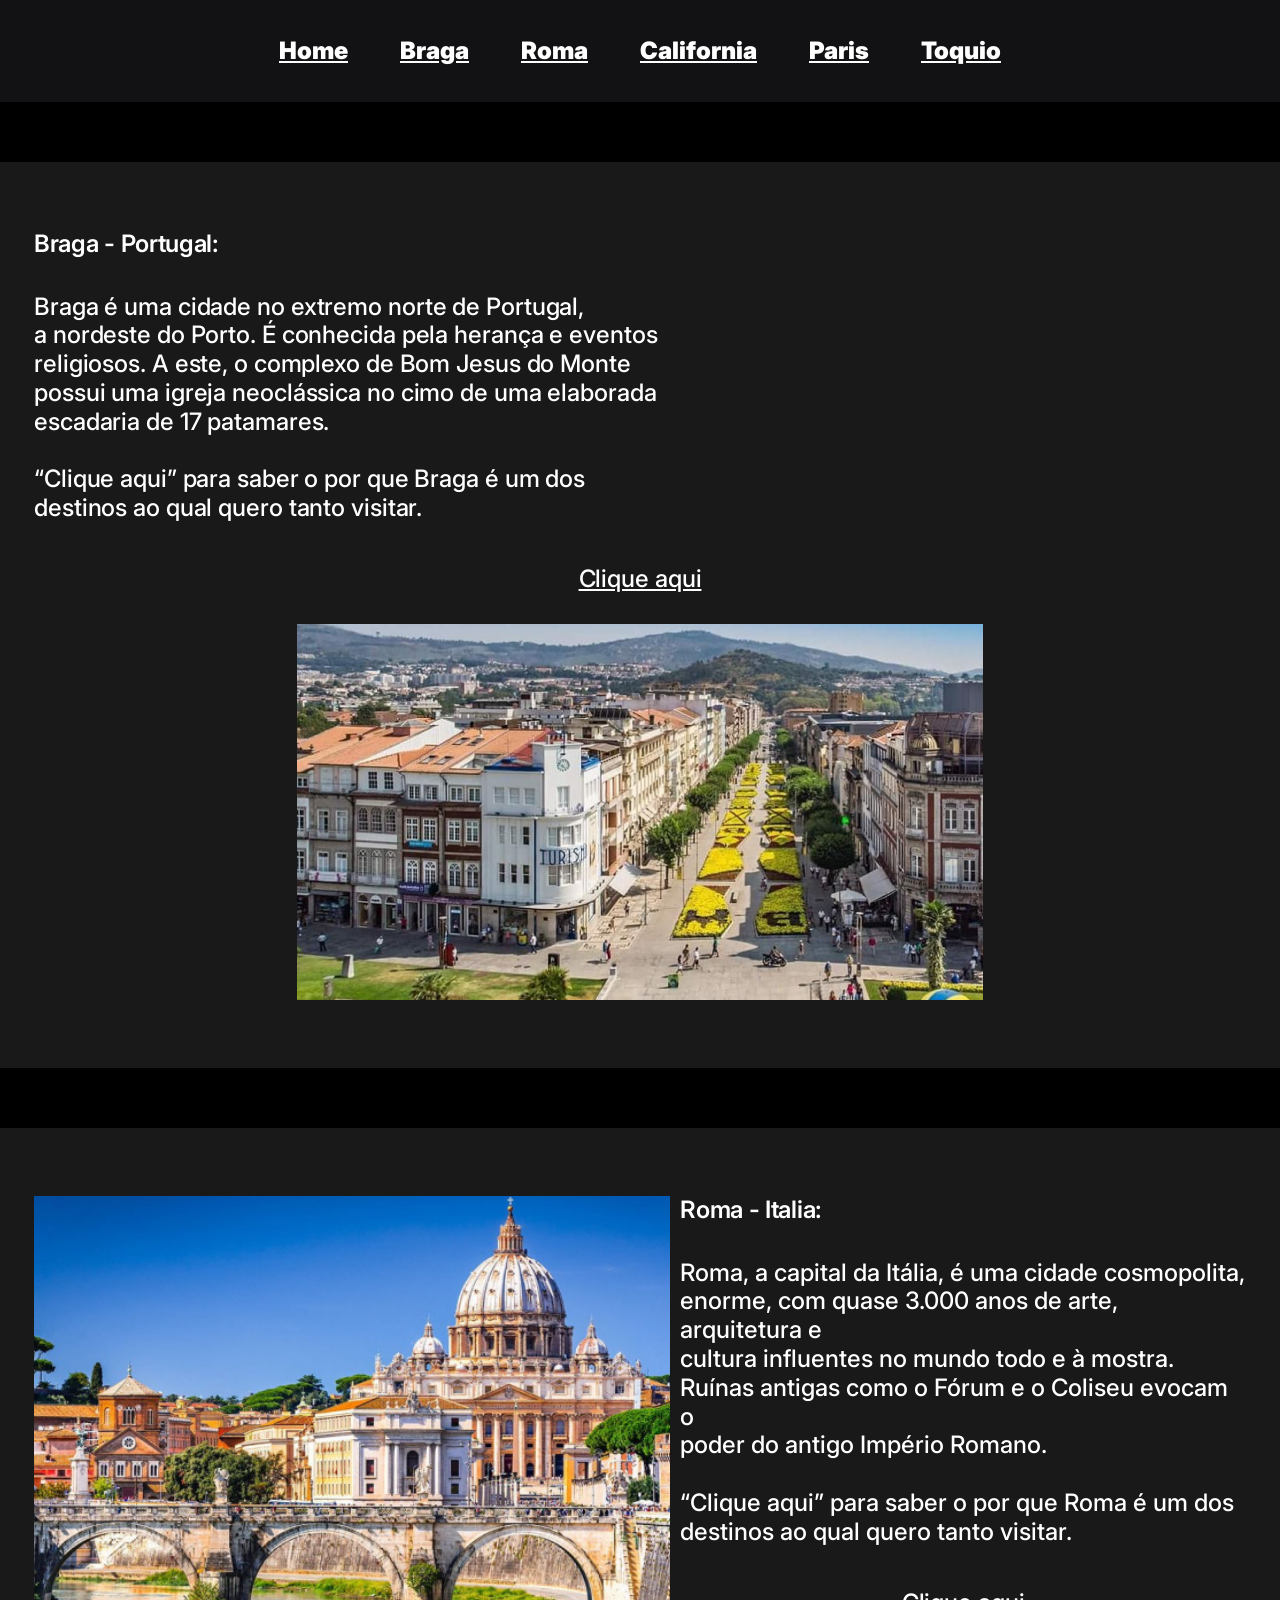
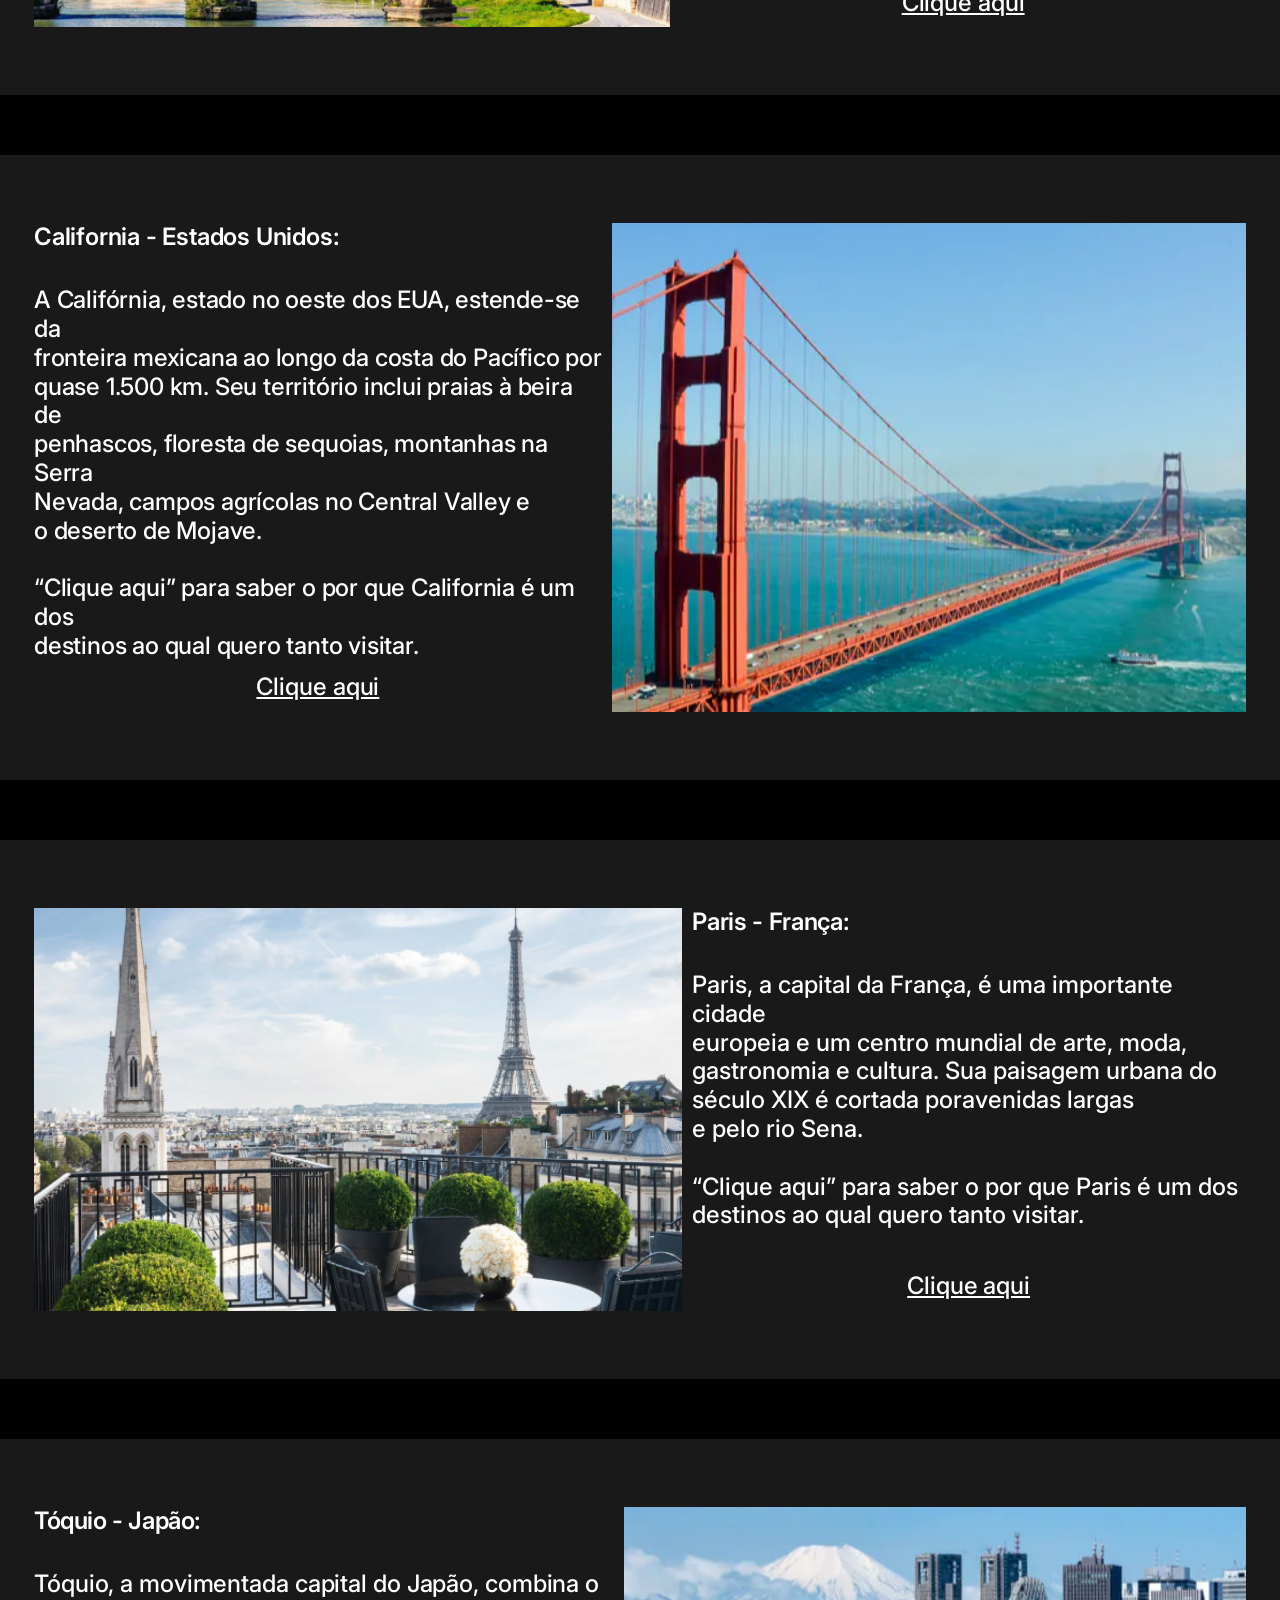
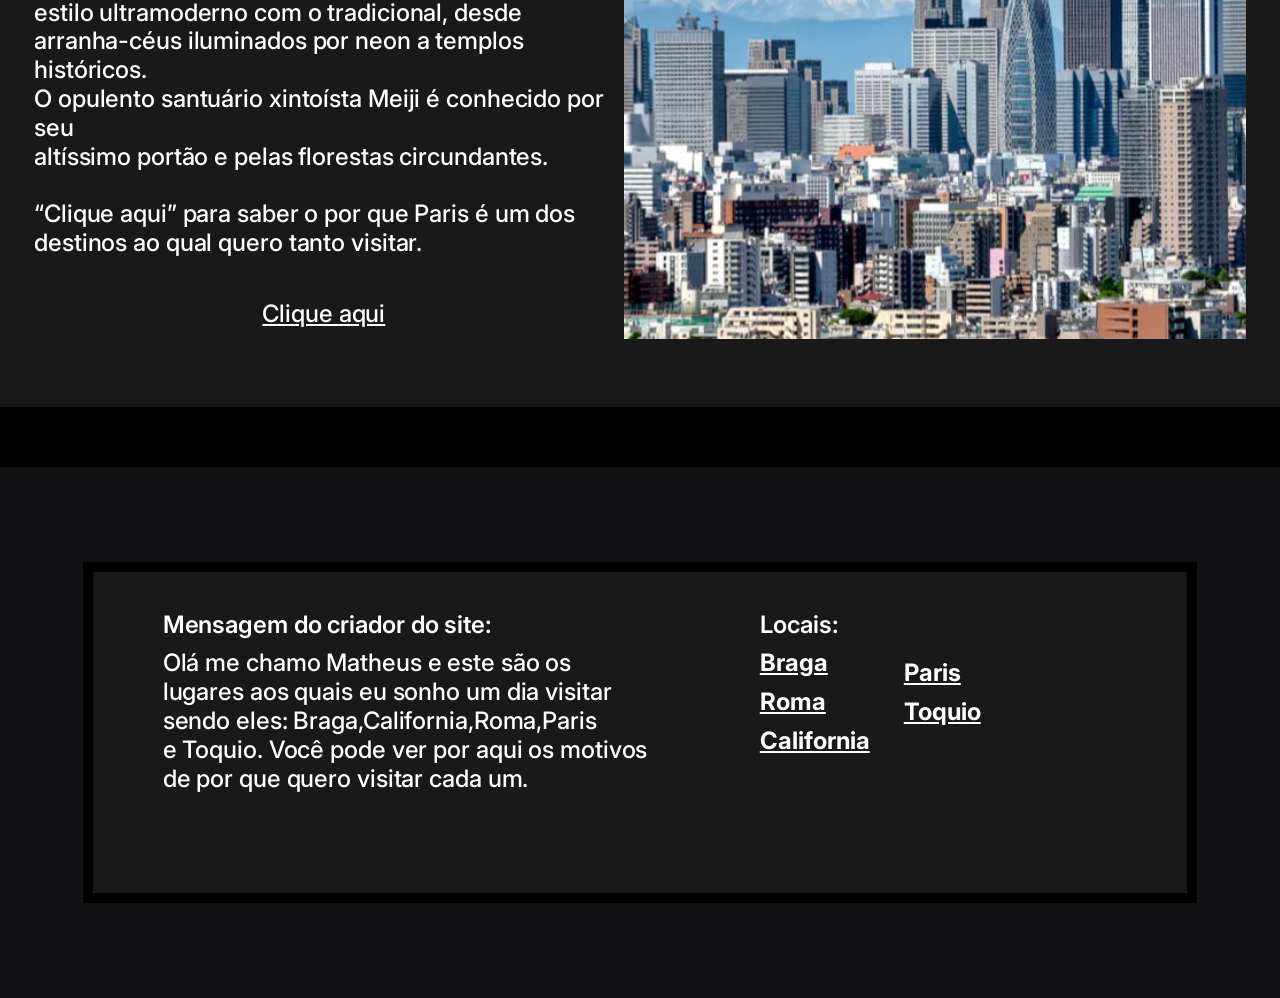
<file: index.html>
<!DOCTYPE html>
<html>
<head>
    <meta charset="utf-8" />
    <meta name="viewport" content="width=device-width, initial-scale=1, shrink-to-fit=no" />

    <link rel="stylesheet" type="text/css" href="https://stackpath.bootstrapcdn.com/font-awesome/4.7.0/css/font-awesome.min.css" integrity="sha384-wvfXpqpZZVQGK6TAh5PVlGOfQNHSoD2xbE+QkPxCAFlNEevoEH3Sl0sibVcOQVnN" crossorigin="anonymous" />
    <link rel="stylesheet" type="text/css" href="./css/common.css" />
    <link rel="stylesheet" type="text/css" href="./css/fonts.css" />
    <link rel="stylesheet" type="text/css" href="./css/pagina_inicial.css" />

</head>

<body class="flex-column">

    <main class="untitled-page main">
        <section class="navigationSection">
            <div class="menuContainer">
                <a class="menuLink" href="pagina_inicial.html">Home</a>
                <a class="menuLink1" href="pagina1.html">Braga</a>
                <a class="menuLink2" href="pagina2.html">Roma</a>
                <a class="menuLink3" href="pagina3.html">California</a>
                <a class="menuLink" href="pagina4.html">Paris</a>
                <a class="menuLink" href="pagina5.html">Toquio</a>
            </div>
        </section>

        <section class="portugalHighlightSection">
            <article class="destinationContent">
                <div class="contentWrapper">
                    <div class="textContainer">
                        <p class="cityTitle">Braga - Portugal:</p>
                        <p class="cityDescription">
                            Braga é uma cidade no extremo norte de Portugal,
                            <br>
                            a nordeste do Porto. É conhecida pela herança e eventos
                            <br>
                            religiosos. A este, o complexo de Bom Jesus do Monte
                            <br>
                            possui uma igreja neoclássica no cimo de uma elaborada
                            <br>
                            escadaria de 17 patamares.
                            <br>
                            <br>
                            “Clique aqui” para saber o por que Braga é um dos
                            <br>
                            destinos ao qual quero tanto visitar.
                        </p>
                        <a class="readMoreLink" href="pagina1.html">Clique aqui</a>
                    </div>
                    <img class="cityImage" src="./assets/65f47cc6d1901d119136a9738113aaa4.png" alt="alt text" />
                </div>
            </article>
        </section>

        <section class="italianCitySection">
            <article class="cityDescriptionContainer">
                <div class="contentWrapper1">
                    <img class="cityLandmark" src="./assets/f9bf80d9a12474d215f0a0264b9c0b15.png" alt="alt text" />
                    <div class="textContent">
                        <p class="cityTitle">Roma - Italia:</p>
                        <p class="cityDescription1">
                            Roma, a capital da Itália, é uma cidade cosmopolita,
                            <br>
                            enorme, com quase 3.000 anos de arte, arquitetura e
                            <br>
                            cultura influentes no mundo todo e à mostra.
                            <br>
                            Ruínas antigas como o Fórum e o Coliseu evocam o
                            <br>
                            poder do antigo Império Romano.
                            <br>
                            <br>
                            “Clique aqui” para saber o por que Roma é um dos
                            <br>
                            destinos ao qual quero tanto visitar.
                        </p>
                        <a class="readMoreBtn" href="pagina2.html">Clique aqui</a>
                    </div>
                </div>
            </article>
        </section>

        <section class="westCoastSection">
            <article class="destinationWrapper">
                <div class="contentContainer">
                    <div class="textContent1">
                        <p class="locationTitle">California - Estados Unidos:</p>
                        <p class="locationDesc">
                            A Califórnia, estado no oeste dos EUA, estende-se da
                            <br>
                            fronteira mexicana ao longo da costa do Pacífico por
                            <br>
                            quase 1.500 km. Seu território inclui praias à beira de
                            <br>
                            penhascos, floresta de sequoias, montanhas na Serra
                            <br>
                            Nevada, campos agrícolas no Central Valley e
                            <br>
                            o deserto de Mojave.
                            <br>
                            <br>
                            “Clique aqui” para saber o por que California é um dos
                            <br>
                            destinos ao qual quero tanto visitar.
                        </p>
                        <a class="readMoreBtn1" href="pagina3.html">Clique aqui</a>
                    </div>
                    <img class="sceneryImg" src="./assets/81ddaf9c69ce32871c92378f43ebc91d.png" alt="alt text" />
                </div>
            </article>
        </section>

        <section class="parisSection">
            <article class="cityContent">
                <div class="contentWrapper2">
                    <img class="cityImg" src="./assets/b16260ece0aca4cd7c82a00744c50d01.png" alt="alt text" />
                    <div class="descriptionContainer">
                        <p class="cityTitle">Paris - França:</p>
                        <p class="cityDescription1">
                            Paris, a capital da França, é uma importante cidade
                            <br>
                            europeia e um centro mundial de arte, moda,
                            <br>
                            gastronomia e cultura. Sua paisagem urbana do
                            <br>
                            século XIX é cortada poravenidas largas
                            <br>
                            e pelo rio Sena.
                            <br>
                            <br>
                            “Clique aqui” para saber o por que Paris é um dos
                            <br>
                            destinos ao qual quero tanto visitar.
                        </p>
                        <a class="readMoreBtn" href="pagina4.html">Clique aqui</a>
                    </div>
                </div>
            </article>
        </section>

        <section class="asianHighlightSection">
            <article class="cityInfoContainer">
                <div class="contentWrapper1">
                    <div class="textContent2">
                        <p class="cityTitle1">Tóquio - Japão:</p>
                        <p class="cityDescription">
                            Tóquio, a movimentada capital do Japão, combina o
                            <br>
                            estilo ultramoderno com o tradicional, desde
                            <br>
                            arranha-céus iluminados por neon a templos históricos.
                            <br>
                            O opulento santuário xintoísta Meiji é conhecido por seu
                            <br>
                            altíssimo portão e pelas florestas circundantes.
                            <br>
                            <br>
                            “Clique aqui” para saber o por que Paris é um dos
                            <br>
                            destinos ao qual quero tanto visitar.
                        </p>
                        <a class="readMoreBtn" href="pagina5.html">Clique aqui</a>
                    </div>
                    <img class="cityImage1" src="./assets/ac21d89bd42e263d0805e064310827be.png" alt="alt text" />
                </div>
            </article>
        </section>

        <section class="dreamDestinationSection">
            <article class="introContainer">
                <div class="contentWrapper3">
                    <div class="mainRow">
                        <div class="authorCol">
                            <p class="authorHeading">Mensagem do criador do site:</p>
                            <p class="authorMsg">
                                Olá me chamo Matheus e este são os
                                <br>
                                lugares aos quais eu sonho um dia visitar
                                <br>
                                sendo eles: Braga,California,Roma,Paris
                                <br>
                                e Toquio. Você pode ver por aqui os motivos
                                <br>
                                de  por que quero visitar cada um.
                            </p>
                        </div>
                        <div class="destinationCol">
                            <p class="destinationHeading">Locais:</p>
                            <div class="destinationGrid">
                                <div class="leftCityCol">
                                    <a class="cityName" href="pagina1.html">Braga</p>
                                    <a class="cityName1" href="pagina2.html">Roma</p>
                                    <a class="cityName" href="pagina3.html">California</p>
                                </div>
                                <div class="rightCityCol">
                                    <a class="cityName2" href="pagina4.html">Paris</p>
                                    <a class="cityName" href="pagina5.html">Toquio</p>
                                </div>
                            </div>
                        </div>
                    </div>
                </div>
            </article>
        </section>

    </main>

</body>

</html>
</file>
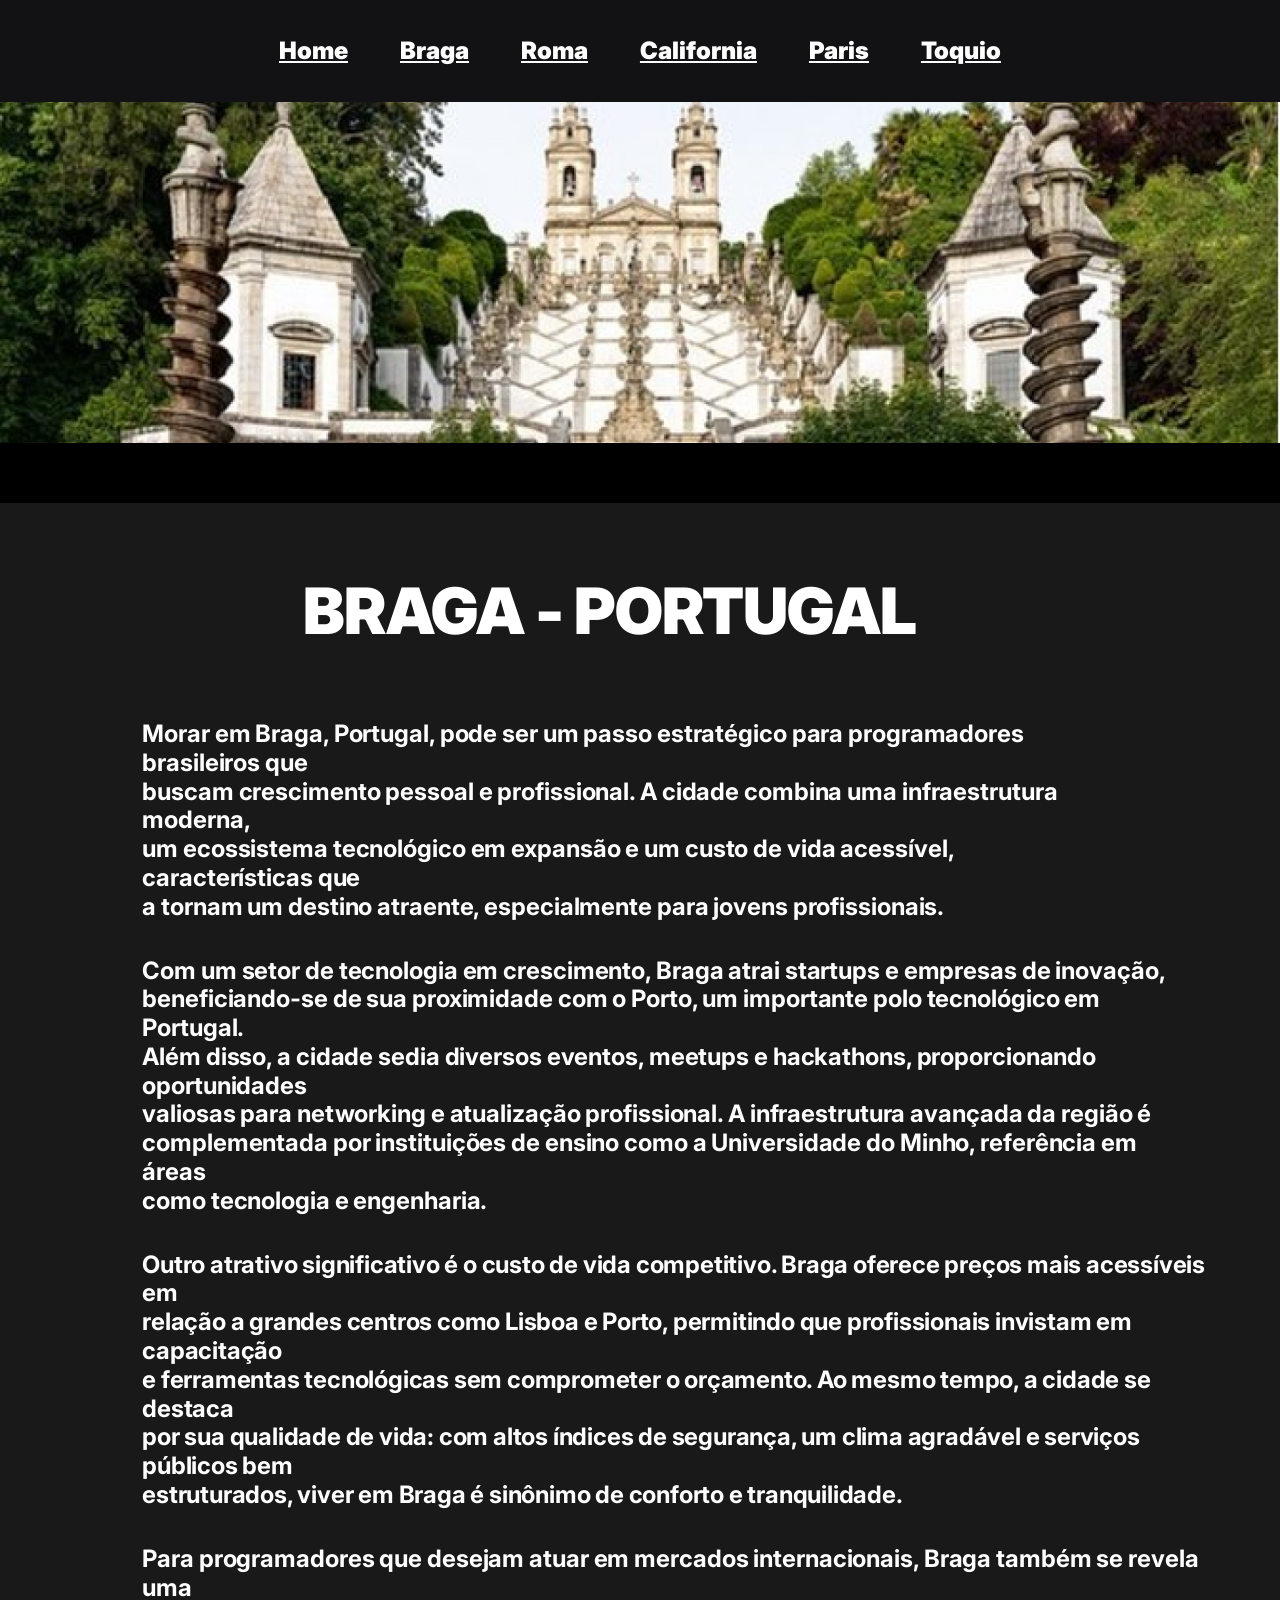
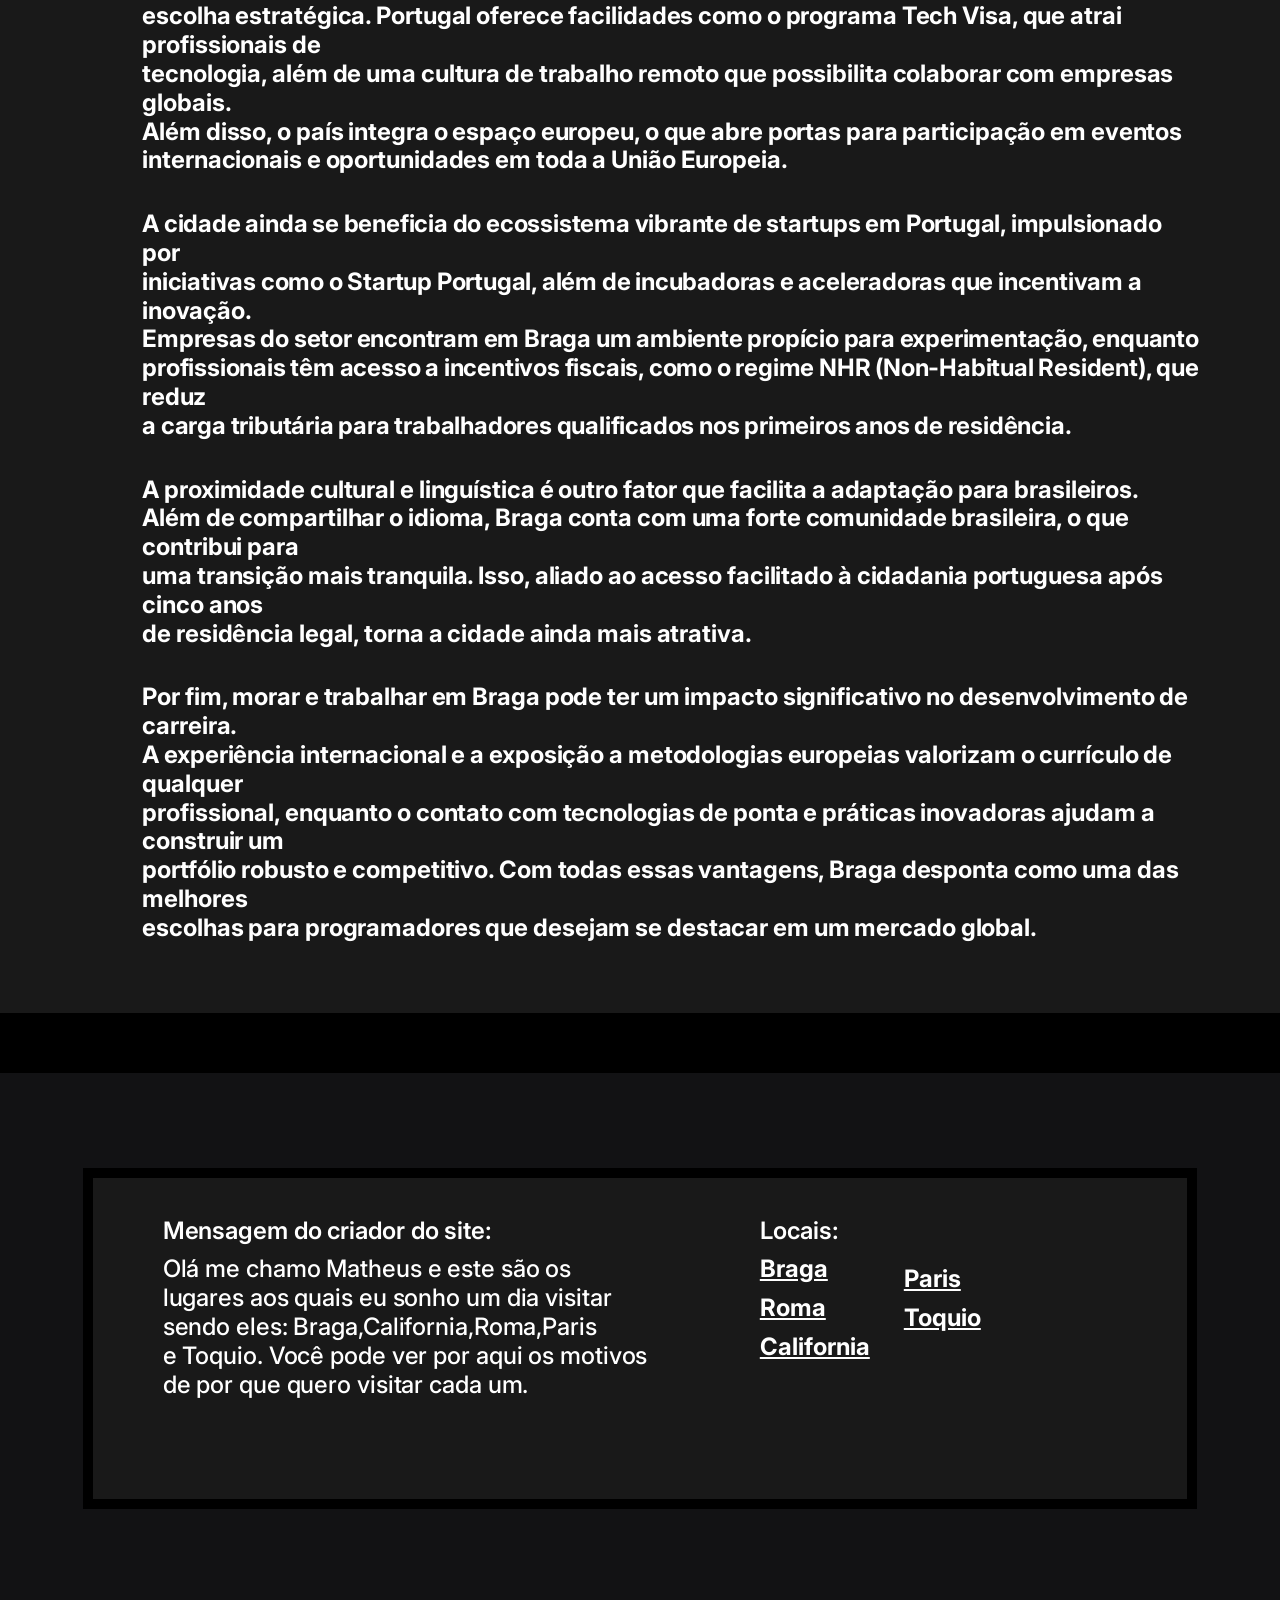
<file: pagina1.html>
<!DOCTYPE html>
<html>
<head>
    <meta charset="utf-8" />
    <meta name="viewport" content="width=device-width, initial-scale=1, shrink-to-fit=no" />

    <link rel="stylesheet" type="text/css" href="https://stackpath.bootstrapcdn.com/font-awesome/4.7.0/css/font-awesome.min.css" integrity="sha384-wvfXpqpZZVQGK6TAh5PVlGOfQNHSoD2xbE+QkPxCAFlNEevoEH3Sl0sibVcOQVnN" crossorigin="anonymous" />
    <link rel="stylesheet" type="text/css" href="./css/common.css" />
    <link rel="stylesheet" type="text/css" href="./css/fonts.css" />
    <link rel="stylesheet" type="text/css" href="./css/pagina1.css" />

</head>

<body class="flex-column">

    <main class="untitled-page1 main">
        <section class="navigationSection">
            <div class="menuContainer">
                <a class="menuItem" href="pagina_inicial.html">Home</a>
                <a class="menuItem1" href="pagina1.html">Braga</a>
                <a class="menuItem2" href="pagina2.html">Roma</a>
                <a class="menuItem3" href="pagina3.html">California</a>
                <a class="menuItem" href="pagina4.html">Paris</a>
                <a class="menuItem" href="pagina5.html">Toquio</a>
            </div>
        </section>

        <section class="destinationSection">
            <img class="cityBanner" src="./assets/0c5bd68cb79eefc1e62d4734b5a789d0.png" alt="alt text" />
            <article class="contentWrapper" style="--src:url(../assets/54c60c833b50fbaba93795fc547d99d2.png)">
                <div class="textContainer">
                    <p class="locationTitle">BRAGA - PORTUGAL</p>
                    <p class="introText">
                        Morar em Braga, Portugal, pode ser um passo estratégico para programadores brasileiros que
                        <br>
                        buscam crescimento pessoal e profissional. A cidade combina uma infraestrutura moderna,
                        <br>
                        um ecossistema tecnológico em expansão e um custo de vida acessível, características que
                        <br>
                        a tornam um destino atraente, especialmente para jovens profissionais.
                    </p>
                    <p class="techEcosystemText">
                        Com um setor de tecnologia em crescimento, Braga atrai startups e empresas de inovação,
                        <br>
                        beneficiando-se de sua proximidade com o Porto, um importante polo tecnológico em Portugal.
                        <br>
                        Além disso, a cidade sedia diversos eventos, meetups e hackathons, proporcionando oportunidades
                        <br>
                        valiosas para networking e atualização profissional. A infraestrutura avançada da região é
                        <br>
                        complementada por instituições de ensino como a Universidade do Minho, referência em áreas
                        <br>
                        como tecnologia e engenharia.
                    </p>
                    <p class="livingCostText">
                        Outro atrativo significativo é o custo de vida competitivo. Braga oferece preços mais acessíveis em
                        <br>
                        relação a grandes centros como Lisboa e Porto, permitindo que profissionais invistam em capacitação
                        <br>
                        e ferramentas tecnológicas sem comprometer o orçamento. Ao mesmo tempo, a cidade se destaca
                        <br>
                        por sua qualidade de vida: com altos índices de segurança, um clima agradável e serviços públicos bem
                        <br>
                        estruturados, viver em Braga é sinônimo de conforto e tranquilidade.
                    </p>
                    <p class="careerOpportunityText">
                        Para programadores que desejam atuar em mercados internacionais, Braga também se revela uma
                        <br>
                        escolha estratégica. Portugal oferece facilidades como o programa Tech Visa, que atrai profissionais de
                        <br>
                        tecnologia, além de uma cultura de trabalho remoto que possibilita colaborar com empresas globais.
                        <br>
                        Além disso, o país integra o espaço europeu, o que abre portas para participação em eventos
                        <br>
                        internacionais e oportunidades em toda a União Europeia.
                    </p>
                    <p class="startupEnvironmentText">
                        A cidade ainda se beneficia do ecossistema vibrante de startups em Portugal, impulsionado por
                        <br>
                        iniciativas como o Startup Portugal, além de incubadoras e aceleradoras que incentivam a inovação.
                        <br>
                        Empresas do setor encontram em Braga um ambiente propício para experimentação, enquanto
                        <br>
                        profissionais têm acesso a incentivos fiscais, como o regime NHR (Non-Habitual Resident), que reduz
                        <br>
                        a carga tributária para trabalhadores qualificados nos primeiros anos de residência.
                    </p>
                    <p class="culturalAdaptationText">
                        A proximidade cultural e linguística é outro fator que facilita a adaptação para brasileiros.
                        <br>
                        Além de compartilhar o idioma, Braga conta com uma forte comunidade brasileira, o que contribui para
                        <br>
                        uma transição mais tranquila. Isso, aliado ao acesso facilitado à cidadania portuguesa após cinco anos
                        <br>
                        de residência legal, torna a cidade ainda mais atrativa.
                    </p>
                    <p class="careerBenefitsText">
                        Por fim, morar e trabalhar em Braga pode ter um impacto significativo no desenvolvimento de carreira.
                        <br>
                        A experiência internacional e a exposição a metodologias europeias valorizam o currículo de qualquer
                        <br>
                        profissional, enquanto o contato com tecnologias de ponta e práticas inovadoras ajudam a construir um
                        <br>
                        portfólio robusto e competitivo. Com todas essas vantagens, Braga desponta como uma das melhores
                        <br>
                        escolhas para programadores que desejam se destacar em um mercado global.
                    </p>
                </div>
            </article>
        </section>

        <section class="dreamDestinationSection">
            <article class="introWrapper">
                <div class="contentContainer">
                    <div class="mainLayout">
                        <div class="creatorProfile">
                            <p class="creatorHeading">Mensagem do criador do site:</p>
                            <p class="creatorMsg">
                                Olá me chamo Matheus e este são os
                                <br>
                                lugares aos quais eu sonho um dia visitar
                                <br>
                                sendo eles: Braga,California,Roma,Paris
                                <br>
                                e Toquio. Você pode ver por aqui os motivos
                                <br>
                                de  por que quero visitar cada um.
                            </p>
                        </div>
                        <div class="destinationList">
                            <p class="destinationHeading">Locais:</p>
                            <div class="destinationGrid">
                                <div class="leftColumn">
                                    <a class="cityName" href="pagina1.html">Braga</p>
                                    <a class="cityName1" href="pagina2.html">Roma</p>
                                    <a class="cityName" href="pagina3.html">California</p>
                                </div>
                                <div class="rightColumn">
                                    <a class="cityName2" href="pagina4.html">Paris</p>
                                    <a class="cityName" href="pagina5.html">Toquio</p>
                                </div>
                            </div>
                        </div>
                    </div>
                </div>
            </article>
        </section>

    </main>

</body>

</html>
</file>
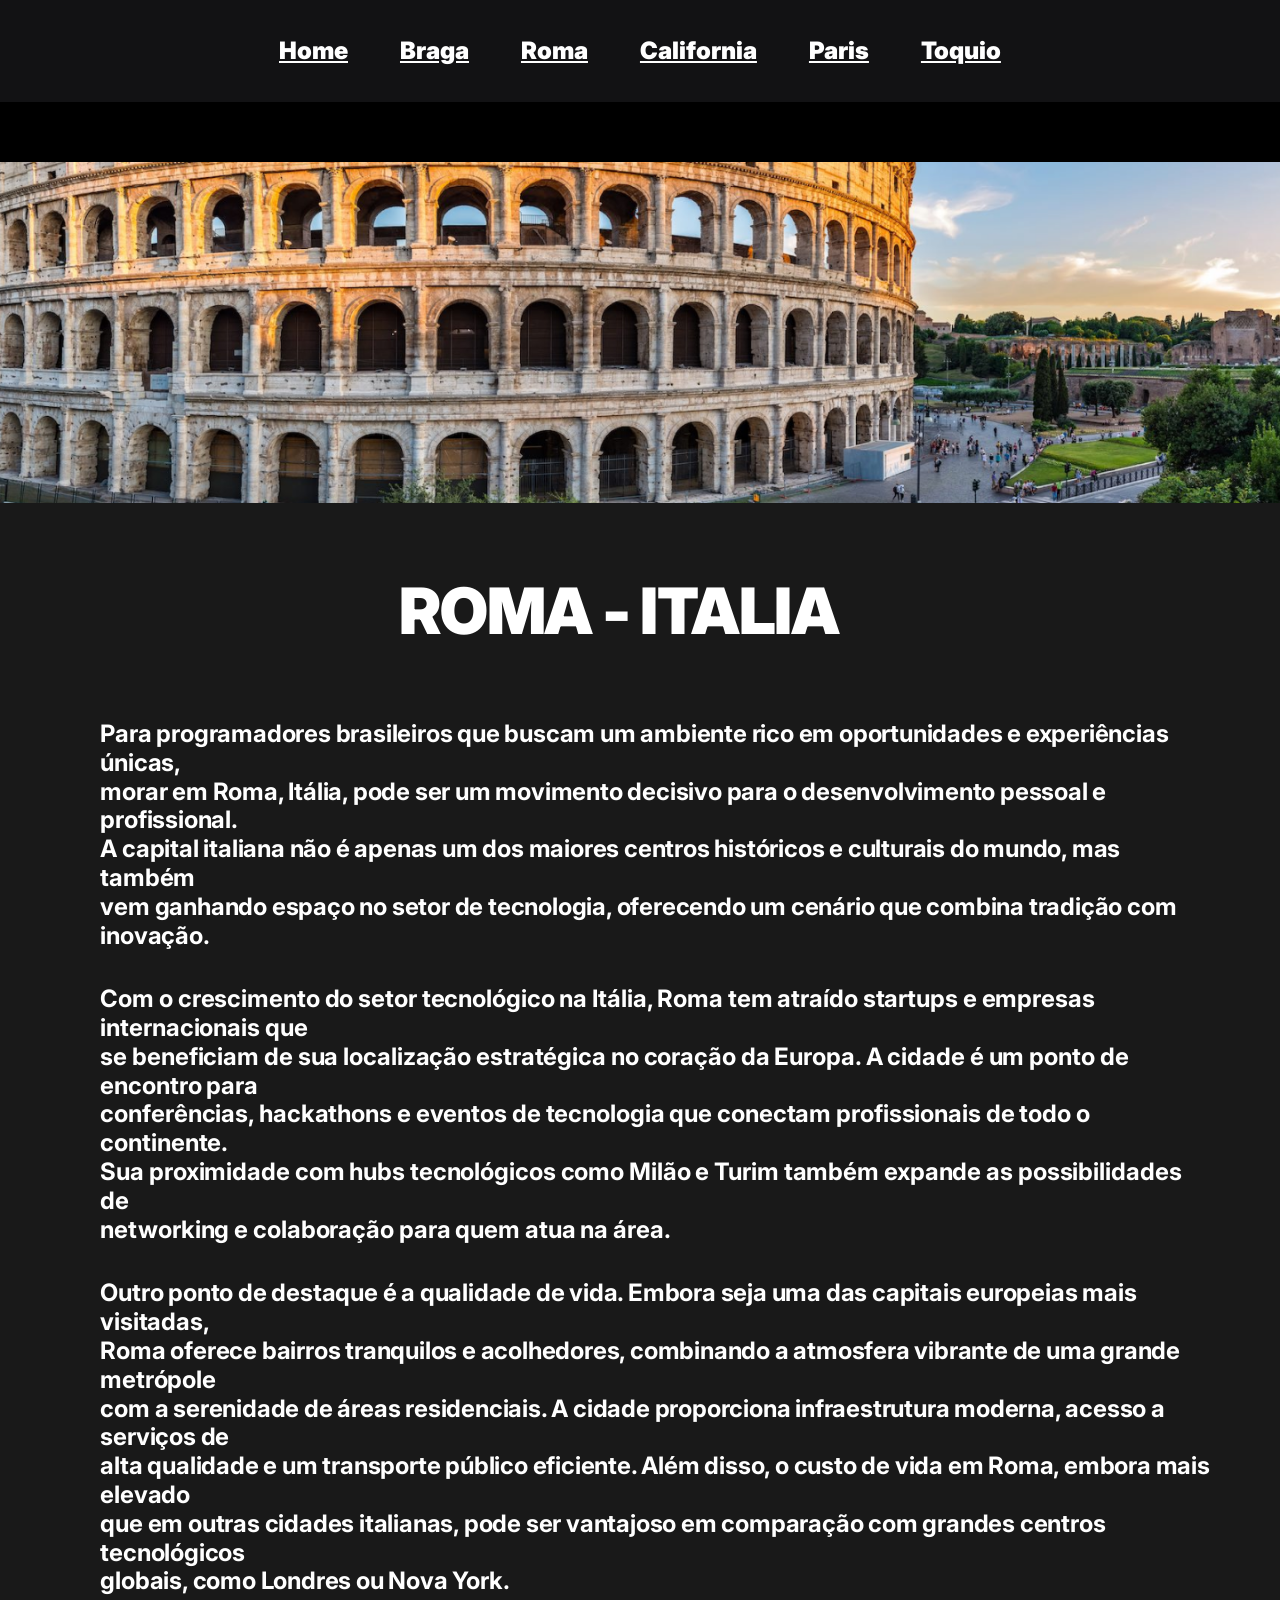
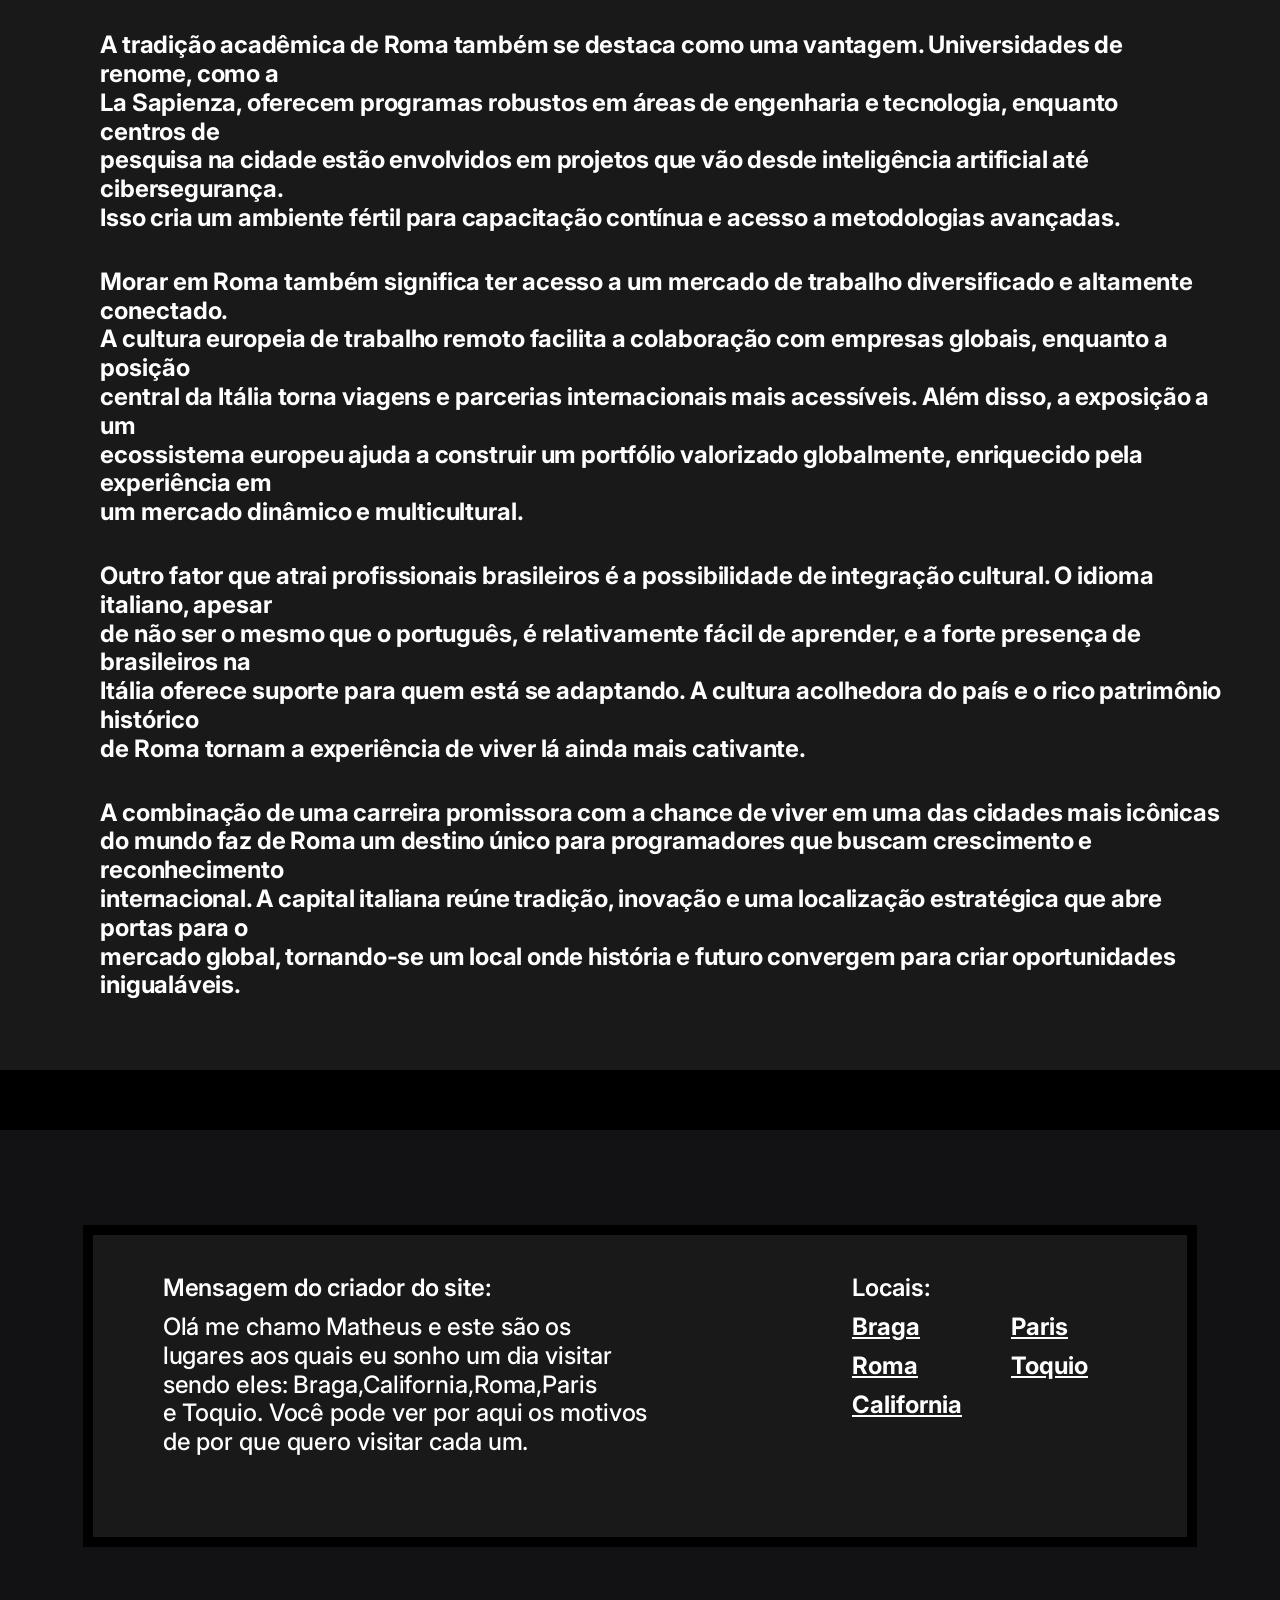
<file: pagina2.html>
<!DOCTYPE html>
<html>
<head>
    <meta charset="utf-8" />
    <meta name="viewport" content="width=device-width, initial-scale=1, shrink-to-fit=no" />

    <link rel="stylesheet" type="text/css" href="https://stackpath.bootstrapcdn.com/font-awesome/4.7.0/css/font-awesome.min.css" integrity="sha384-wvfXpqpZZVQGK6TAh5PVlGOfQNHSoD2xbE+QkPxCAFlNEevoEH3Sl0sibVcOQVnN" crossorigin="anonymous" />
    <link rel="stylesheet" type="text/css" href="./css/common.css" />
    <link rel="stylesheet" type="text/css" href="./css/fonts.css" />
    <link rel="stylesheet" type="text/css" href="./css/pagina2.css" />

</head>

<body class="flex-column">

    <main class="untitled-page3 main">
        <section class="destinationSection">
            <div class="menuContainer">
                <a class="menuItem" href="pagina_inicial.html">Home</a>
                <a class="menuItem1" href="pagina1.html">Braga</a>
                <a class="menuItem2" href="pagina2.html">Roma</a>
                <a class="menuItem3" href="pagina3.html">California</a>
                <a class="menuItem" href="pagina4.html">Paris</a>
                <a class="menuItem" href="pagina5.html">Toquio</a>
            </div>
        </section>

        <section class="romaItaliaInformationSection">
            <div class="romaItaliaInformationSection1">
                <div class="flex_col">
                    <img class="image" src="./assets/99aa5e7ea77cfc1c894f38579c8aa96e.png" alt="alt text" />
                    <div class="flex_col1">
                        <div class="info3">ROMA - ITALIA</div>
                        <p class="info2">
                            Para programadores brasileiros que buscam um ambiente rico em oportunidades e experiências únicas,
                            <br>
                            morar em Roma, Itália, pode ser um movimento decisivo para o desenvolvimento pessoal e profissional.
                            <br>
                            A capital italiana não é apenas um dos maiores centros históricos e culturais do mundo, mas também
                            <br>
                            vem ganhando espaço no setor de tecnologia, oferecendo um cenário que combina tradição com inovação.
                        </p>
                        <p class="info21">
                            Com o crescimento do setor tecnológico na Itália, Roma tem atraído startups e empresas internacionais que
                            <br>
                            se beneficiam de sua localização estratégica no coração da Europa. A cidade é um ponto de encontro para
                            <br>
                            conferências, hackathons e eventos de tecnologia que conectam profissionais de todo o continente.
                            <br>
                            Sua proximidade com hubs tecnológicos como Milão e Turim também expande as possibilidades de
                            <br>
                            networking e colaboração para quem atua na área.
                        </p>
                        <p class="info22">
                            Outro ponto de destaque é a qualidade de vida. Embora seja uma das capitais europeias mais visitadas,
                            <br>
                            Roma oferece bairros tranquilos e acolhedores, combinando a atmosfera vibrante de uma grande metrópole
                            <br>
                            com a serenidade de áreas residenciais. A cidade proporciona infraestrutura moderna, acesso a serviços de
                            <br>
                            alta qualidade e um transporte público eficiente. Além disso, o custo de vida em Roma, embora mais elevado
                            <br>
                            que em outras cidades italianas, pode ser vantajoso em comparação com grandes centros tecnológicos
                            <br>
                            globais, como Londres ou Nova York.
                        </p>
                        <p class="info23">
                            A tradição acadêmica de Roma também se destaca como uma vantagem. Universidades de renome, como a
                            <br>
                            La Sapienza, oferecem programas robustos em áreas de engenharia e tecnologia, enquanto centros de
                            <br>
                            pesquisa na cidade estão envolvidos em projetos que vão desde inteligência artificial até cibersegurança.
                            <br>
                            Isso cria um ambiente fértil para capacitação contínua e acesso a metodologias avançadas.
                        </p>
                        <p class="info24">
                            Morar em Roma também significa ter acesso a um mercado de trabalho diversificado e altamente conectado.
                            <br>
                            A cultura europeia de trabalho remoto facilita a colaboração com empresas globais, enquanto a posição
                            <br>
                            central da Itália torna viagens e parcerias internacionais mais acessíveis. Além disso, a exposição a um
                            <br>
                            ecossistema europeu ajuda a construir um portfólio valorizado globalmente, enriquecido pela experiência em
                            <br>
                            um mercado dinâmico e multicultural.
                        </p>
                        <p class="info25">
                            Outro fator que atrai profissionais brasileiros é a possibilidade de integração cultural. O idioma italiano, apesar
                            <br>
                            de não ser o mesmo que o português, é relativamente fácil de aprender, e a forte presença de brasileiros na
                            <br>
                            Itália oferece suporte para quem está se adaptando. A cultura acolhedora do país e o rico patrimônio histórico
                            <br>
                            de Roma tornam a experiência de viver lá ainda mais cativante.
                        </p>
                        <p class="info26">
                            A combinação de uma carreira promissora com a chance de viver em uma das cidades mais icônicas
                            <br>
                            do mundo faz de Roma um destino único para programadores que buscam crescimento e reconhecimento
                            <br>
                            internacional. A capital italiana reúne tradição, inovação e uma localização estratégica que abre portas para o
                            <br>
                            mercado global, tornando-se um local onde história e futuro convergem para criar oportunidades inigualáveis.
                        </p>
                    </div>
                </div>
            </div>
        </section>

        <section class="travelWishlistSection">

            <article class="destinationOverview">
                <div class="contentWrapper">
                    <div class="mainContainer">
                        <div class="creatorProfile">
                            <p class="profileTitle">Mensagem do criador do site:</p>
                            <p class="profileDesc">
                                Olá me chamo Matheus e este são os
                                <br>
                                lugares aos quais eu sonho um dia visitar
                                <br>
                                sendo eles: Braga,California,Roma,Paris
                                <br>
                                e Toquio. Você pode ver por aqui os motivos
                                <br>
                                de  por que quero visitar cada um.
                            </p>
                        </div>
                        <div class="destinationList">
                            <p class="listTitle">Locais:</p>
                            <div class="destinationGrid">
                                <div class="leftColumn">
                                    <a class="cityBraga" href="pagina1.html">Braga</a>
                                    <a class="cityRoma" href="pagina2.html">Roma</a>
                                    <a class="cityCalifornia" href="pagina3.html">California</a>
                                </div>
                                <div class="rightColumn">
                                    <a class="cityParis" href="pagina4.html">Paris</a>
                                    <a class="cityTokyo" href="pagina5.html">Toquio</a>
                                </div>
                            </div>
                        </div>
                    </div>
                </div>
            </article>
        </section>

    </main>

</body>

</html>
</file>
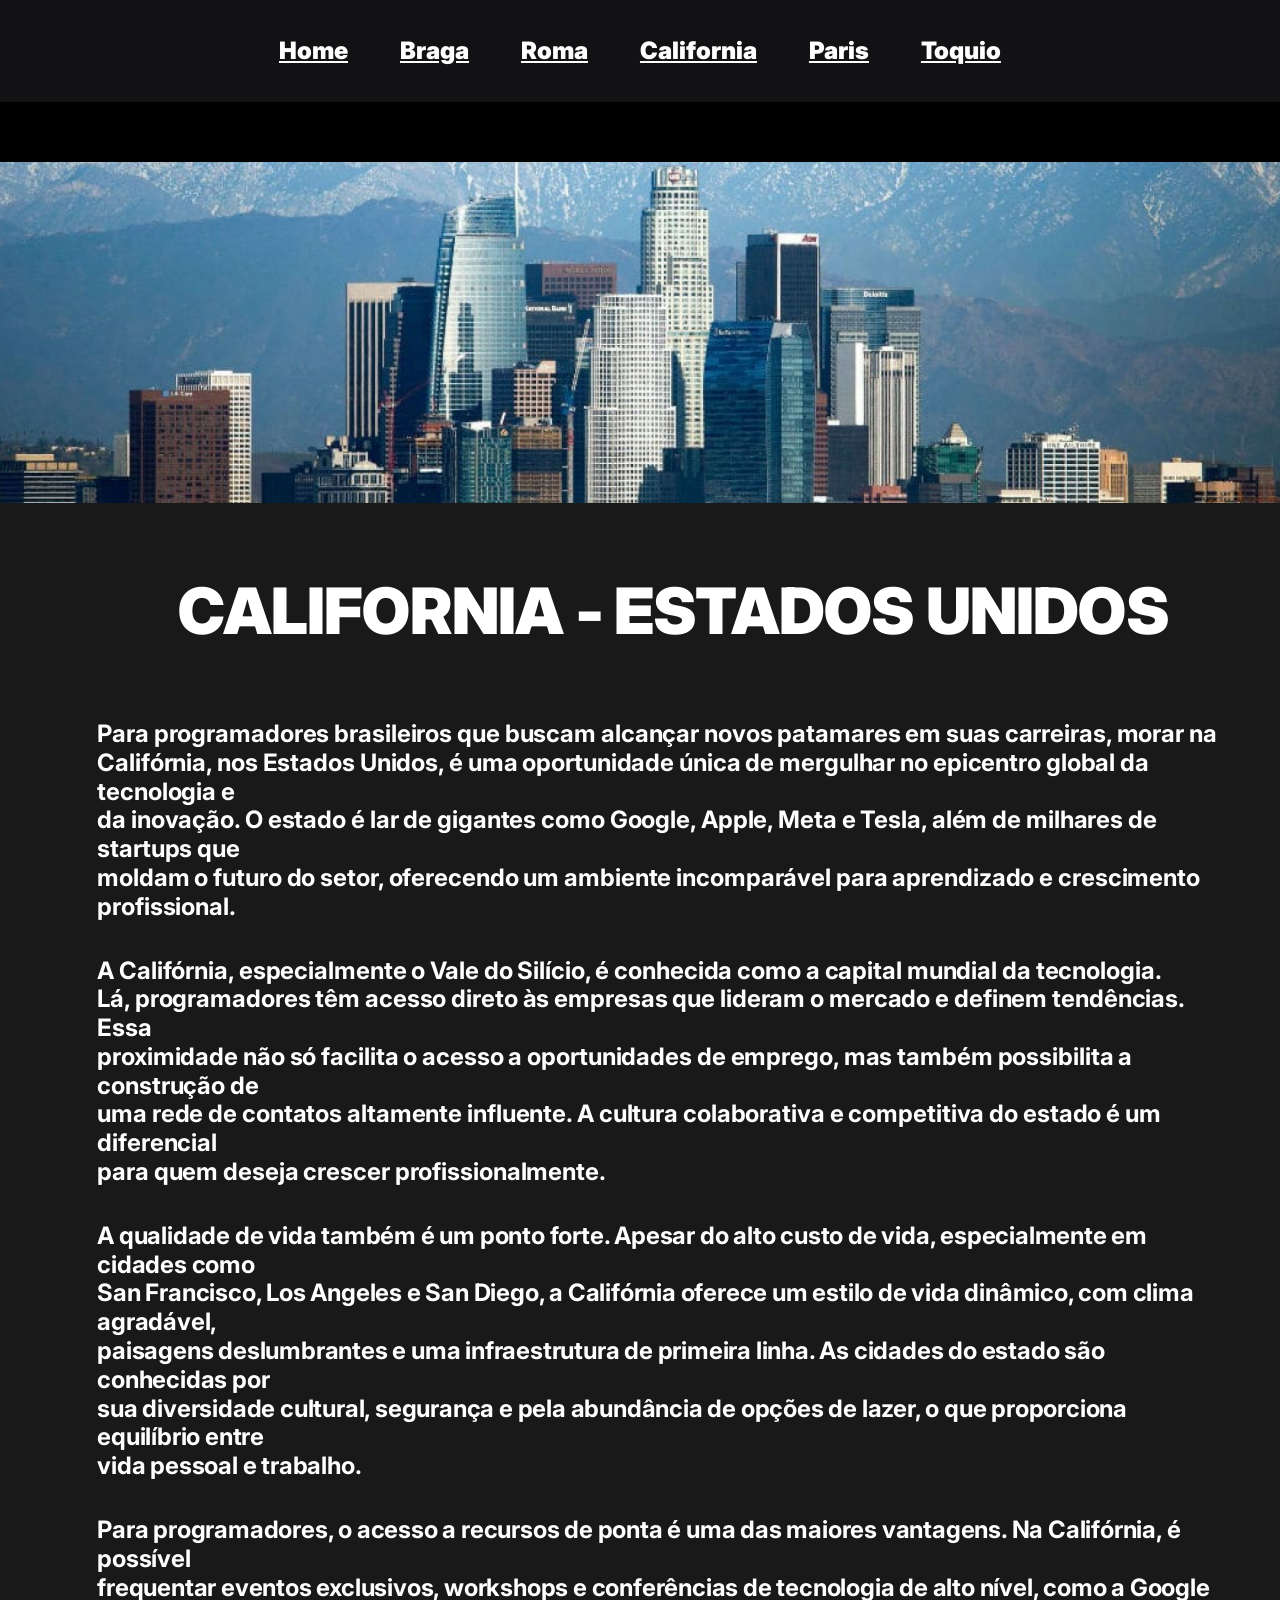
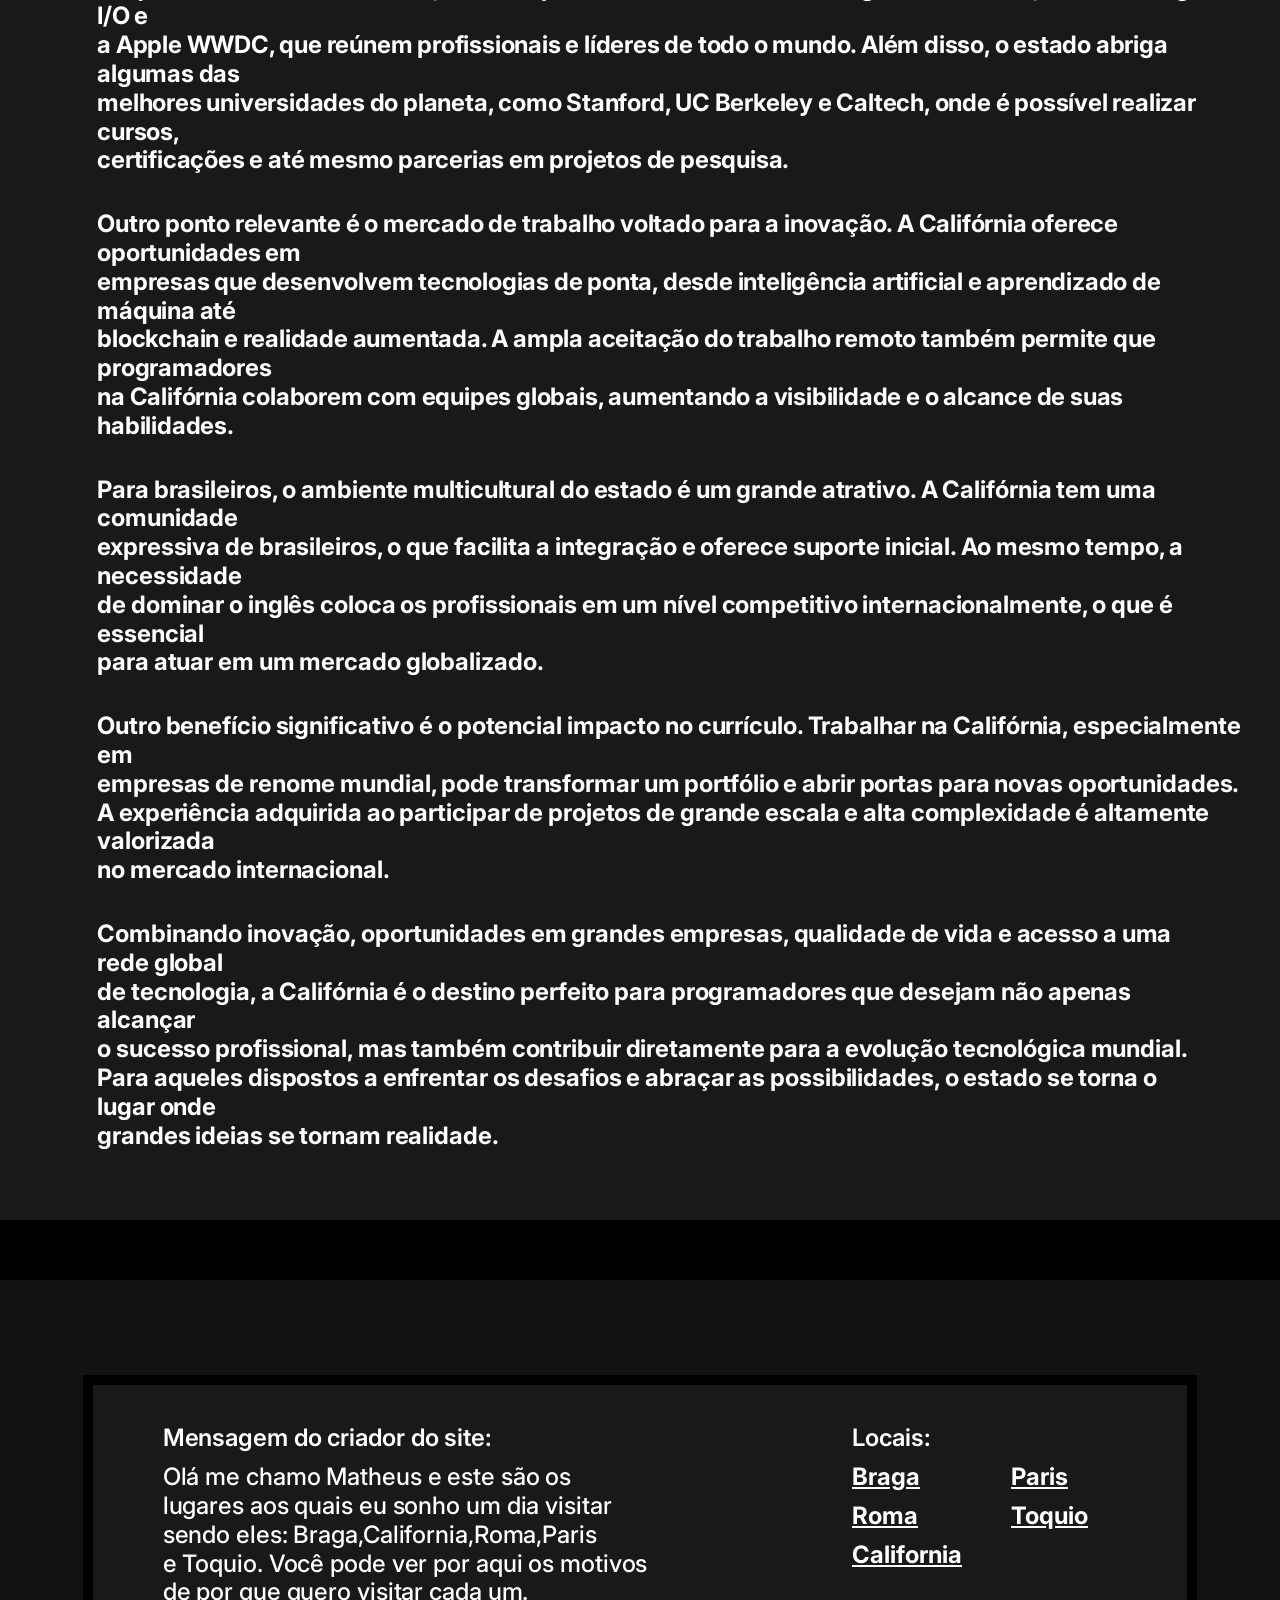
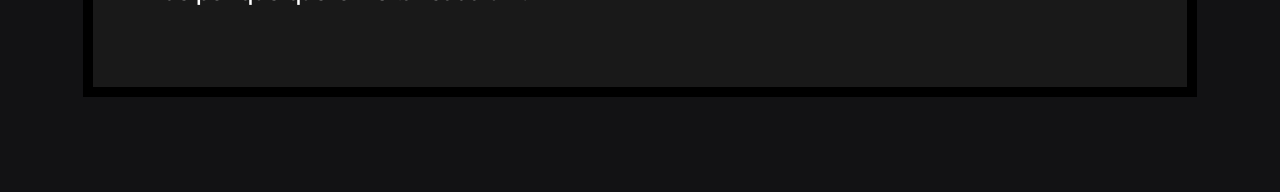
<file: pagina3.html>
<!DOCTYPE html>
<html>
<head>
    <meta charset="utf-8" />
    <meta name="viewport" content="width=device-width, initial-scale=1, shrink-to-fit=no" />

    <link rel="stylesheet" type="text/css" href="https://stackpath.bootstrapcdn.com/font-awesome/4.7.0/css/font-awesome.min.css" integrity="sha384-wvfXpqpZZVQGK6TAh5PVlGOfQNHSoD2xbE+QkPxCAFlNEevoEH3Sl0sibVcOQVnN" crossorigin="anonymous" />
    <link rel="stylesheet" type="text/css" href="./css/common.css" />
    <link rel="stylesheet" type="text/css" href="./css/fonts.css" />
    <link rel="stylesheet" type="text/css" href="./css/pagina3.css" />

</head>

<body class="flex-column">

    <main class="untitled-page4 main">
        <section class="cityListSection">
            <div class="flex_row">
                <a class="info" href="pagina_inicial.html">Home</a>
                <a class="info1" href="pagina1.html">Braga</a>
                <a class="info2" href="pagina2.html">Roma</a>
                <a class="info3" href="pagina3.html">California</a>
                <a class="info" href="pagina4.html">Paris</a>
                <a class="info" href="pagina5.html">Toquio</a>
            </div>
        </section>

        <section class="californiaOpportunitiesSection">
            <div class="californiaOpportunitiesSection1">
                <div class="flex_col">
                    <img class="image" src="./assets/4604059b0cc9c89d622916270b05312a.png" alt="alt text" />
                    <div class="flex_col1">
                        <div class="info31">CALIFORNIA - ESTADOS UNIDOS</div>
                        <p class="info21">
                            Para programadores brasileiros que buscam alcançar novos patamares em suas carreiras, morar na
                            <br>
                            Califórnia, nos Estados Unidos, é uma oportunidade única de mergulhar no epicentro global da tecnologia e
                            <br>
                            da inovação. O estado é lar de gigantes como Google, Apple, Meta e Tesla, além de milhares de startups que
                            <br>
                            moldam o futuro do setor, oferecendo um ambiente incomparável para aprendizado e crescimento profissional.
                        </p>
                        <p class="info22">
                            A Califórnia, especialmente o Vale do Silício, é conhecida como a capital mundial da tecnologia.
                            <br>
                            Lá, programadores têm acesso direto às empresas que lideram o mercado e definem tendências. Essa
                            <br>
                            proximidade não só facilita o acesso a oportunidades de emprego, mas também possibilita a construção de
                            <br>
                            uma rede de contatos altamente influente. A cultura colaborativa e competitiva do estado é um diferencial
                            <br>
                            para quem deseja crescer profissionalmente.
                        </p>
                        <p class="info23">
                            A qualidade de vida também é um ponto forte. Apesar do alto custo de vida, especialmente em cidades como
                            <br>
                            San Francisco, Los Angeles e San Diego, a Califórnia oferece um estilo de vida dinâmico, com clima agradável,
                            <br>
                            paisagens deslumbrantes e uma infraestrutura de primeira linha. As cidades do estado são conhecidas por
                            <br>
                            sua diversidade cultural, segurança e pela abundância de opções de lazer, o que proporciona equilíbrio entre
                            <br>
                            vida pessoal e trabalho.
                        </p>
                        <p class="info24">
                            Para programadores, o acesso a recursos de ponta é uma das maiores vantagens. Na Califórnia, é possível
                            <br>
                            frequentar eventos exclusivos, workshops e conferências de tecnologia de alto nível, como a Google I/O e
                            <br>
                            a Apple WWDC, que reúnem profissionais e líderes de todo o mundo. Além disso, o estado abriga algumas das
                            <br>
                            melhores universidades do planeta, como Stanford, UC Berkeley e Caltech, onde é possível realizar cursos,
                            <br>
                            certificações e até mesmo parcerias em projetos de pesquisa.
                        </p>
                        <p class="info25">
                            Outro ponto relevante é o mercado de trabalho voltado para a inovação. A Califórnia oferece oportunidades em
                            <br>
                            empresas que desenvolvem tecnologias de ponta, desde inteligência artificial e aprendizado de máquina até
                            <br>
                            blockchain e realidade aumentada. A ampla aceitação do trabalho remoto também permite que programadores
                            <br>
                            na Califórnia colaborem com equipes globais, aumentando a visibilidade e o alcance de suas habilidades.
                        </p>
                        <p class="info26">
                            Para brasileiros, o ambiente multicultural do estado é um grande atrativo. A Califórnia tem uma comunidade
                            <br>
                            expressiva de brasileiros, o que facilita a integração e oferece suporte inicial. Ao mesmo tempo, a necessidade
                            <br>
                            de dominar o inglês coloca os profissionais em um nível competitivo internacionalmente, o que é essencial
                            <br>
                            para atuar em um mercado globalizado.
                        </p>
                        <p class="info27">
                            Outro benefício significativo é o potencial impacto no currículo. Trabalhar na Califórnia, especialmente em
                            <br>
                            empresas de renome mundial, pode transformar um portfólio e abrir portas para novas oportunidades.
                            <br>
                            A experiência adquirida ao participar de projetos de grande escala e alta complexidade é altamente valorizada
                            <br>
                            no mercado internacional.
                        </p>
                        <p class="info28">
                            Combinando inovação, oportunidades em grandes empresas, qualidade de vida e acesso a uma rede global
                            <br>
                            de tecnologia, a Califórnia é o destino perfeito para programadores que desejam não apenas alcançar
                            <br>
                            o sucesso profissional, mas também contribuir diretamente para a evolução tecnológica mundial.
                            <br>
                            Para aqueles dispostos a enfrentar os desafios e abraçar as possibilidades, o estado se torna o lugar onde
                            <br>
                            grandes ideias se tornam realidade.
                        </p>
                    </div>
                </div>
            </div>
        </section>

        <section class="destinationSection">
            <div class="travelContainer">
                <div class="contentWrapper">
                    <div class="mainRow">
                        <div class="introColumn">
                            <p class="welcomeTitle">Mensagem do criador do site:</p>
                            <article class="introText">
                                Olá me chamo Matheus e este são os
                                <br>
                                lugares aos quais eu sonho um dia visitar
                                <br>
                                sendo eles: Braga,California,Roma,Paris
                                <br>
                                e Toquio. Você pode ver por aqui os motivos
                                <br>
                                de  por que quero visitar cada um.
                            </article>
                        </div>
                        <div class="locationColumn">
                            <p class="locationTitle">Locais:</p>
                            <div class="locationGrid">
                                <div class="leftColumn">
                                    <a class="cityLink" href="pagina1.html">Braga</a>
                                    <a class="cityLink1" href="pagina2.html">Roma</a>
                                    <a class="cityLink" href="pagina3.html">California</a>
                                </div>
                                <div class="rightColumn">
                                    <a class="cityLink2" href="pagina4.html">Paris</a>
                                    <a class="cityLink" href="pagina5.html">Toquio</a>
                                </div>
                            </div>
                        </div>
                    </div>
                </div>
            </div>
        </section>

    </main>

</body>

</html>
</file>
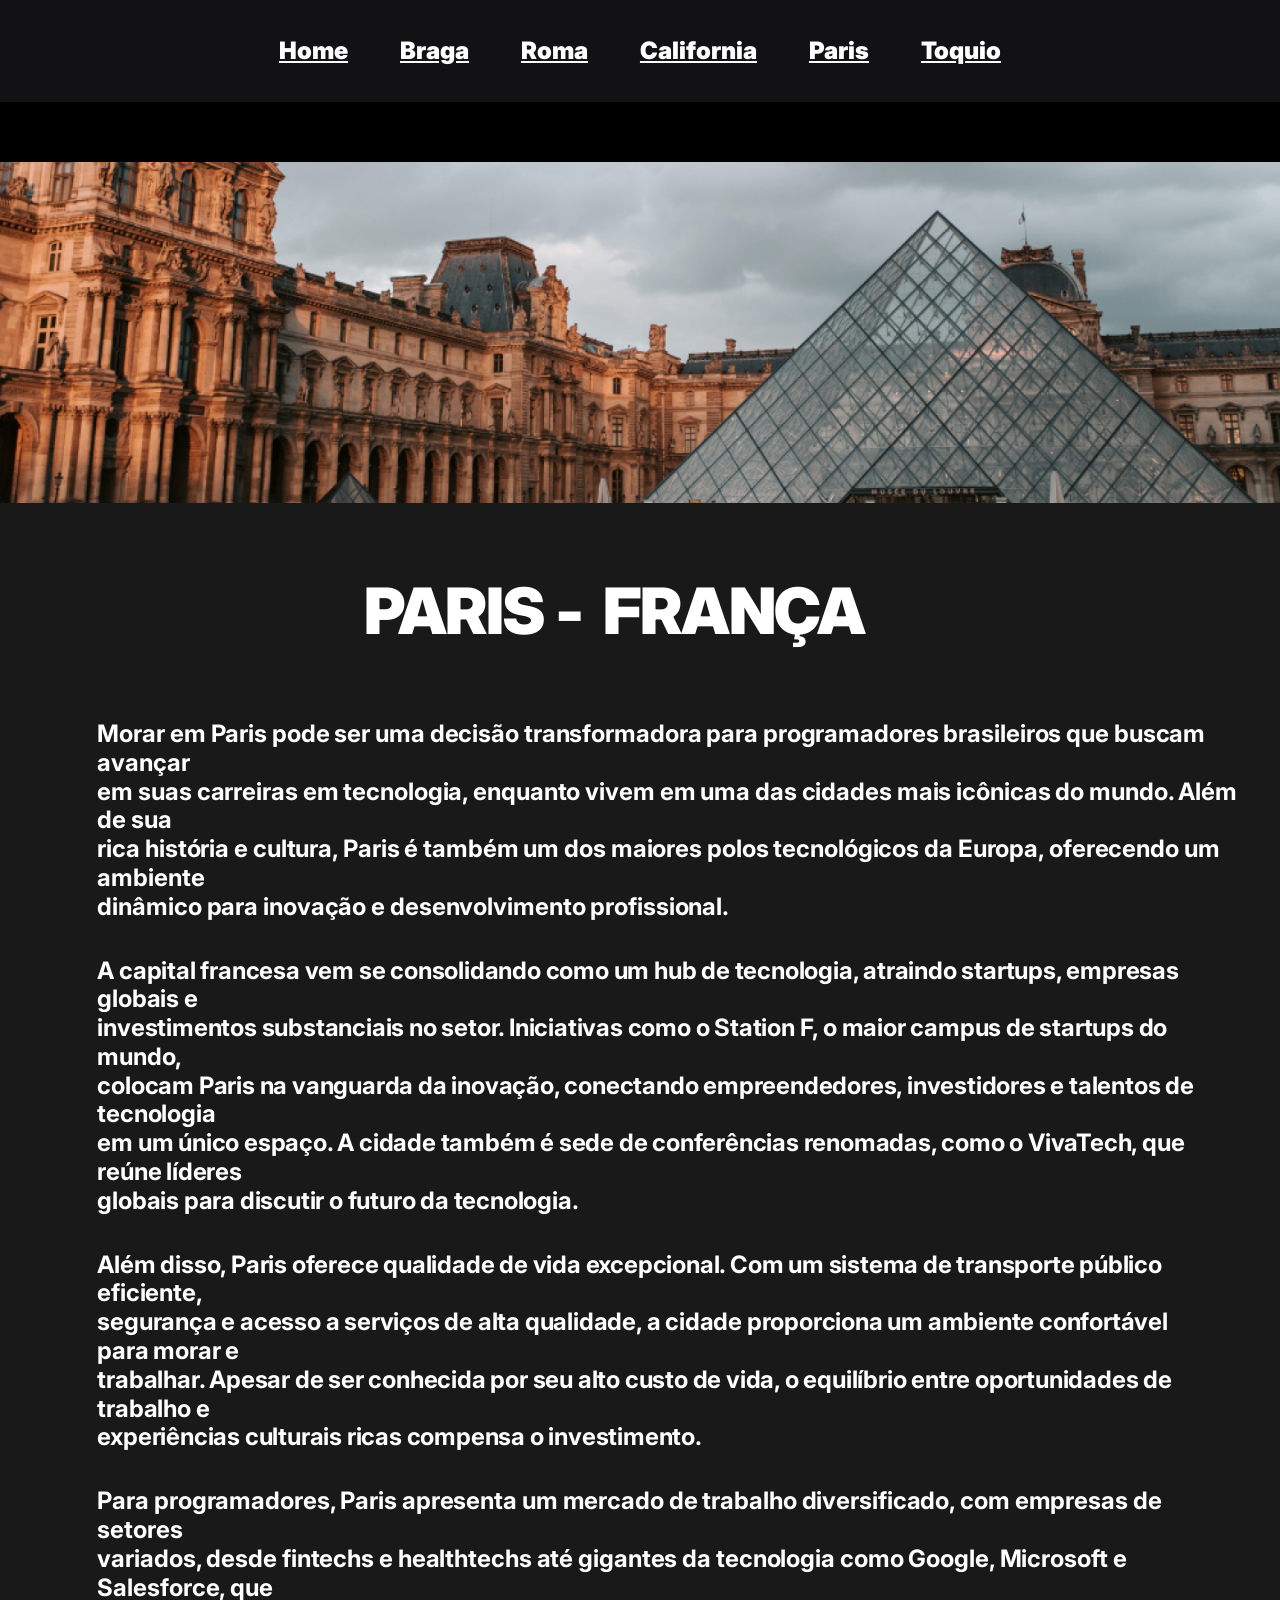
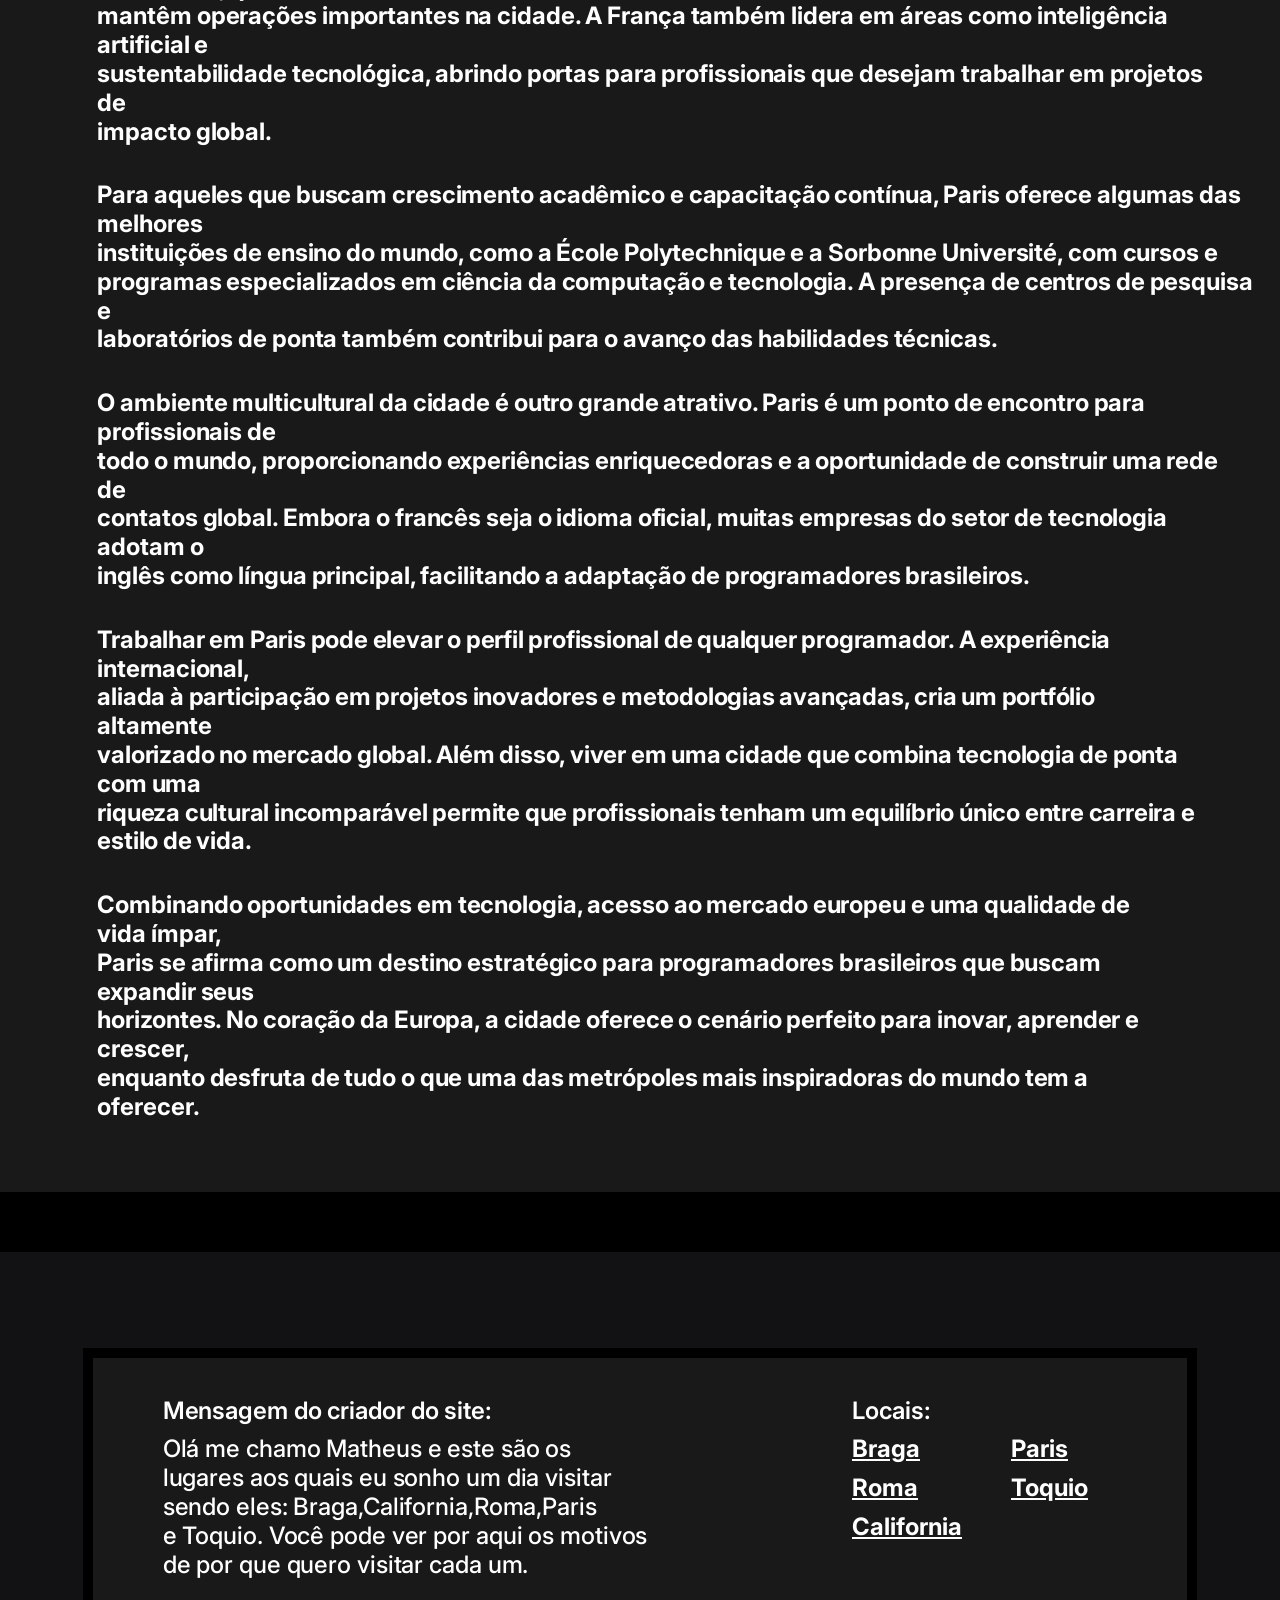
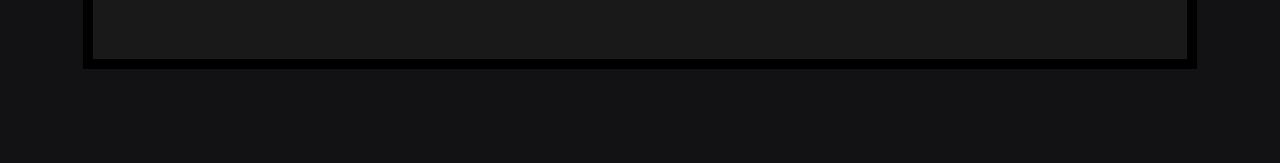
<file: pagina4.html>
<!DOCTYPE html>
<html>
<head>
    <meta charset="utf-8" />
    <meta name="viewport" content="width=device-width, initial-scale=1, shrink-to-fit=no" />

    <link rel="stylesheet" type="text/css" href="https://stackpath.bootstrapcdn.com/font-awesome/4.7.0/css/font-awesome.min.css" integrity="sha384-wvfXpqpZZVQGK6TAh5PVlGOfQNHSoD2xbE+QkPxCAFlNEevoEH3Sl0sibVcOQVnN" crossorigin="anonymous" />
    <link rel="stylesheet" type="text/css" href="./css/common.css" />
    <link rel="stylesheet" type="text/css" href="./css/fonts.css" />
    <link rel="stylesheet" type="text/css" href="./css/pagina4.css" />

</head>

<body class="flex-column">

    <main class="untitled-page5 main">
        <section class="navigationSection">
            <div class="destinationLinks">
                <a class="homeLink" href="pagina_inicial.html">Home</a>
                <a class="bragaLink" href="pagina1.html">Braga</a>
                <a class="romaLink" href="pagina2.html">Roma</a>
                <a class="californiaLink" href="pagina3.html">California</a>
                <a class="parisLink" href="pagina4.html">Paris</a>
                <a class="tokyoLink" href="pagina5.html">Toquio</a>
            </div>
        </section>

        <section class="parisHubSection">
            <div class="contentWrapper">
                <div class="mainContainer">
                    <img class="cityscape" src="./assets/c0d224bd36319da2f87ec3854e9d5b9a.png" alt="alt text" />
                    <article class="textContainer">
                        <p class="locationTitle">PARIS -  FRANÇA</p>
                        <p class="introText">
                            Morar em Paris pode ser uma decisão transformadora para programadores brasileiros que buscam avançar
                            <br>
                            em suas carreiras em tecnologia, enquanto vivem em uma das cidades mais icônicas do mundo. Além de sua
                            <br>
                            rica história e cultura, Paris é também um dos maiores polos tecnológicos da Europa, oferecendo um ambiente
                            <br>
                            dinâmico para inovação e desenvolvimento profissional.
                        </p>
                        <p class="techHubDesc">
                            A capital francesa vem se consolidando como um hub de tecnologia, atraindo startups, empresas globais e
                            <br>
                            investimentos substanciais no setor. Iniciativas como o Station F, o maior campus de startups do mundo,
                            <br>
                            colocam Paris na vanguarda da inovação, conectando empreendedores, investidores e talentos de tecnologia
                            <br>
                            em um único espaço. A cidade também é sede de conferências renomadas, como o VivaTech, que reúne líderes
                            <br>
                            globais para discutir o futuro da tecnologia.
                        </p>
                        <p class="lifestyleDesc">
                            Além disso, Paris oferece qualidade de vida excepcional. Com um sistema de transporte público eficiente,
                            <br>
                            segurança e acesso a serviços de alta qualidade, a cidade proporciona um ambiente confortável para morar e
                            <br>
                            trabalhar. Apesar de ser conhecida por seu alto custo de vida, o equilíbrio entre oportunidades de trabalho e
                            <br>
                            experiências culturais ricas compensa o investimento.
                        </p>
                        <p class="jobMarketDesc">
                            Para programadores, Paris apresenta um mercado de trabalho diversificado, com empresas de setores
                            <br>
                            variados, desde fintechs e healthtechs até gigantes da tecnologia como Google, Microsoft e Salesforce, que
                            <br>
                            mantêm operações importantes na cidade. A França também lidera em áreas como inteligência artificial e
                            <br>
                            sustentabilidade tecnológica, abrindo portas para profissionais que desejam trabalhar em projetos de
                            <br>
                 impacto global.
                        </p>
                        <p class="educationDesc">
                            Para aqueles que buscam crescimento acadêmico e capacitação contínua, Paris oferece algumas das melhores
                            <br>
                            instituições de ensino do mundo, como a École Polytechnique e a Sorbonne Université, com cursos e
                            <br>
                            programas especializados em ciência da computação e tecnologia. A presença de centros de pesquisa e
                            <br>
                            laboratórios de ponta também contribui para o avanço das habilidades técnicas.
                        </p>
                        <p class="culturalEnvDesc">
                            O ambiente multicultural da cidade é outro grande atrativo. Paris é um ponto de encontro para profissionais de
                            <br>
                            todo o mundo, proporcionando experiências enriquecedoras e a oportunidade de construir uma rede de
                            <br>
                            contatos global. Embora o francês seja o idioma oficial, muitas empresas do setor de tecnologia adotam o
                            <br>
                            inglês como língua principal, facilitando a adaptação de programadores brasileiros.
                        </p>
                        <p class="careerBenefitsDesc">
                            Trabalhar em Paris pode elevar o perfil profissional de qualquer programador. A experiência internacional,
                            <br>
                            aliada à participação em projetos inovadores e metodologias avançadas, cria um portfólio altamente
                            <br>
                            valorizado no mercado global. Além disso, viver em uma cidade que combina tecnologia de ponta com uma
                            <br>
                            riqueza cultural incomparável permite que profissionais tenham um equilíbrio único entre carreira e
                            <br>
                            estilo de vida.
                        </p>
                        <p class="conclusionDesc">
                            Combinando oportunidades em tecnologia, acesso ao mercado europeu e uma qualidade de vida ímpar,
                            <br>
                            Paris se afirma como um destino estratégico para programadores brasileiros que buscam expandir seus
                            <br>
                            horizontes. No coração da Europa, a cidade oferece o cenário perfeito para inovar, aprender e crescer,
                            <br>
                            enquanto desfruta de tudo o que uma das metrópoles mais inspiradoras do mundo tem a oferecer.
                        </p>
                    </article>
                </div>
            </div>
        </section>

        <section class="destinationSection">
            <div class="destinationContainer">
                <div class="contentWrapper1">
                    <div class="mainRow">
                        <article class="introColumn">
                            <p class="creatorTitle">Mensagem do criador do site:</p>
                            <p class="creatorMsg">
                                Olá me chamo Matheus e este são os
                                <br>
                                lugares aos quais eu sonho um dia visitar
                                <br>
                                sendo eles: Braga,California,Roma,Paris
                                <br>
                                e Toquio. Você pode ver por aqui os motivos
                                <br>
                                de  por que quero visitar cada um.
                            </p>
                        </article>
                        <article class="locationColumn">
                            <p class="locationTitle1">Locais:</p>
                            <div class="locationGrid">
                                <div class="leftColumn">
                                    <a class="cityName" href="pagina1.html">Braga</a>
                                    <a class="cityName1" href="pagina2.html">Roma</a>
                                    <a   class="cityName" href="pagina3.html">California</a>
                                </div>
                                <div class="rightColumn">
                                    <a class="cityName2" href="pagina4.html">Paris</a>
                                    <a class="cityName" href="pagina5.html">Toquio</a>
                                </div>
                            </div>
                        </article>
                    </div>
                </div>
            </div>
        </section>

    </main>

</body>

</html>
</file>
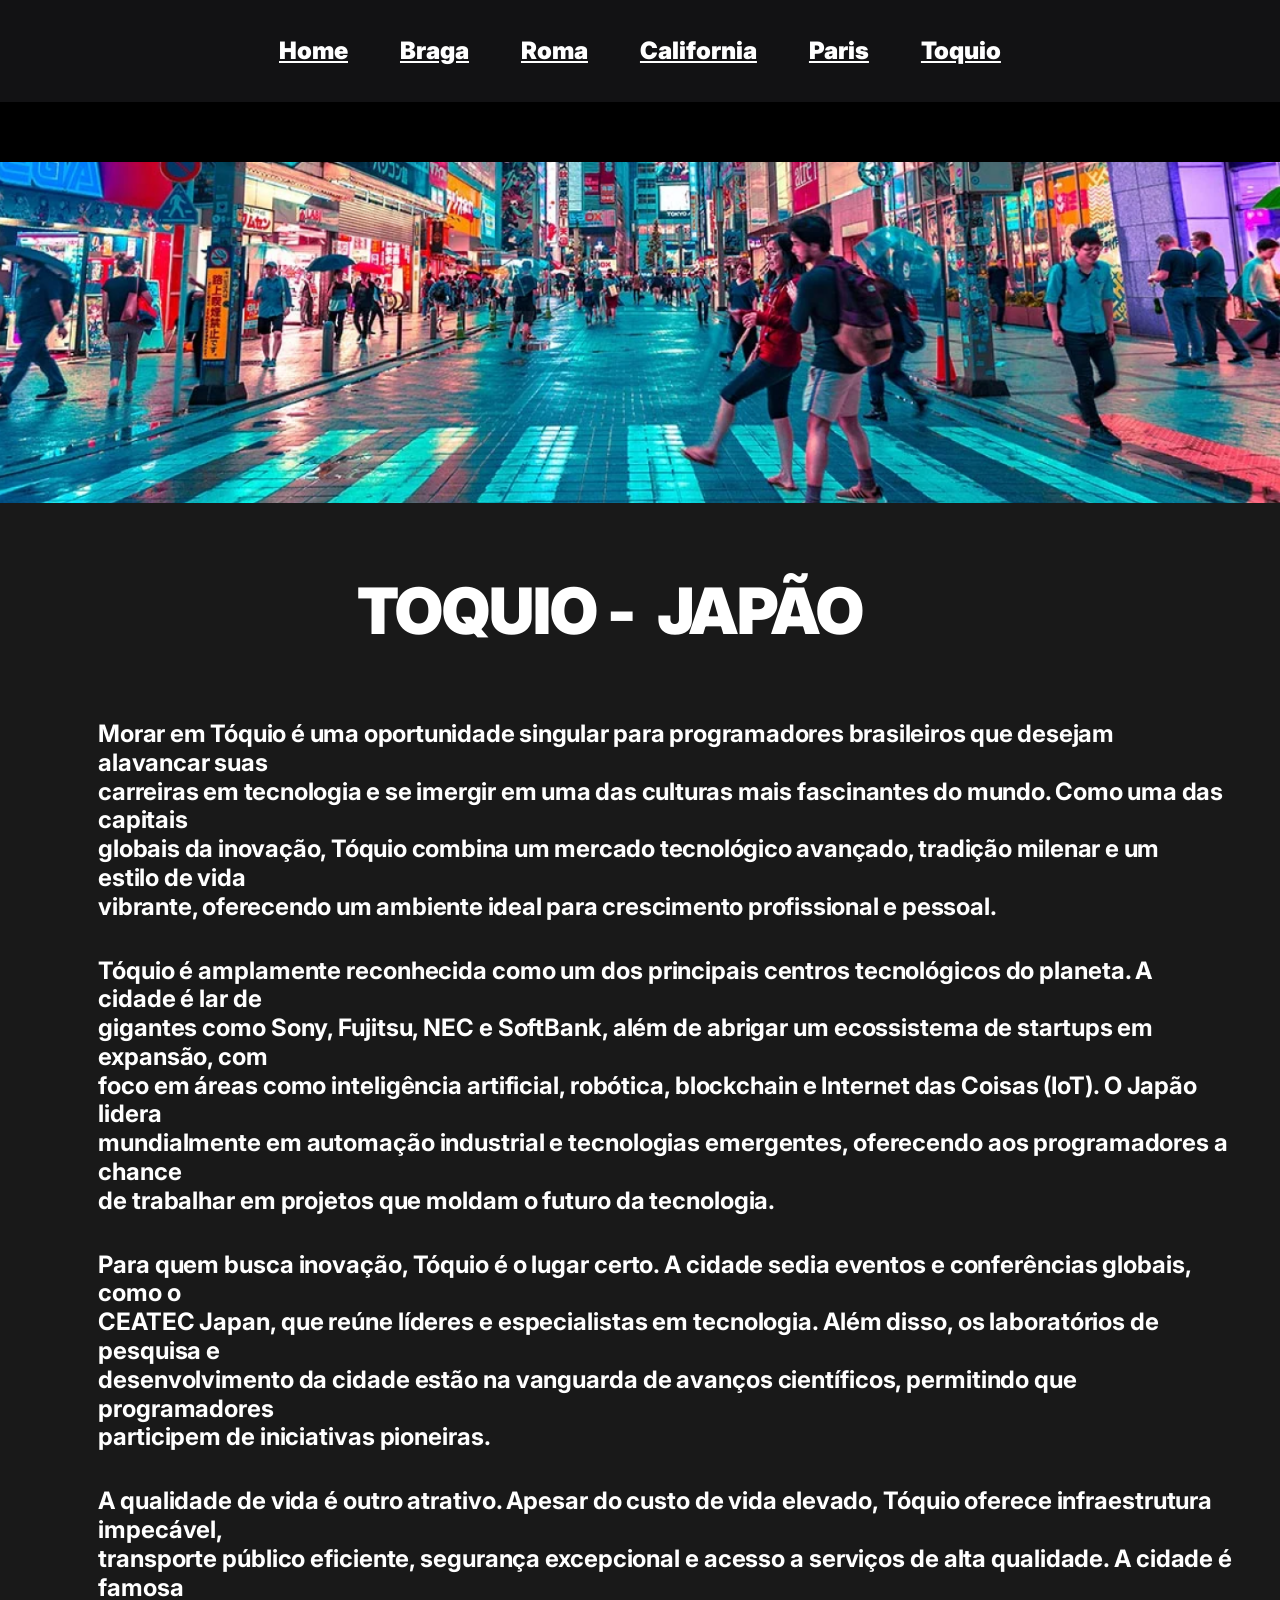
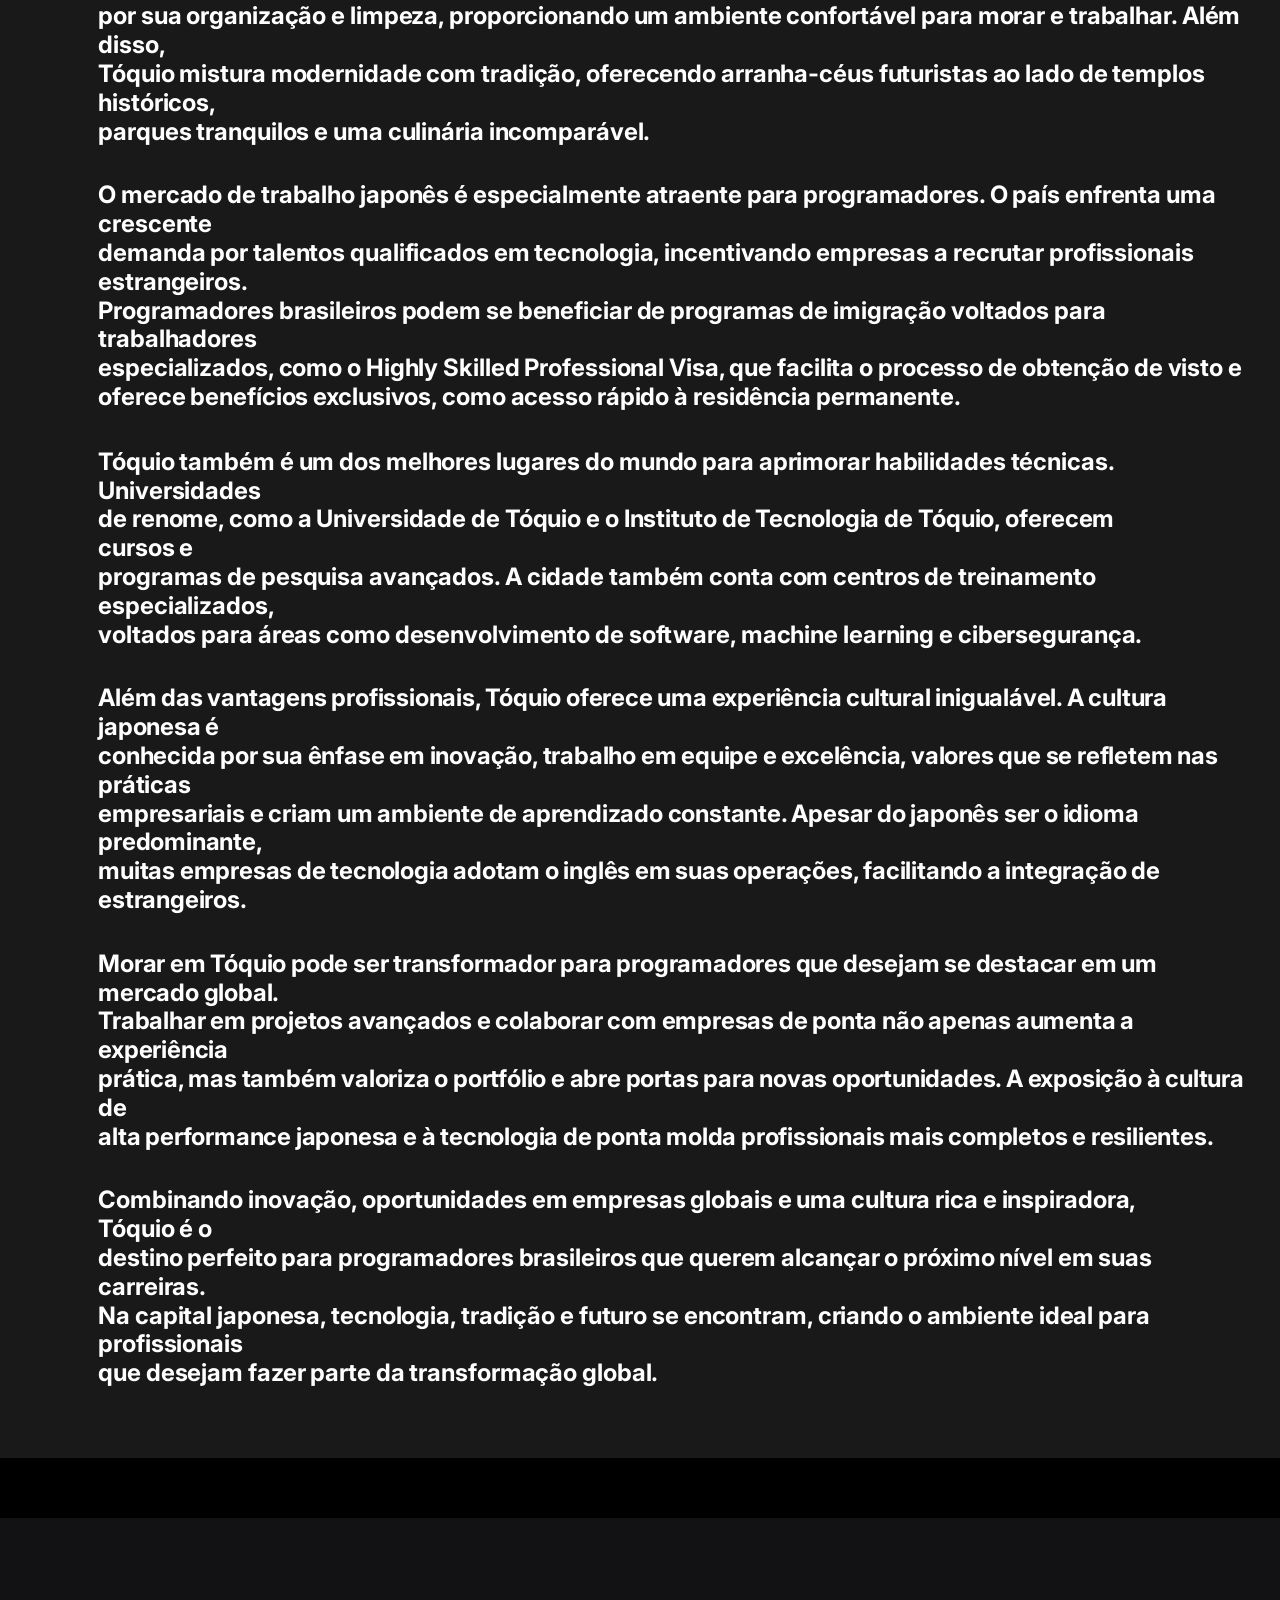
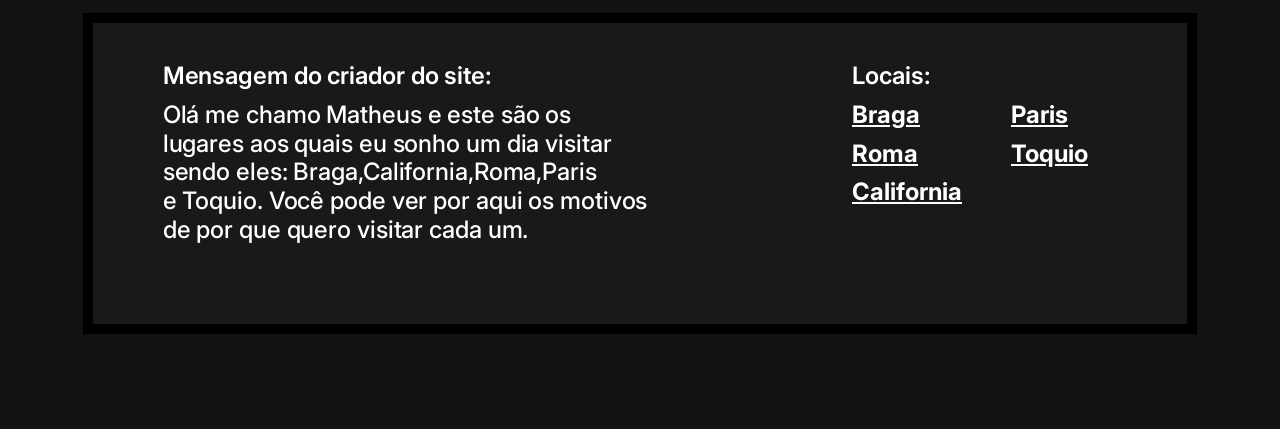
<file: pagina5.html>
<!DOCTYPE html>
<html>
<head>
    <meta charset="utf-8" />
    <meta name="viewport" content="width=device-width, initial-scale=1, shrink-to-fit=no" />

    <link rel="stylesheet" type="text/css" href="https://stackpath.bootstrapcdn.com/font-awesome/4.7.0/css/font-awesome.min.css" integrity="sha384-wvfXpqpZZVQGK6TAh5PVlGOfQNHSoD2xbE+QkPxCAFlNEevoEH3Sl0sibVcOQVnN" crossorigin="anonymous" />
    <link rel="stylesheet" type="text/css" href="./css/common.css" />
    <link rel="stylesheet" type="text/css" href="./css/fonts.css" />
    <link rel="stylesheet" type="text/css" href="./css/pagina5.css" />

</head>

<body class="flex-column">

    <main class="untitled-page main">
        <section class="destinationSection">
            <div class="menuContainer">
                <a class="menuItem" href="pagina_inicial">Home</a>
                <a class="menuItem1" href="pagina1.html">Braga</a>
                <a class="menuItem2" href="pagina2.html">Roma</a>
                <a class="menuItem3" href="pagina3.html">California</a>
                <a class="menuItem" href="pagina4.html">Paris</a>
                <a class="menuItem" href="pagina5.html">Toquio</a>
            </div>
        </section>

        <section class="careerOpportunitySection">
            <div class="contentWrapper">
                <div class="mainContainer">
                    <img class="cityBanner" src="./assets/f0f6e03dc0153204d77d26746580dac9.png" alt="alt text" />
                    <article class="contentBody">
                        <p class="locationTitle">TOQUIO -  JAPÃO</p>
                        <p class="introText">
                            Morar em Tóquio é uma oportunidade singular para programadores brasileiros que desejam alavancar suas
                            <br>
                            carreiras em tecnologia e se imergir em uma das culturas mais fascinantes do mundo. Como uma das capitais
                            <br>
                            globais da inovação, Tóquio combina um mercado tecnológico avançado, tradição milenar e um estilo de vida
                            <br>
                            vibrante, oferecendo um ambiente ideal para crescimento profissional e pessoal.
                        </p>
                        <p class="techHubDesc">
                            Tóquio é amplamente reconhecida como um dos principais centros tecnológicos do planeta. A cidade é lar de
                            <br>
                            gigantes como Sony, Fujitsu, NEC e SoftBank, além de abrigar um ecossistema de startups em expansão, com
                            <br>
                            foco em áreas como inteligência artificial, robótica, blockchain e Internet das Coisas (IoT). O Japão lidera
                            <br>
                            mundialmente em automação industrial e tecnologias emergentes, oferecendo aos programadores a chance
                            <br>
                            de trabalhar em projetos que moldam o futuro da tecnologia.
                        </p>
                        <p class="innovationDesc">
                            Para quem busca inovação, Tóquio é o lugar certo. A cidade sedia eventos e conferências globais, como o
                            <br>
                            CEATEC Japan, que reúne líderes e especialistas em tecnologia. Além disso, os laboratórios de pesquisa e
                            <br>
                            desenvolvimento da cidade estão na vanguarda de avanços científicos, permitindo que programadores
                            <br>
                            participem de iniciativas pioneiras.
                        </p>
                        <p class="lifestyleDesc">
                            A qualidade de vida é outro atrativo. Apesar do custo de vida elevado, Tóquio oferece infraestrutura impecável,
                            <br>
                            transporte público eficiente, segurança excepcional e acesso a serviços de alta qualidade. A cidade é famosa
                            <br>
                            por sua organização e limpeza, proporcionando um ambiente confortável para morar e trabalhar. Além disso,
                            <br>
                            Tóquio mistura modernidade com tradição, oferecendo arranha-céus futuristas ao lado de templos históricos,
                            <br>
                            parques tranquilos e uma culinária incomparável.
                        </p>
                        <p class="jobMarketDesc">
                            O mercado de trabalho japonês é especialmente atraente para programadores. O país enfrenta uma crescente
                            <br>
                            demanda por talentos qualificados em tecnologia, incentivando empresas a recrutar profissionais estrangeiros.
                            <br>
                            Programadores brasileiros podem se beneficiar de programas de imigração voltados para trabalhadores
                            <br>
                            especializados, como o Highly Skilled Professional Visa, que facilita o processo de obtenção de visto e
                            <br>
                            oferece benefícios exclusivos, como acesso rápido à residência permanente.
                        </p>
                        <p class="educationDesc">
                            Tóquio também é um dos melhores lugares do mundo para aprimorar habilidades técnicas. Universidades
                            <br>
                            de renome, como a Universidade de Tóquio e o Instituto de Tecnologia de Tóquio, oferecem cursos e
                            <br>
                            programas de pesquisa avançados. A cidade também conta com centros de treinamento especializados,
                            <br>
                            voltados para áreas como desenvolvimento de software, machine learning e cibersegurança.
                        </p>
                        <p class="culturalExpDesc">
                            Além das vantagens profissionais, Tóquio oferece uma experiência cultural inigualável. A cultura japonesa é
                            <br>
                            conhecida por sua ênfase em inovação, trabalho em equipe e excelência, valores que se refletem nas práticas
                            <br>
                            empresariais e criam um ambiente de aprendizado constante. Apesar do japonês ser o idioma predominante,
                            <br>
                            muitas empresas de tecnologia adotam o inglês em suas operações, facilitando a integração de estrangeiros.
                        </p>
                        <p class="careerGrowthDesc">
                            Morar em Tóquio pode ser transformador para programadores que desejam se destacar em um mercado global.
                            <br>
                            Trabalhar em projetos avançados e colaborar com empresas de ponta não apenas aumenta a experiência
                            <br>
                            prática, mas também valoriza o portfólio e abre portas para novas oportunidades. A exposição à cultura de
                            <br>
                            alta performance japonesa e à tecnologia de ponta molda profissionais mais completos e resilientes.
                        </p>
                        <p class="conclusionText">
                            Combinando inovação, oportunidades em empresas globais e uma cultura rica e inspiradora, Tóquio é o
                            <br>
                            destino perfeito para programadores brasileiros que querem alcançar o próximo nível em suas carreiras.
                            <br>
                            Na capital japonesa, tecnologia, tradição e futuro se encontram, criando o ambiente ideal para profissionais
                            <br>
                            que desejam fazer parte da transformação global.
                        </p>
                    </article>
                </div>
            </div>
        </section>

        <section class="travelWishlistSection">
            <article class="introContainer">
                <div class="contentWrapper1">
                    <div class="mainLayout">
                        <div class="creatorMsg">
                            <p class="creatorTitle">Mensagem do criador do site:</p>
                            <p class="creatorIntro">
                                Olá me chamo Matheus e este são os
                                <br>
                                lugares aos quais eu sonho um dia visitar
                                <br>
                                sendo eles: Braga,California,Roma,Paris
                                <br>
                                e Toquio. Você pode ver por aqui os motivos
                                <br>
                                de  por que quero visitar cada um.
                            </p>
                        </div>
                        <div class="locationList">
                            <p class="locationTitle1">Locais:</p>
                            <div class="cityGrid">
                                <div class="cityColumn">
                                    <a class="cityName" href="pagina1.html">Braga</a>
                                    <a class="cityName1" href="pagina2.html">Roma</a>
                                    <a class="cityName" href="pagina3.html">California</a>
                                </div>
                                <div class="cityColumn1">
                                    <a class="cityName2" href="pagina4.html">Paris</a>
                                    <a class="cityName" href="pagina5.html">Toquio</a>
                                </div>
                            </div>
                        </div>
                    </div>
                </div>
            </article>
        </section>

    </main>

</body>

</html>
</file>
<file: css/common.css>
@import url('https://fonts.googleapis.com/css2?family=Roboto:ital,wght@0,100;0,300;0,400;0,500;0,700;0,900;1,100;1,300;1,400;1,500;1,700;1,900&display=swap');
@import url('https://fonts.googleapis.com/css2?family=Material+Symbols+Outlined:opsz,wght,FILL,GRAD@20..48,100..700,0..1,-50..200');

*,
*::before,
*::after {
    box-sizing: border-box;
}

h1, h2, h3, h4, h5, h6, hr, p, figure {
    display: block;
    font-size: 1em;
    font-weight: normal;
    margin: 0;
    border-width: 0;
    opacity: 1;
}

ul {
    display: block;
    margin: 0;
    padding: 0;
}

li {
    display: block;
}

button {
    background-color: transparent;
    border: none;
    display: block;
    padding: 0;
    margin: 0;
    align-items: normal;
}

body {
    margin: 0;
    font-family: -apple-system, BlinkMacSystemFont, "Segoe UI", "Roboto", "Oxygen",
    "Ubuntu", "Cantarell", "Fira Sans", "Droid Sans", "Helvetica Neue",
    sans-serif;
    -webkit-font-smoothing: antialiased;
    -moz-osx-font-smoothing: grayscale;
}

code {
    font-family: source-code-pro, Menlo, Monaco, Consolas, "Courier New",
    monospace;
}

.flex-column {
    display: flex;
    flex-direction: column;
}

.page-header {
    z-index: 10000;
    position: fixed;
    top: 0;
    left: 0;
    right: 0;
}

.sticking {
    margin: 0 !important;
    z-index: 10000 !important;
}

@media (max-width: 99999px) {
    .max\:show {
        display: flex;
        flex-direction: column;
    }

    .xxxl\:show {
        display: none;
    }

    .xxl\:show {
        display: none;
    }

    .xl\:show {
        display: none;
    }

    .lg\:show {
        display: none;
    }

    .md\:show {
        display: none;
    }

    .sm\:show {
        display: none;
    }

    .xs\:show {
        display: none;
    }

    .xxs\:show {
        display: none;
    }

    .tn\:show {
        display: none;
    }

    .max\:hide {
        display: none;
    }
}

@media (max-width: 2999px) {
    .xxxl\:show {
        display: flex;
        flex-direction: column;
    }

    .xxxl\:hide {
        display: none;
    }
}

@media (max-width: 1919px) {
    .xxl\:show {
        display: flex;
        flex-direction: column;
    }

    .xxl\:hide {
        display: none;
    }
}

@media (max-width: 1399px) {
    .xl\:show {
        display: flex;
        flex-direction: column;
    }

    .xl\:hide {
        display: none;
    }
}

@media (max-width: 1199px) {
    .lg\:show {
        display: flex;
        flex-direction: column;
    }

    .lg\:hide {
        display: none;
    }
}

@media (max-width: 991px) {
    .md\:show {
        display: flex;
        flex-direction: column;
    }

    .md\:hide {
        display: none;
    }
}

@media (max-width: 767px) {
    .sm\:show {
        display: flex;
        flex-direction: column;
    }

    .sm\:hide {
        display: none;
    }
}

@media (max-width: 575px) {
    .xs\:show {
        display: flex;
        flex-direction: column;

    }

    .xs\:hide {
        display: none;
    }
}

@media (max-width: 480px) {
    .xxs\:show {
        display: flex;
        flex-direction: column;
    }

    .xxs\:hide {
        display: none;
    }
}

@media (max-width: 384px) {
    .tn\:show {
        display: flex;
        flex-direction: column;
    }

    .tn\:hide {
        display: none;
    }
}

.material-symbols-outlined {
    font-family: 'Material Symbols Outlined';
    font-weight: normal;
    font-style: normal;
    font-size: 24px;
    line-height: 1;
    letter-spacing: normal;
    text-transform: none;
    display: inline-block;
    white-space: nowrap;
    word-wrap: normal;
    direction: ltr;
    -webkit-font-feature-settings: 'liga';
    -webkit-font-smoothing: antialiased;
}

.grid {
    display: grid;
}

.vertical-center {
    display: flex;
    justify-content: center;
}

.fit-container {
    min-width: 0px;
    width: 100%;
    height: 100%;
}
</file>
<file: css/fonts.css>
@import url("https://fonts.googleapis.com/css2?family=Inter:ital,wght@0,100;0,200;0,300;0,400;0,500;0,600;0,700;0,800;0,900;1,100;1,200;1,300;1,400;1,500;1,600;1,700;1,800;1,900&display=swap");

@font-face {
  font-family: "FontAwesome";
  font-weight: normal;
  font-style: normal;
  src: url("https://maxcdn.bootstrapcdn.com/font-awesome/4.3.0/fonts/fontawesome-webfont.eot?v=4.3.0");
  src: url("https://maxcdn.bootstrapcdn.com/font-awesome/4.3.0/fonts/fontawesome-webfont.eot?#iefix&v=4.3.0")
      format("embedded-opentype"),
    url("https://maxcdn.bootstrapcdn.com/font-awesome/4.3.0/fonts/fontawesome-webfont.woff2?v=4.3.0")
      format("woff2"),
    url("https://maxcdn.bootstrapcdn.com/font-awesome/4.3.0/fonts/fontawesome-webfont.woff?v=4.3.0")
      format("woff"),
    url("https://maxcdn.bootstrapcdn.com/font-awesome/4.3.0/fonts/fontawesome-webfont.ttf?v=4.3.0")
      format("truetype"),
    url("https://maxcdn.bootstrapcdn.com/font-awesome/4.3.0/fonts/fontawesome-webfont.svg?v=4.3.0#fontawesomeregular")
      format("svg");
}
</file>
<file: css/pagina_inicial.css>
:root {
  --fallback-font-stack: Helvetica, Arial, serif;
}

.untitled-page.main {
  display: flex;
  flex-direction: column;
  row-gap: 0;
  background-color: black;
  overflow: hidden;
}
.untitled-page .navigationSection {
  display: flex;
  flex-direction: column;
  background-color: #121214;
}
.untitled-page .menuContainer {
  display: flex;
  justify-content: space-between;
  -moz-column-gap: 10px;
  column-gap: 10px;
  margin: 37px auto 36px;
  width: 722px;
  max-width: 85%;
}
@media (max-width: 575px) {
  .untitled-page .menuContainer {
    flex-direction: column;
    align-items: center;
    gap: 30px 10px;
  }
}
.untitled-page .menuLink {
  font: 900 24px/1.2 Inter, Helvetica, Arial, serif;
  color: white;
}
@media (max-width: 991px) {
  .untitled-page .menuLink {
    align-items: flex-start;
    font-size: 22px;
  }
}
@media (max-width: 575px) {
  .untitled-page .menuLink {
    width: 100%;
  }
}
@media (max-width: 479px) {
  .untitled-page .menuLink {
    font-size: 20px;
  }
}
.untitled-page .menuLink1 {
  z-index: 4;
  font: 900 24px/1.2 Inter, Helvetica, Arial, serif;
  color: white;
}
@media (max-width: 991px) {
  .untitled-page .menuLink1 {
    align-items: flex-start;
    font-size: 22px;
  }
}
@media (max-width: 575px) {
  .untitled-page .menuLink1 {
    width: 100%;
  }
}
@media (max-width: 479px) {
  .untitled-page .menuLink1 {
    font-size: 20px;
  }
}
.untitled-page .menuLink2 {
  z-index: 3;
  font: 900 24px/1.2 Inter, Helvetica, Arial, serif;
  color: white;
}
@media (max-width: 991px) {
  .untitled-page .menuLink2 {
    align-items: flex-start;
    font-size: 22px;
  }
}
@media (max-width: 575px) {
  .untitled-page .menuLink2 {
    width: 100%;
  }
}
@media (max-width: 479px) {
  .untitled-page .menuLink2 {
    font-size: 20px;
  }
}
.untitled-page .menuLink3 {
  z-index: 2;
  font: 900 24px/1.2 Inter, Helvetica, Arial, serif;
  color: white;
}
@media (max-width: 991px) {
  .untitled-page .menuLink3 {
    align-items: flex-start;
    font-size: 22px;
  }
}
@media (max-width: 575px) {
  .untitled-page .menuLink3 {
    width: 100%;
  }
}
@media (max-width: 479px) {
  .untitled-page .menuLink3 {
    font-size: 20px;
  }
}
.untitled-page .portugalHighlightSection {
  display: flex;
  flex-direction: column;
}
.untitled-page .destinationContent {
  display: flex;
  flex-direction: column;
  margin: 60px auto 0;
  width: 100%;
  max-width: 1440px;
  background-color: rgba(255, 255, 255, 0.098);
}
@media (max-width: 383px) {
  .untitled-page .destinationContent {
    margin: 50px auto 0;
  }
}
.untitled-page .contentWrapper {
  display: flex;
  justify-content: space-between;
  -moz-column-gap: 10px;
  column-gap: 10px;
  margin: 68px 34px;
}
@media (max-width: 1399px) {
  .untitled-page .contentWrapper {
    flex-direction: column;
    align-items: center;
    gap: 30px 10px;
  }
}
@media (max-width: 991px) {
  .untitled-page .contentWrapper {
    margin: 68px 32px;
  }
}
@media (max-width: 575px) {
  .untitled-page .contentWrapper {
    margin: 68px 16px;
  }
}
@media (max-width: 383px) {
  .untitled-page .contentWrapper {
    margin: 50px 8px;
  }
}
.untitled-page .textContainer {
  z-index: 1;
  display: flex;
  flex-direction: column;
  align-items: center;
  row-gap: 0;
  margin: 0 0 10px;
  width: 655px;
  min-width: 0;
}
@media (max-width: 1399px) {
  .untitled-page .textContainer {
    margin: 0;
    width: 100%;
    min-width: unset;
  }
}
.untitled-page .cityTitle {
  width: 100%;
  font: 600 24px/1.2 Inter, Helvetica, Arial, serif;
  color: white;
  letter-spacing: -0.31px;
}
@media (max-width: 991px) {
  .untitled-page .cityTitle {
    align-items: flex-start;
    font-size: 22px;
  }
}
@media (max-width: 479px) {
  .untitled-page .cityTitle {
    font-size: 20px;
  }
}
.untitled-page .cityDescription {
  margin: 34px 0 0;
  width: 100%;
  font: 500 24px/1.2 Inter, Helvetica, Arial, serif;
  color: white;
  letter-spacing: -0.1px;
}
@media (max-width: 991px) {
  .untitled-page .cityDescription {
    align-items: flex-start;
    font-size: 22px;
  }
}
@media (max-width: 479px) {
  .untitled-page .cityDescription {
    font-size: 20px;
  }
}
.untitled-page .readMoreLink {
  margin: 42px 0 0;
  font: 500 24px/1.2 Inter, Helvetica, Arial, serif;
  color: white;
  letter-spacing: -0.1px;
}
@media (max-width: 991px) {
  .untitled-page .readMoreLink {
    align-items: flex-start;
    font-size: 22px;
  }
}
@media (max-width: 479px) {
  .untitled-page .readMoreLink {
    font-size: 20px;
  }
}
.untitled-page .cityImage {
  width: 686px;
  min-width: 0;
  -o-object-fit: cover;
  object-fit: cover;
}
@media (max-width: 1399px) {
  .untitled-page .cityImage {
    width: 100%;
    min-width: unset;
    max-width: 686px;
  }
}
.untitled-page .italianCitySection {
  display: flex;
  flex-direction: column;
}
.untitled-page .cityDescriptionContainer {
  display: flex;
  flex-direction: column;
  margin: 60px auto 0;
  width: 100%;
  max-width: 1440px;
  background-color: rgba(255, 255, 255, 0.098);
}
@media (max-width: 383px) {
  .untitled-page .cityDescriptionContainer {
    margin: 50px auto 0;
  }
}
.untitled-page .contentWrapper1 {
  display: flex;
  justify-content: space-between;
  -moz-column-gap: 10px;
  column-gap: 10px;
  margin: 68px 34px;
}
@media (max-width: 1199px) {
  .untitled-page .contentWrapper1 {
    flex-direction: column;
    align-items: center;
    gap: 30px 10px;
  }
}
@media (max-width: 991px) {
  .untitled-page .contentWrapper1 {
    margin: 68px 32px;
  }
}
@media (max-width: 575px) {
  .untitled-page .contentWrapper1 {
    margin: 68px 16px;
  }
}
@media (max-width: 383px) {
  .untitled-page .contentWrapper1 {
    margin: 50px 8px;
  }
}
.untitled-page .cityLandmark {
  width: 686px;
  min-width: 0;
  -o-object-fit: cover;
  object-fit: cover;
}
@media (max-width: 1199px) {
  .untitled-page .cityLandmark {
    width: 100%;
    min-width: unset;
    max-width: 686px;
  }
}
.untitled-page .textContent {
  display: flex;
  flex-direction: column;
  align-items: center;
  row-gap: 0;
  margin: 0 0 10px;
  width: 610px;
  min-width: 0;
}
@media (max-width: 1199px) {
  .untitled-page .textContent {
    margin: 0;
    width: 100%;
    min-width: unset;
  }
}
.untitled-page .cityDescription1 {
  margin: 34px 0 0;
  width: 100%;
  font: 500 24px/1.2 Inter, Helvetica, Arial, serif;
  color: white;
}
@media (max-width: 991px) {
  .untitled-page .cityDescription1 {
    align-items: flex-start;
    font-size: 22px;
  }
}
@media (max-width: 479px) {
  .untitled-page .cityDescription1 {
    font-size: 20px;
  }
}
.untitled-page .readMoreBtn {
  margin: 42px 0 0;
  font: 500 24px/1.2 Inter, Helvetica, Arial, serif;
  color: white;
  letter-spacing: -0.1px;
}
@media (max-width: 991px) {
  .untitled-page .readMoreBtn {
    align-items: flex-start;
    font-size: 22px;
  }
}
@media (max-width: 479px) {
  .untitled-page .readMoreBtn {
    font-size: 20px;
  }
}
.untitled-page .westCoastSection {
  display: flex;
  flex-direction: column;
}
.untitled-page .destinationWrapper {
  display: flex;
  flex-direction: column;
  margin: 60px auto 0;
  width: 100%;
  max-width: 1440px;
  background-color: rgba(255, 255, 255, 0.098);
}
@media (max-width: 383px) {
  .untitled-page .destinationWrapper {
    margin: 50px auto 0;
  }
}
.untitled-page .contentContainer {
  display: flex;
  justify-content: space-between;
  -moz-column-gap: 10px;
  column-gap: 10px;
  margin: 68px 34px;
}
@media (max-width: 1199px) {
  .untitled-page .contentContainer {
    flex-direction: column;
    align-items: center;
    gap: 30px 10px;
  }
}
@media (max-width: 991px) {
  .untitled-page .contentContainer {
    margin: 68px 32px;
  }
}
@media (max-width: 575px) {
  .untitled-page .contentContainer {
    margin: 68px 16px;
  }
}
@media (max-width: 383px) {
  .untitled-page .contentContainer {
    margin: 50px 8px;
  }
}
.untitled-page .textContent1 {
  z-index: 1;
  display: flex;
  flex-direction: column;
  align-items: center;
  row-gap: 0;
  margin: 0 0 10px;
  width: 614px;
  min-width: 0;
}
@media (max-width: 1199px) {
  .untitled-page .textContent1 {
    margin: 0;
    width: 100%;
    min-width: unset;
  }
}
.untitled-page .locationTitle {
  width: 100%;
  font: 600 24px/1.2 Inter, Helvetica, Arial, serif;
  color: white;
  letter-spacing: -0.2px;
}
@media (max-width: 991px) {
  .untitled-page .locationTitle {
    align-items: flex-start;
    font-size: 22px;
  }
}
@media (max-width: 479px) {
  .untitled-page .locationTitle {
    font-size: 20px;
  }
}
.untitled-page .locationDesc {
  margin: 34px 0 0;
  width: 100%;
  font: 500 24px/1.2 Inter, Helvetica, Arial, serif;
  color: white;
  letter-spacing: -0.2px;
}
@media (max-width: 991px) {
  .untitled-page .locationDesc {
    align-items: flex-start;
    font-size: 22px;
  }
}
@media (max-width: 479px) {
  .untitled-page .locationDesc {
    font-size: 20px;
  }
}
.untitled-page .readMoreBtn1 {
  margin: 13px 0 0;
  font: 500 24px/1.2 Inter, Helvetica, Arial, serif;
  color: white;
  letter-spacing: -0.1px;
}
@media (max-width: 991px) {
  .untitled-page .readMoreBtn1 {
    align-items: flex-start;
    font-size: 22px;
  }
}
@media (max-width: 479px) {
  .untitled-page .readMoreBtn1 {
    font-size: 20px;
  }
}
.untitled-page .sceneryImg {
  width: 686px;
  min-width: 0;
  -o-object-fit: cover;
  object-fit: cover;
}
@media (max-width: 1199px) {
  .untitled-page .sceneryImg {
    width: 100%;
    min-width: unset;
    max-width: 686px;
  }
}
.untitled-page .parisSection {
  display: flex;
  flex-direction: column;
}
.untitled-page .cityContent {
  display: flex;
  flex-direction: column;
  margin: 60px auto 0;
  width: 100%;
  max-width: 1440px;
  background-color: rgba(255, 255, 255, 0.098);
}
@media (max-width: 383px) {
  .untitled-page .cityContent {
    margin: 50px auto 0;
  }
}
.untitled-page .contentWrapper2 {
  display: flex;
  justify-content: space-between;
  -moz-column-gap: 10px;
  column-gap: 10px;
  margin: 68px 35px 68px 34px;
}
@media (max-width: 1199px) {
  .untitled-page .contentWrapper2 {
    flex-direction: column;
    align-items: center;
    gap: 30px 10px;
  }
}
@media (max-width: 991px) {
  .untitled-page .contentWrapper2 {
    margin: 68px 32px;
  }
}
@media (max-width: 575px) {
  .untitled-page .contentWrapper2 {
    margin: 68px 16px;
  }
}
@media (max-width: 383px) {
  .untitled-page .contentWrapper2 {
    margin: 50px 8px;
  }
}
.untitled-page .cityImg {
  width: 686px;
  min-width: 0;
  -o-object-fit: cover;
  object-fit: cover;
}
@media (max-width: 1199px) {
  .untitled-page .cityImg {
    width: 100%;
    min-width: unset;
    max-width: 686px;
  }
}
.untitled-page .descriptionContainer {
  display: flex;
  flex-direction: column;
  align-items: center;
  row-gap: 0;
  margin: 0 0 10px;
  width: 585px;
  min-width: 0;
}
@media (max-width: 1199px) {
  .untitled-page .descriptionContainer {
    margin: 0;
    width: 100%;
    min-width: unset;
  }
}
.untitled-page .asianHighlightSection {
  display: flex;
  flex-direction: column;
}
.untitled-page .cityInfoContainer {
  display: flex;
  flex-direction: column;
  margin: 60px auto 25px;
  width: 100%;
  max-width: 1440px;
  background-color: rgba(255, 255, 255, 0.098);
}
@media (max-width: 383px) {
  .untitled-page .cityInfoContainer {
    margin: 50px auto 25px;
  }
}
.untitled-page .textContent2 {
  z-index: 1;
  display: flex;
  flex-direction: column;
  align-items: center;
  row-gap: 0;
  margin: 0 0 10px;
  width: 639px;
  min-width: 0;
}
@media (max-width: 1199px) {
  .untitled-page .textContent2 {
    margin: 0;
    width: 100%;
    min-width: unset;
  }
}
.untitled-page .cityTitle1 {
  width: 100%;
  font: 600 24px/1.2 Inter, Helvetica, Arial, serif;
  color: white;
  letter-spacing: -0.4px;
}
@media (max-width: 991px) {
  .untitled-page .cityTitle1 {
    align-items: flex-start;
    font-size: 22px;
  }
}
@media (max-width: 479px) {
  .untitled-page .cityTitle1 {
    font-size: 20px;
  }
}
.untitled-page .cityImage1 {
  width: 686px;
  min-width: 0;
  -o-object-fit: cover;
  object-fit: cover;
}
@media (max-width: 1199px) {
  .untitled-page .cityImage1 {
    width: 100%;
    min-width: unset;
    max-width: 686px;
  }
}
.untitled-page .dreamDestinationSection {
  display: flex;
  flex-direction: column;
}
.untitled-page .introContainer {
  display: flex;
  flex-direction: column;
  margin: 35px auto 0;
  width: 100%;
  max-width: 1440px;
  background-color: #121214;
}
.untitled-page .contentWrapper3 {
  display: flex;
  flex-direction: column;
  margin: 105px auto;
  width: 85.42%;
  background-color: #191919;
  outline: 10px solid black;
  outline-offset: 0;
}
@media (max-width: 575px) {
  .untitled-page .contentWrapper3 {
    margin: 80px auto;
  }
}
@media (max-width: 383px) {
  .untitled-page .contentWrapper3 {
    margin: 50px auto;
  }
}
.untitled-page .mainRow {
  display: flex;
  justify-content: space-between;
  -moz-column-gap: 10px;
  column-gap: 10px;
  margin: 39px 0 79px 6.34%;
  width: 942.078125px;
  max-width: 85%;
}
@media (max-width: 991px) {
  .untitled-page .mainRow {
    flex-direction: column;
    align-items: center;
    gap: 30px 10px;
  }
}
@media (max-width: 383px) {
  .untitled-page .mainRow {
    margin: 39px 0 50px 6.34%;
  }
}
.untitled-page .authorCol {
  display: flex;
  flex-direction: column;
  row-gap: 10px;
  width: 505px;
  min-width: 0;
}
@media (max-width: 991px) {
  .untitled-page .authorCol {
    width: 100%;
    min-width: unset;
  }
}
.untitled-page .authorHeading {
  z-index: 1;
  font: 600 24px/1.2 Inter, Helvetica, Arial, serif;
  color: white;
  letter-spacing: -0.1px;
}
@media (max-width: 991px) {
  .untitled-page .authorHeading {
    align-items: flex-start;
    font-size: 22px;
  }
}
@media (max-width: 479px) {
  .untitled-page .authorHeading {
    font-size: 20px;
  }
}
.untitled-page .authorMsg {
  font: 500 24px/1.2 Inter, Helvetica, Arial, serif;
  color: white;
  letter-spacing: -0.1px;
}
@media (max-width: 991px) {
  .untitled-page .authorMsg {
    align-items: flex-start;
    font-size: 22px;
  }
}
@media (max-width: 479px) {
  .untitled-page .authorMsg {
    font-size: 20px;
  }
}
.untitled-page .destinationCol {
  display: flex;
  flex-direction: column;
  row-gap: 10px;
  margin: 0 0 38px;
  width: 240px;
  min-width: 0;
}
@media (max-width: 991px) {
  .untitled-page .destinationCol {
    margin: 0;
    width: 100%;
    min-width: unset;
  }
}
.untitled-page .destinationHeading {
  font: 600 24px/1.2 Inter, Helvetica, Arial, serif;
  color: white;
}
@media (max-width: 991px) {
  .untitled-page .destinationHeading {
    align-items: flex-start;
    font-size: 22px;
  }
}
@media (max-width: 479px) {
  .untitled-page .destinationHeading {
    font-size: 20px;
  }
}
.untitled-page .destinationGrid {
  display: flex;
  justify-content: space-between;
  -moz-column-gap: 10px;
  column-gap: 10px;
}
@media (max-width: 383px) {
  .untitled-page .destinationGrid {
    -moz-column-gap: 8px;
    column-gap: 8px;
  }
}
.untitled-page .leftCityCol {
  display: flex;
  flex-direction: column;
  row-gap: 10px;
  width: 114px;
  min-width: 0;
}
.untitled-page .cityName {
  font: 700 24px/1.2 Inter, Helvetica, Arial, serif;
  color: white;
}
@media (max-width: 991px) {
  .untitled-page .cityName {
    align-items: flex-start;
    font-size: 22px;
  }
}
@media (max-width: 479px) {
  .untitled-page .cityName {
    font-size: 20px;
  }
}
.untitled-page .cityName1 {
  z-index: 1;
  font: 700 24px/1.2 Inter, Helvetica, Arial, serif;
  color: white;
}
@media (max-width: 991px) {
  .untitled-page .cityName1 {
    align-items: flex-start;
    font-size: 22px;
  }
}
@media (max-width: 479px) {
  .untitled-page .cityName1 {
    font-size: 20px;
  }
}
.untitled-page .rightCityCol {
  display: flex;
  flex-direction: column;
  row-gap: 10px;
  margin: 0 0 39px;
  width: 81px;
  min-width: 0;
}
.untitled-page .cityName2 {
  margin: 0 21px 0 0;
  font: 700 24px/1.2 Inter, Helvetica, Arial, serif;
  color: white;
}
@media (max-width: 991px) {
  .untitled-page .cityName2 {
    align-items: flex-start;
    font-size: 22px;
  }
}
@media (max-width: 575px) {
  .untitled-page .cityName2 {
    margin: 0 16px 0 0;
  }
}
@media (max-width: 479px) {
  .untitled-page .cityName2 {
    font-size: 20px;
  }
}
@media (max-width: 383px) {
  .untitled-page .cityName2 {
    margin: 0 8px 0 0;
  }
}
</file>
<file: css/pagina1.css>
:root {
  --fallback-font-stack: Helvetica, Arial, serif;
}

.untitled-page1.main {
  display: flex;
  flex-direction: column;
  row-gap: 0;
  background-color: black;
  overflow: hidden;
}
.untitled-page1 .navigationSection {
  display: flex;
  flex-direction: column;
  background-color: #121214;
}
.untitled-page1 .menuContainer {
  display: flex;
  justify-content: space-between;
  -moz-column-gap: 10px;
  column-gap: 10px;
  margin: 37px auto 36px;
  width: 721.9965820313px;
  max-width: 85%;
}
@media (max-width: 575px) {
  .untitled-page1 .menuContainer {
    flex-direction: column;
    align-items: center;
    gap: 30px 10px;
  }
}
.untitled-page1 .menuItem {
  font: 900 24px/1.2 Inter, Helvetica, Arial, serif;
  color: white;
}
@media (max-width: 991px) {
  .untitled-page1 .menuItem {
    align-items: flex-start;
    font-size: 22px;
  }
}
@media (max-width: 575px) {
  .untitled-page1 .menuItem {
    position: relative;
    width: 100%;
  }
}
@media (max-width: 479px) {
  .untitled-page1 .menuItem {
    font-size: 20px;
  }
}
.untitled-page1 .menuItem1 {
  z-index: 4;
  font: 900 24px/1.2 Inter, Helvetica, Arial, serif;
  color: white;
}
@media (max-width: 991px) {
  .untitled-page1 .menuItem1 {
    align-items: flex-start;
    font-size: 22px;
  }
}
@media (max-width: 575px) {
  .untitled-page1 .menuItem1 {
    position: relative;
    width: 100%;
  }
}
@media (max-width: 479px) {
  .untitled-page1 .menuItem1 {
    font-size: 20px;
  }
}
.untitled-page1 .menuItem2 {
  z-index: 3;
  font: 900 24px/1.2 Inter, Helvetica, Arial, serif;
  color: white;
}
@media (max-width: 991px) {
  .untitled-page1 .menuItem2 {
    align-items: flex-start;
    font-size: 22px;
  }
}
@media (max-width: 575px) {
  .untitled-page1 .menuItem2 {
    position: relative;
    width: 100%;
  }
}
@media (max-width: 479px) {
  .untitled-page1 .menuItem2 {
    font-size: 20px;
  }
}
.untitled-page1 .menuItem3 {
  z-index: 2;
  font: 900 24px/1.2 Inter, Helvetica, Arial, serif;
  color: white;
}
@media (max-width: 991px) {
  .untitled-page1 .menuItem3 {
    align-items: flex-start;
    font-size: 22px;
  }
}
@media (max-width: 575px) {
  .untitled-page1 .menuItem3 {
    position: relative;
    width: 100%;
  }
}
@media (max-width: 479px) {
  .untitled-page1 .menuItem3 {
    font-size: 20px;
  }
}
.untitled-page1 .destinationSection {
  z-index: 1;
  display: flex;
  flex-direction: column;
  row-gap: 60px;
}
@media (max-width: 383px) {
  .untitled-page1 .destinationSection {
    row-gap: 50px;
  }
}
.untitled-page1 .cityBanner {
  margin: 0 auto;
  width: 100%;
  max-width: 1440.0001220703px;
  -o-object-fit: cover;
  object-fit: cover;
}
.untitled-page1 .contentWrapper {
  display: flex;
  flex-direction: column;
  margin: 0 auto 30px;
  width: 100%;
  max-width: 1440.0001220703px;
  background: var(--src) center center/cover no-repeat;
}
.untitled-page1 .textContainer {
  display: flex;
  flex-direction: column;
  row-gap: 0;
  margin: 70px 3.89% 70px auto;
  width: 1211.0244140625px;
  max-width: 85%;
}
@media (max-width: 383px) {
  .untitled-page1 .textContainer {
    position: relative;
    margin: 50px 3.89% 50px auto;
  }
}
.untitled-page1 .locationTitle {
  margin: 0 auto;
  width: 766.9965820313px;
  max-width: 85%;
  font: 900 64px/1.2 Inter, Helvetica, Arial, serif;
  color: white;
  letter-spacing: -0.8px;
}
@media (max-width: 991px) {
  .untitled-page1 .locationTitle {
    align-items: flex-start;
    font-size: 52px;
  }
}
@media (max-width: 479px) {
  .untitled-page1 .locationTitle {
    font-size: 36px;
  }
}
.untitled-page1 .introText {
  margin: 70px 0 0;
  width: 90.34%;
  font: 700 24px/1.2 Inter, Helvetica, Arial, serif;
  color: white;
  letter-spacing: -0.1px;
}
@media (max-width: 991px) {
  .untitled-page1 .introText {
    align-items: flex-start;
    font-size: 22px;
  }
}
@media (max-width: 479px) {
  .untitled-page1 .introText {
    font-size: 20px;
  }
}
@media (max-width: 383px) {
  .untitled-page1 .introText {
    position: relative;
    margin: 50px 0 0;
  }
}
.untitled-page1 .techEcosystemText {
  margin: 35px 0 0;
  width: 96.61%;
  font: 700 24px/1.2 Inter, Helvetica, Arial, serif;
  color: white;
  letter-spacing: -0.1px;
}
@media (max-width: 991px) {
  .untitled-page1 .techEcosystemText {
    align-items: flex-start;
    font-size: 22px;
  }
}
@media (max-width: 479px) {
  .untitled-page1 .techEcosystemText {
    font-size: 20px;
  }
}
.untitled-page1 .livingCostText {
  margin: 35px 9px 0 0;
  font: 700 24px/1.2 Inter, Helvetica, Arial, serif;
  color: white;
  letter-spacing: -0.2px;
}
@media (max-width: 991px) {
  .untitled-page1 .livingCostText {
    align-items: flex-start;
    font-size: 22px;
  }
}
@media (max-width: 479px) {
  .untitled-page1 .livingCostText {
    font-size: 20px;
  }
}
@media (max-width: 383px) {
  .untitled-page1 .livingCostText {
    position: relative;
    margin: 35px 8px 0 0;
  }
}
.untitled-page1 .careerOpportunityText {
  margin: 35px 0 0;
  font: 700 24px/1.2 Inter, Helvetica, Arial, serif;
  color: white;
  letter-spacing: -0.1px;
}
@media (max-width: 991px) {
  .untitled-page1 .careerOpportunityText {
    align-items: flex-start;
    font-size: 22px;
  }
}
@media (max-width: 479px) {
  .untitled-page1 .careerOpportunityText {
    font-size: 20px;
  }
}
.untitled-page1 .startupEnvironmentText {
  margin: 35px 31px 0 0;
  font: 700 24px/1.2 Inter, Helvetica, Arial, serif;
  color: white;
  letter-spacing: -0.2px;
}
@media (max-width: 991px) {
  .untitled-page1 .startupEnvironmentText {
    align-items: flex-start;
    font-size: 22px;
  }
}
@media (max-width: 575px) {
  .untitled-page1 .startupEnvironmentText {
    position: relative;
    margin: 35px 16px 0 0;
  }
}
@media (max-width: 479px) {
  .untitled-page1 .startupEnvironmentText {
    font-size: 20px;
  }
}
@media (max-width: 383px) {
  .untitled-page1 .startupEnvironmentText {
    margin: 35px 8px 0 0;
  }
}
.untitled-page1 .culturalAdaptationText {
  margin: 35px 12px 0 0;
  font: 700 24px/1.2 Inter, Helvetica, Arial, serif;
  color: white;
  letter-spacing: -0.1px;
}
@media (max-width: 991px) {
  .untitled-page1 .culturalAdaptationText {
    align-items: flex-start;
    font-size: 22px;
  }
}
@media (max-width: 479px) {
  .untitled-page1 .culturalAdaptationText {
    font-size: 20px;
  }
}
@media (max-width: 383px) {
  .untitled-page1 .culturalAdaptationText {
    position: relative;
    margin: 35px 8px 0 0;
  }
}
.untitled-page1 .careerBenefitsText {
  margin: 35px 1px 0 0;
  font: 700 24px/1.2 Inter, Helvetica, Arial, serif;
  color: white;
  letter-spacing: -0.1px;
}
@media (max-width: 991px) {
  .untitled-page1 .careerBenefitsText {
    align-items: flex-start;
    font-size: 22px;
  }
}
@media (max-width: 479px) {
  .untitled-page1 .careerBenefitsText {
    font-size: 20px;
  }
}
.untitled-page1 .dreamDestinationSection {
  display: flex;
  flex-direction: column;
}
.untitled-page1 .introWrapper {
  display: flex;
  flex-direction: column;
  margin: 30px auto 0;
  width: 100%;
  max-width: 1440.0001220703px;
  background-color: #121214;
}
.untitled-page1 .contentContainer {
  display: flex;
  flex-direction: column;
  margin: 105px auto;
  width: 85.42%;
  background-color: #191919;
  outline: 10px solid black;
  outline-offset: 0;
}
@media (max-width: 575px) {
  .untitled-page1 .contentContainer {
    position: relative;
    margin: 80px auto;
  }
}
@media (max-width: 383px) {
  .untitled-page1 .contentContainer {
    margin: 50px auto;
  }
}
.untitled-page1 .mainLayout {
  display: flex;
  justify-content: space-between;
  -moz-column-gap: 10px;
  column-gap: 10px;
  margin: 39px 0 79px 6.34%;
  width: 942.0833740234px;
  max-width: 85%;
}
@media (max-width: 991px) {
  .untitled-page1 .mainLayout {
    flex-direction: column;
    align-items: center;
    gap: 30px 10px;
  }
}
@media (max-width: 383px) {
  .untitled-page1 .mainLayout {
    position: relative;
    margin: 39px 0 50px 6.34%;
  }
}
.untitled-page1 .creatorProfile {
  display: flex;
  flex-direction: column;
  row-gap: 10px;
  width: 505px;
  min-width: 0;
}
@media (max-width: 991px) {
  .untitled-page1 .creatorProfile {
    position: relative;
    width: 100%;
    min-width: unset;
  }
}
.untitled-page1 .creatorHeading {
  z-index: 1;
  font: 600 24px/1.2 Inter, Helvetica, Arial, serif;
  color: white;
  letter-spacing: -0.1px;
}
@media (max-width: 991px) {
  .untitled-page1 .creatorHeading {
    align-items: flex-start;
    font-size: 22px;
  }
}
@media (max-width: 479px) {
  .untitled-page1 .creatorHeading {
    font-size: 20px;
  }
}
.untitled-page1 .creatorMsg {
  font: 500 24px/1.2 Inter, Helvetica, Arial, serif;
  color: white;
  letter-spacing: -0.1px;
}
@media (max-width: 991px) {
  .untitled-page1 .creatorMsg {
    align-items: flex-start;
    font-size: 22px;
  }
}
@media (max-width: 479px) {
  .untitled-page1 .creatorMsg {
    font-size: 20px;
  }
}
.untitled-page1 .destinationList {
  display: flex;
  flex-direction: column;
  row-gap: 10px;
  margin: 0 0 38px;
  width: 240px;
  min-width: 0;
}
@media (max-width: 991px) {
  .untitled-page1 .destinationList {
    position: relative;
    margin: 0;
    width: 100%;
    min-width: unset;
  }
}
.untitled-page1 .destinationHeading {
  font: 600 24px/1.2 Inter, Helvetica, Arial, serif;
  color: white;
}
@media (max-width: 991px) {
  .untitled-page1 .destinationHeading {
    align-items: flex-start;
    font-size: 22px;
  }
}
@media (max-width: 479px) {
  .untitled-page1 .destinationHeading {
    font-size: 20px;
  }
}
.untitled-page1 .destinationGrid {
  display: flex;
  justify-content: space-between;
  -moz-column-gap: 10px;
  column-gap: 10px;
}
@media (max-width: 383px) {
  .untitled-page1 .destinationGrid {
    -moz-column-gap: 8px;
    column-gap: 8px;
  }
}
.untitled-page1 .leftColumn {
  display: flex;
  flex-direction: column;
  row-gap: 10px;
  width: 114px;
  min-width: 0;
}
.untitled-page1 .cityName {
  font: 700 24px/1.2 Inter, Helvetica, Arial, serif;
  color: white;
}
@media (max-width: 991px) {
  .untitled-page1 .cityName {
    align-items: flex-start;
    font-size: 22px;
  }
}
@media (max-width: 479px) {
  .untitled-page1 .cityName {
    font-size: 20px;
  }
}
.untitled-page1 .cityName1 {
  z-index: 1;
  font: 700 24px/1.2 Inter, Helvetica, Arial, serif;
  color: white;
}
@media (max-width: 991px) {
  .untitled-page1 .cityName1 {
    align-items: flex-start;
    font-size: 22px;
  }
}
@media (max-width: 479px) {
  .untitled-page1 .cityName1 {
    font-size: 20px;
  }
}
.untitled-page1 .rightColumn {
  display: flex;
  flex-direction: column;
  row-gap: 10px;
  margin: 0 0 39px;
  width: 81px;
  min-width: 0;
}
.untitled-page1 .cityName2 {
  margin: 0 22px 0 0;
  font: 700 24px/1.2 Inter, Helvetica, Arial, serif;
  color: white;
}
@media (max-width: 991px) {
  .untitled-page1 .cityName2 {
    align-items: flex-start;
    font-size: 22px;
  }
}
@media (max-width: 575px) {
  .untitled-page1 .cityName2 {
    position: relative;
    margin: 0 16px 0 0;
  }
}
@media (max-width: 479px) {
  .untitled-page1 .cityName2 {
    font-size: 20px;
  }
}
@media (max-width: 383px) {
  .untitled-page1 .cityName2 {
    margin: 0 8px 0 0;
  }
}
</file>
<file: css/pagina2.css>
:root {
  --fallback-font-stack: Helvetica, Arial, serif;
}

.untitled-page3.main {
  display: flex;
  flex-direction: column;
  row-gap: 0;
  background-color: black;
  overflow: hidden;
}
.untitled-page3 .destinationSection {
  display: flex;
  flex-direction: column;
  background-color: #121214;
}
.untitled-page3 .menuContainer {
  display: flex;
  justify-content: space-between;
  -moz-column-gap: 10px;
  column-gap: 10px;
  margin: 37px auto 36px;
  width: 721.9921875px;
  max-width: 85%;
}
@media (max-width: 575px) {
  .untitled-page3 .menuContainer {
    flex-direction: column;
    align-items: center;
    gap: 30px 10px;
  }
}
.untitled-page3 .menuItem {
  font: 900 24px/1.2 Inter, Helvetica, Arial, serif;
  color: white;
}
@media (max-width: 991px) {
  .untitled-page3 .menuItem {
    align-items: flex-start;
    font-size: 22px;
  }
}
@media (max-width: 575px) {
  .untitled-page3 .menuItem {
    position: relative;
    width: 100%;
  }
}
@media (max-width: 479px) {
  .untitled-page3 .menuItem {
    font-size: 20px;
  }
}
.untitled-page3 .menuItem1 {
  z-index: 4;
  font: 900 24px/1.2 Inter, Helvetica, Arial, serif;
  color: white;
}
@media (max-width: 991px) {
  .untitled-page3 .menuItem1 {
    align-items: flex-start;
    font-size: 22px;
  }
}
@media (max-width: 575px) {
  .untitled-page3 .menuItem1 {
    position: relative;
    width: 100%;
  }
}
@media (max-width: 479px) {
  .untitled-page3 .menuItem1 {
    font-size: 20px;
  }
}
.untitled-page3 .menuItem2 {
  z-index: 3;
  font: 900 24px/1.2 Inter, Helvetica, Arial, serif;
  color: white;
}
@media (max-width: 991px) {
  .untitled-page3 .menuItem2 {
    align-items: flex-start;
    font-size: 22px;
  }
}
@media (max-width: 575px) {
  .untitled-page3 .menuItem2 {
    position: relative;
    width: 100%;
  }
}
@media (max-width: 479px) {
  .untitled-page3 .menuItem2 {
    font-size: 20px;
  }
}
.untitled-page3 .menuItem3 {
  z-index: 2;
  font: 900 24px/1.2 Inter, Helvetica, Arial, serif;
  color: white;
}
@media (max-width: 991px) {
  .untitled-page3 .menuItem3 {
    align-items: flex-start;
    font-size: 22px;
  }
}
@media (max-width: 575px) {
  .untitled-page3 .menuItem3 {
    position: relative;
    width: 100%;
  }
}
@media (max-width: 479px) {
  .untitled-page3 .menuItem3 {
    font-size: 20px;
  }
}
.untitled-page3 .romaItaliaInformationSection {
  z-index: 1;
  display: flex;
  flex-direction: column;
}
.untitled-page3 .romaItaliaInformationSection1 {
  display: flex;
  flex-direction: column;
  margin: 60px auto 29px;
  width: 100%;
  max-width: 1440px;
  background-color: rgba(255, 255, 255, 0.098);
}
@media (max-width: 383px) {
  .untitled-page3 .romaItaliaInformationSection1 {
    position: relative;
    margin: 50px auto 29px;
  }
}
.untitled-page3 .flex_col {
  display: flex;
  flex-direction: column;
  row-gap: 70px;
  margin: 0 0 70px;
}
@media (max-width: 383px) {
  .untitled-page3 .flex_col {
    position: relative;
    row-gap: 50px;
    margin: 0 0 50px;
  }
}
.untitled-page3 .image {
  width: 100%;
  -o-object-fit: cover;
  object-fit: cover;
}
.untitled-page3 .flex_col1 {
  display: flex;
  flex-direction: column;
  row-gap: 0;
  margin: 0 2.85% 0 auto;
  width: 89.31%;
}
.untitled-page3 .info3 {
  margin: 0 auto;
  width: 546px;
  max-width: 85%;
  font: 900 64px/1.2 Inter, Helvetica, Arial, serif;
  color: white;
  letter-spacing: -1.51px;
}
@media (max-width: 991px) {
  .untitled-page3 .info3 {
    align-items: flex-start;
    font-size: 52px;
  }
}
@media (max-width: 479px) {
  .untitled-page3 .info3 {
    font-size: 36px;
  }
}
.untitled-page3 .info2 {
  margin: 70px 0 0;
  width: 96.5%;
  font: 700 24px/1.2 Inter, Helvetica, Arial, serif;
  color: white;
  letter-spacing: -0.2px;
}
@media (max-width: 991px) {
  .untitled-page3 .info2 {
    align-items: flex-start;
    font-size: 22px;
  }
}
@media (max-width: 479px) {
  .untitled-page3 .info2 {
    font-size: 20px;
  }
}
@media (max-width: 383px) {
  .untitled-page3 .info2 {
    position: relative;
    margin: 50px 0 0;
  }
}
.untitled-page3 .info21 {
  margin: 35px 29px 0 0;
  font: 700 24px/1.2 Inter, Helvetica, Arial, serif;
  color: white;
  letter-spacing: -0.1px;
}
@media (max-width: 991px) {
  .untitled-page3 .info21 {
    align-items: flex-start;
    font-size: 22px;
  }
}
@media (max-width: 575px) {
  .untitled-page3 .info21 {
    position: relative;
    margin: 35px 16px 0 0;
  }
}
@media (max-width: 479px) {
  .untitled-page3 .info21 {
    font-size: 20px;
  }
}
@media (max-width: 383px) {
  .untitled-page3 .info21 {
    margin: 35px 8px 0 0;
  }
}
.untitled-page3 .info22 {
  margin: 35px 30px 0 0;
  font: 700 24px/1.2 Inter, Helvetica, Arial, serif;
  color: white;
  letter-spacing: -0.2px;
}
@media (max-width: 991px) {
  .untitled-page3 .info22 {
    align-items: flex-start;
    font-size: 22px;
  }
}
@media (max-width: 575px) {
  .untitled-page3 .info22 {
    position: relative;
    margin: 35px 16px 0 0;
  }
}
@media (max-width: 479px) {
  .untitled-page3 .info22 {
    font-size: 20px;
  }
}
@media (max-width: 383px) {
  .untitled-page3 .info22 {
    margin: 35px 8px 0 0;
  }
}
.untitled-page3 .info23 {
  margin: 35px 38px 0 0;
  font: 700 24px/1.2 Inter, Helvetica, Arial, serif;
  color: white;
  letter-spacing: -0.2px;
}
@media (max-width: 991px) {
  .untitled-page3 .info23 {
    position: relative;
    align-items: flex-start;
    margin: 35px 32px 0 0;
    font-size: 22px;
  }
}
@media (max-width: 575px) {
  .untitled-page3 .info23 {
    margin: 35px 16px 0 0;
  }
}
@media (max-width: 479px) {
  .untitled-page3 .info23 {
    font-size: 20px;
  }
}
@media (max-width: 383px) {
  .untitled-page3 .info23 {
    margin: 35px 8px 0 0;
  }
}
.untitled-page3 .info24 {
  margin: 35px 11px 0 0;
  font: 700 24px/1.2 Inter, Helvetica, Arial, serif;
  color: white;
  letter-spacing: -0.1px;
}
@media (max-width: 991px) {
  .untitled-page3 .info24 {
    align-items: flex-start;
    font-size: 22px;
  }
}
@media (max-width: 479px) {
  .untitled-page3 .info24 {
    font-size: 20px;
  }
}
@media (max-width: 383px) {
  .untitled-page3 .info24 {
    position: relative;
    margin: 35px 8px 0 0;
  }
}
.untitled-page3 .info25 {
  margin: 35px 0 0;
  font: 700 24px/1.2 Inter, Helvetica, Arial, serif;
  color: white;
  letter-spacing: -0.1px;
}
@media (max-width: 991px) {
  .untitled-page3 .info25 {
    align-items: flex-start;
    font-size: 22px;
  }
}
@media (max-width: 479px) {
  .untitled-page3 .info25 {
    font-size: 20px;
  }
}
.untitled-page3 .info26 {
  margin: 35px 7px 0 0;
  font: 700 24px/1.2 Inter, Helvetica, Arial, serif;
  color: white;
  letter-spacing: -0.2px;
}
@media (max-width: 991px) {
  .untitled-page3 .info26 {
    align-items: flex-start;
    font-size: 22px;
  }
}
@media (max-width: 479px) {
  .untitled-page3 .info26 {
    font-size: 20px;
  }
}
.untitled-page3 .travelWishlistSection {
  display: flex;
  flex-direction: column;
}
.untitled-page3 .destinationOverview {
  display: flex;
  flex-direction: column;
  margin: 31px auto 0;
  width: 100%;
  max-width: 1440px;
  background-color: #121214;
}
.untitled-page3 .contentWrapper {
  display: flex;
  flex-direction: column;
  margin: 105px auto;
  width: 85.42%;
  background-color: #191919;
  outline: 10px solid black;
  outline-offset: 0;
}
@media (max-width: 575px) {
  .untitled-page3 .contentWrapper {
    position: relative;
    margin: 80px auto;
  }
}
@media (max-width: 383px) {
  .untitled-page3 .contentWrapper {
    margin: 50px auto;
  }
}
.untitled-page3 .mainContainer {
  display: flex;
  justify-content: space-between;
  -moz-column-gap: 10px;
  column-gap: 10px;
  margin: 39px 0 79px 6.34%;
  width: 942.0703125px;
  max-width: 85%;
}
@media (max-width: 991px) {
  .untitled-page3 .mainContainer {
    flex-direction: column;
    align-items: center;
    gap: 30px 10px;
  }
}
@media (max-width: 383px) {
  .untitled-page3 .mainContainer {
    position: relative;
    margin: 39px 0 50px 6.34%;
  }
}
.untitled-page3 .creatorProfile {
  display: flex;
  flex-direction: column;
  row-gap: 10px;
  width: 505px;
  min-width: 0;
}
@media (max-width: 991px) {
  .untitled-page3 .creatorProfile {
    position: relative;
    width: 100%;
    min-width: unset;
  }
}
.untitled-page3 .profileTitle {
  z-index: 1;
  font: 600 24px/1.2 Inter, Helvetica, Arial, serif;
  color: white;
  letter-spacing: -0.1px;
}
@media (max-width: 991px) {
  .untitled-page3 .profileTitle {
    align-items: flex-start;
    font-size: 22px;
  }
}
@media (max-width: 479px) {
  .untitled-page3 .profileTitle {
    font-size: 20px;
  }
}
.untitled-page3 .profileDesc {
  font: 500 24px/1.2 Inter, Helvetica, Arial, serif;
  color: white;
  letter-spacing: -0.1px;
}
@media (max-width: 991px) {
  .untitled-page3 .profileDesc {
    align-items: flex-start;
    font-size: 22px;
  }
}
@media (max-width: 479px) {
  .untitled-page3 .profileDesc {
    font-size: 20px;
  }
}
.untitled-page3 .destinationList {
  display: flex;
  flex-direction: column;
  row-gap: 10px;
  margin: 0 0 38px;
  width: 240px;
  min-width: 0;
}
@media (max-width: 991px) {
  .untitled-page3 .destinationList {
    position: relative;
    margin: 0;
    width: 100%;
    min-width: unset;
  }
}
.untitled-page3 .listTitle {
  font: 600 24px/1.2 Inter, Helvetica, Arial, serif;
  color: white;
}
@media (max-width: 991px) {
  .untitled-page3 .listTitle {
    align-items: flex-start;
    font-size: 22px;
  }
}
@media (max-width: 479px) {
  .untitled-page3 .listTitle {
    font-size: 20px;
  }
}
.untitled-page3 .destinationGrid {
  display: flex;
  justify-content: space-between;
  -moz-column-gap: 10px;
  column-gap: 10px;
}
@media (max-width: 383px) {
  .untitled-page3 .destinationGrid {
    -moz-column-gap: 8px;
    column-gap: 8px;
  }
}
.untitled-page3 .leftColumn {
  display: flex;
  flex-direction: column;
  row-gap: 10px;
  width: 114px;
  min-width: 0;
}
.untitled-page3 .cityBraga {
  font: 700 24px/1.2 Inter, Helvetica, Arial, serif;
  color: white;
}
@media (max-width: 991px) {
  .untitled-page3 .cityBraga {
    align-items: flex-start;
    font-size: 22px;
  }
}
@media (max-width: 479px) {
  .untitled-page3 .cityBraga {
    font-size: 20px;
  }
}
.untitled-page3 .cityRoma {
  z-index: 1;
  font: 700 24px/1.2 Inter, Helvetica, Arial, serif;
  color: white;
}
@media (max-width: 991px) {
  .untitled-page3 .cityRoma {
    align-items: flex-start;
    font-size: 22px;
  }
}
@media (max-width: 479px) {
  .untitled-page3 .cityRoma {
    font-size: 20px;
  }
}
.untitled-page3 .cityCalifornia {
  font: 700 24px/1.2 Inter, Helvetica, Arial, serif;
  color: white;
}
@media (max-width: 991px) {
  .untitled-page3 .cityCalifornia {
    align-items: flex-start;
    font-size: 22px;
  }
}
@media (max-width: 479px) {
  .untitled-page3 .cityCalifornia {
    font-size: 20px;
  }
}
.untitled-page3 .rightColumn {
  display: flex;
  flex-direction: column;
  row-gap: 10px;
  margin: 0 0 39px;
  width: 81px;
  min-width: 0;
}
.untitled-page3 .cityParis {
  margin: 0 21px 0 0;
  font: 700 24px/1.2 Inter, Helvetica, Arial, serif;
  color: white;
}
@media (max-width: 991px) {
  .untitled-page3 .cityParis {
    align-items: flex-start;
    font-size: 22px;
  }
}
@media (max-width: 575px) {
  .untitled-page3 .cityParis {
    position: relative;
    margin: 0 16px 0 0;
  }
}
@media (max-width: 479px) {
  .untitled-page3 .cityParis {
    font-size: 20px;
  }
}
@media (max-width: 383px) {
  .untitled-page3 .cityParis {
    margin: 0 8px 0 0;
  }
}
.untitled-page3 .cityTokyo {
  font: 700 24px/1.2 Inter, Helvetica, Arial, serif;
  color: white;
}
@media (max-width: 991px) {
  .untitled-page3 .cityTokyo {
    align-items: flex-start;
    font-size: 22px;
  }
}
@media (max-width: 479px) {
  .untitled-page3 .cityTokyo {
    font-size: 20px;
  }
}
</file>
<file: css/pagina3.css>
:root {
  --fallback-font-stack: Helvetica, Arial, serif;
}

.untitled-page4.main {
  display: flex;
  flex-direction: column;
  row-gap: 0;
  background-color: black;
  overflow: hidden;
}
.untitled-page4 .cityListSection {
  display: flex;
  flex-direction: column;
  background-color: #121214;
}
.untitled-page4 .flex_row {
  display: flex;
  justify-content: space-between;
  -moz-column-gap: 10px;
  column-gap: 10px;
  margin: 37px auto 36px;
  width: 721.9921875px;
  max-width: 85%;
}
@media (max-width: 575px) {
  .untitled-page4 .flex_row {
    flex-direction: column;
    align-items: center;
    gap: 30px 10px;
  }
}
.untitled-page4 .info {
  font: 900 24px/1.2 Inter, Helvetica, Arial, serif;
  color: white;
}
@media (max-width: 991px) {
  .untitled-page4 .info {
    align-items: flex-start;
    font-size: 22px;
  }
}
@media (max-width: 575px) {
  .untitled-page4 .info {
    position: relative;
    width: 100%;
  }
}
@media (max-width: 479px) {
  .untitled-page4 .info {
    font-size: 20px;
  }
}
.untitled-page4 .info1 {
  z-index: 4;
  font: 900 24px/1.2 Inter, Helvetica, Arial, serif;
  color: white;
}
@media (max-width: 991px) {
  .untitled-page4 .info1 {
    align-items: flex-start;
    font-size: 22px;
  }
}
@media (max-width: 575px) {
  .untitled-page4 .info1 {
    position: relative;
    width: 100%;
  }
}
@media (max-width: 479px) {
  .untitled-page4 .info1 {
    font-size: 20px;
  }
}
.untitled-page4 .info2 {
  z-index: 3;
  font: 900 24px/1.2 Inter, Helvetica, Arial, serif;
  color: white;
}
@media (max-width: 991px) {
  .untitled-page4 .info2 {
    align-items: flex-start;
    font-size: 22px;
  }
}
@media (max-width: 575px) {
  .untitled-page4 .info2 {
    position: relative;
    width: 100%;
  }
}
@media (max-width: 479px) {
  .untitled-page4 .info2 {
    font-size: 20px;
  }
}
.untitled-page4 .info3 {
  z-index: 2;
  font: 900 24px/1.2 Inter, Helvetica, Arial, serif;
  color: white;
}
@media (max-width: 991px) {
  .untitled-page4 .info3 {
    align-items: flex-start;
    font-size: 22px;
  }
}
@media (max-width: 575px) {
  .untitled-page4 .info3 {
    position: relative;
    width: 100%;
  }
}
@media (max-width: 479px) {
  .untitled-page4 .info3 {
    font-size: 20px;
  }
}
.untitled-page4 .californiaOpportunitiesSection {
  z-index: 1;
  display: flex;
  flex-direction: column;
}
.untitled-page4 .californiaOpportunitiesSection1 {
  display: flex;
  flex-direction: column;
  margin: 60px auto 0;
  width: 100%;
  max-width: 1440px;
  background-color: rgba(255, 255, 255, 0.098);
}
@media (max-width: 383px) {
  .untitled-page4 .californiaOpportunitiesSection1 {
    position: relative;
    margin: 50px auto 0;
  }
}
.untitled-page4 .flex_col {
  display: flex;
  flex-direction: column;
  row-gap: 70px;
  margin: 0 0 70px;
}
@media (max-width: 383px) {
  .untitled-page4 .flex_col {
    position: relative;
    row-gap: 50px;
    margin: 0 0 50px;
  }
}
.untitled-page4 .image {
  z-index: 1;
  width: 100%;
  -o-object-fit: cover;
  object-fit: cover;
}
.untitled-page4 .flex_col1 {
  display: flex;
  flex-direction: column;
  row-gap: 0;
  margin: 0 30px 0 auto;
  width: 90.07%;
}
@media (max-width: 767px) {
  .untitled-page4 .flex_col1 {
    position: relative;
    margin: 0 auto;
  }
}
.untitled-page4 .info31 {
  margin: 0 auto;
  font: 900 64px/1.2 Inter, Helvetica, Arial, serif;
  color: white;
  letter-spacing: -0.8px;
}
@media (max-width: 991px) {
  .untitled-page4 .info31 {
    align-items: flex-start;
    font-size: 52px;
  }
}
@media (max-width: 479px) {
  .untitled-page4 .info31 {
    font-size: 36px;
  }
}
.untitled-page4 .info21 {
  margin: 70px 0 0;
  font: 700 24px/1.2 Inter, Helvetica, Arial, serif;
  color: white;
  letter-spacing: -0.1px;
}
@media (max-width: 991px) {
  .untitled-page4 .info21 {
    align-items: flex-start;
    font-size: 22px;
  }
}
@media (max-width: 479px) {
  .untitled-page4 .info21 {
    font-size: 20px;
  }
}
@media (max-width: 383px) {
  .untitled-page4 .info21 {
    position: relative;
    margin: 50px 0 0;
  }
}
.untitled-page4 .info22 {
  margin: 35px 38px 0 0;
  font: 700 24px/1.2 Inter, Helvetica, Arial, serif;
  color: white;
  letter-spacing: -0.1px;
}
@media (max-width: 991px) {
  .untitled-page4 .info22 {
    position: relative;
    align-items: flex-start;
    margin: 35px 32px 0 0;
    font-size: 22px;
  }
}
@media (max-width: 575px) {
  .untitled-page4 .info22 {
    margin: 35px 16px 0 0;
  }
}
@media (max-width: 479px) {
  .untitled-page4 .info22 {
    font-size: 20px;
  }
}
@media (max-width: 383px) {
  .untitled-page4 .info22 {
    margin: 35px 8px 0 0;
  }
}
.untitled-page4 .info23 {
  margin: 35px 23px 0 0;
  font: 700 24px/1.2 Inter, Helvetica, Arial, serif;
  color: white;
  letter-spacing: -0.2px;
}
@media (max-width: 991px) {
  .untitled-page4 .info23 {
    align-items: flex-start;
    font-size: 22px;
  }
}
@media (max-width: 575px) {
  .untitled-page4 .info23 {
    position: relative;
    margin: 35px 16px 0 0;
  }
}
@media (max-width: 479px) {
  .untitled-page4 .info23 {
    font-size: 20px;
  }
}
@media (max-width: 383px) {
  .untitled-page4 .info23 {
    margin: 35px 8px 0 0;
  }
}
.untitled-page4 .info24 {
  margin: 35px 19px 0 0;
  font: 700 24px/1.2 Inter, Helvetica, Arial, serif;
  color: white;
  letter-spacing: -0.2px;
}
@media (max-width: 991px) {
  .untitled-page4 .info24 {
    align-items: flex-start;
    font-size: 22px;
  }
}
@media (max-width: 575px) {
  .untitled-page4 .info24 {
    position: relative;
    margin: 35px 16px 0 0;
  }
}
@media (max-width: 479px) {
  .untitled-page4 .info24 {
    font-size: 20px;
  }
}
@media (max-width: 383px) {
  .untitled-page4 .info24 {
    margin: 35px 8px 0 0;
  }
}
.untitled-page4 .info25 {
  margin: 35px 14px 0 0;
  font: 700 24px/1.2 Inter, Helvetica, Arial, serif;
  color: white;
  letter-spacing: -0.2px;
}
@media (max-width: 991px) {
  .untitled-page4 .info25 {
    align-items: flex-start;
    font-size: 22px;
  }
}
@media (max-width: 479px) {
  .untitled-page4 .info25 {
    font-size: 20px;
  }
}
@media (max-width: 383px) {
  .untitled-page4 .info25 {
    position: relative;
    margin: 35px 8px 0 0;
  }
}
.untitled-page4 .info26 {
  margin: 35px 5px 0 0;
  font: 700 24px/1.2 Inter, Helvetica, Arial, serif;
  color: white;
  letter-spacing: -0.1px;
}
@media (max-width: 991px) {
  .untitled-page4 .info26 {
    align-items: flex-start;
    font-size: 22px;
  }
}
@media (max-width: 479px) {
  .untitled-page4 .info26 {
    font-size: 20px;
  }
}
.untitled-page4 .info27 {
  margin: 35px 9px 0 0;
  font: 700 24px/1.2 Inter, Helvetica, Arial, serif;
  color: white;
  letter-spacing: -0.1px;
}
@media (max-width: 991px) {
  .untitled-page4 .info27 {
    align-items: flex-start;
    font-size: 22px;
  }
}
@media (max-width: 479px) {
  .untitled-page4 .info27 {
    font-size: 20px;
  }
}
@media (max-width: 383px) {
  .untitled-page4 .info27 {
    position: relative;
    margin: 35px 8px 0 0;
  }
}
.untitled-page4 .info28 {
  margin: 35px 0 0;
  width: 96.61%;
  font: 700 24px/1.2 Inter, Helvetica, Arial, serif;
  color: white;
  letter-spacing: -0.1px;
}
@media (max-width: 991px) {
  .untitled-page4 .info28 {
    align-items: flex-start;
    font-size: 22px;
  }
}
@media (max-width: 479px) {
  .untitled-page4 .info28 {
    font-size: 20px;
  }
}
.untitled-page4 .destinationSection {
  display: flex;
  flex-direction: column;
}
.untitled-page4 .travelContainer {
  display: flex;
  flex-direction: column;
  margin: 60px auto 0;
  width: 100%;
  max-width: 1440px;
  background-color: #121214;
}
@media (max-width: 383px) {
  .untitled-page4 .travelContainer {
    position: relative;
    margin: 50px auto 0;
  }
}
.untitled-page4 .contentWrapper {
  display: flex;
  flex-direction: column;
  margin: 105px auto;
  width: 85.42%;
  background-color: #191919;
  outline: 10px solid black;
  outline-offset: 0;
}
@media (max-width: 575px) {
  .untitled-page4 .contentWrapper {
    position: relative;
    margin: 80px auto;
  }
}
@media (max-width: 383px) {
  .untitled-page4 .contentWrapper {
    margin: 50px auto;
  }
}
.untitled-page4 .mainRow {
  display: flex;
  justify-content: space-between;
  -moz-column-gap: 10px;
  column-gap: 10px;
  margin: 39px 0 79px 6.34%;
  width: 942.0703125px;
  max-width: 85%;
}
@media (max-width: 991px) {
  .untitled-page4 .mainRow {
    flex-direction: column;
    align-items: center;
    gap: 30px 10px;
  }
}
@media (max-width: 383px) {
  .untitled-page4 .mainRow {
    position: relative;
    margin: 39px 0 50px 6.34%;
  }
}
.untitled-page4 .introColumn {
  display: flex;
  flex-direction: column;
  row-gap: 10px;
  width: 505px;
  min-width: 0;
}
@media (max-width: 991px) {
  .untitled-page4 .introColumn {
    position: relative;
    width: 100%;
    min-width: unset;
  }
}
.untitled-page4 .welcomeTitle {
  z-index: 1;
  font: 600 24px/1.2 Inter, Helvetica, Arial, serif;
  color: white;
  letter-spacing: -0.1px;
}
@media (max-width: 991px) {
  .untitled-page4 .welcomeTitle {
    align-items: flex-start;
    font-size: 22px;
  }
}
@media (max-width: 479px) {
  .untitled-page4 .welcomeTitle {
    font-size: 20px;
  }
}
.untitled-page4 .introText {
  font: 500 24px/1.2 Inter, Helvetica, Arial, serif;
  color: white;
  letter-spacing: -0.1px;
}
@media (max-width: 991px) {
  .untitled-page4 .introText {
    align-items: flex-start;
    font-size: 22px;
  }
}
@media (max-width: 479px) {
  .untitled-page4 .introText {
    font-size: 20px;
  }
}
.untitled-page4 .locationColumn {
  display: flex;
  flex-direction: column;
  row-gap: 10px;
  margin: 0 0 38px;
  width: 240px;
  min-width: 0;
}
@media (max-width: 991px) {
  .untitled-page4 .locationColumn {
    position: relative;
    margin: 0;
    width: 100%;
    min-width: unset;
  }
}
.untitled-page4 .locationTitle {
  font: 600 24px/1.2 Inter, Helvetica, Arial, serif;
  color: white;
}
@media (max-width: 991px) {
  .untitled-page4 .locationTitle {
    align-items: flex-start;
    font-size: 22px;
  }
}
@media (max-width: 479px) {
  .untitled-page4 .locationTitle {
    font-size: 20px;
  }
}
.untitled-page4 .locationGrid {
  display: flex;
  justify-content: space-between;
  -moz-column-gap: 10px;
  column-gap: 10px;
}
@media (max-width: 383px) {
  .untitled-page4 .locationGrid {
    -moz-column-gap: 8px;
    column-gap: 8px;
  }
}
.untitled-page4 .leftColumn {
  display: flex;
  flex-direction: column;
  row-gap: 10px;
  width: 114px;
  min-width: 0;
}
.untitled-page4 .cityLink {
  font: 700 24px/1.2 Inter, Helvetica, Arial, serif;
  color: white;
}
@media (max-width: 991px) {
  .untitled-page4 .cityLink {
    align-items: flex-start;
    font-size: 22px;
  }
}
@media (max-width: 479px) {
  .untitled-page4 .cityLink {
    font-size: 20px;
  }
}
.untitled-page4 .cityLink1 {
  z-index: 1;
  font: 700 24px/1.2 Inter, Helvetica, Arial, serif;
  color: white;
}
@media (max-width: 991px) {
  .untitled-page4 .cityLink1 {
    align-items: flex-start;
    font-size: 22px;
  }
}
@media (max-width: 479px) {
  .untitled-page4 .cityLink1 {
    font-size: 20px;
  }
}
.untitled-page4 .rightColumn {
  display: flex;
  flex-direction: column;
  row-gap: 10px;
  margin: 0 0 39px;
  width: 81px;
  min-width: 0;
}
.untitled-page4 .cityLink2 {
  margin: 0 21px 0 0;
  font: 700 24px/1.2 Inter, Helvetica, Arial, serif;
  color: white;
}
@media (max-width: 991px) {
  .untitled-page4 .cityLink2 {
    align-items: flex-start;
    font-size: 22px;
  }
}
@media (max-width: 575px) {
  .untitled-page4 .cityLink2 {
    position: relative;
    margin: 0 16px 0 0;
  }
}
@media (max-width: 479px) {
  .untitled-page4 .cityLink2 {
    font-size: 20px;
  }
}
@media (max-width: 383px) {
  .untitled-page4 .cityLink2 {
    margin: 0 8px 0 0;
  }
}
</file>
<file: css/pagina4.css>
:root {
  --fallback-font-stack: Helvetica, Arial, serif;
}

.untitled-page5.main {
  display: flex;
  flex-direction: column;
  row-gap: 0;
  background-color: black;
  overflow: hidden;
}
.untitled-page5 .navigationSection {
  display: flex;
  flex-direction: column;
  background-color: #121214;
}
.untitled-page5 .destinationLinks {
  display: flex;
  justify-content: space-between;
  -moz-column-gap: 10px;
  column-gap: 10px;
  margin: 37px auto 36px;
  width: 721.9921875px;
  max-width: 85%;
}
@media (max-width: 575px) {
  .untitled-page5 .destinationLinks {
    flex-direction: column;
    align-items: center;
    gap: 30px 10px;
  }
}
.untitled-page5 .homeLink {
  font: 900 24px/1.2 Inter, Helvetica, Arial, serif;
  color: white;
}
@media (max-width: 991px) {
  .untitled-page5 .homeLink {
    align-items: flex-start;
    font-size: 22px;
  }
}
@media (max-width: 575px) {
  .untitled-page5 .homeLink {
    position: relative;
    width: 100%;
  }
}
@media (max-width: 479px) {
  .untitled-page5 .homeLink {
    font-size: 20px;
  }
}
.untitled-page5 .bragaLink {
  z-index: 4;
  font: 900 24px/1.2 Inter, Helvetica, Arial, serif;
  color: white;
}
@media (max-width: 991px) {
  .untitled-page5 .bragaLink {
    align-items: flex-start;
    font-size: 22px;
  }
}
@media (max-width: 575px) {
  .untitled-page5 .bragaLink {
    position: relative;
    width: 100%;
  }
}
@media (max-width: 479px) {
  .untitled-page5 .bragaLink {
    font-size: 20px;
  }
}
.untitled-page5 .romaLink {
  z-index: 3;
  font: 900 24px/1.2 Inter, Helvetica, Arial, serif;
  color: white;
}
@media (max-width: 991px) {
  .untitled-page5 .romaLink {
    align-items: flex-start;
    font-size: 22px;
  }
}
@media (max-width: 575px) {
  .untitled-page5 .romaLink {
    position: relative;
    width: 100%;
  }
}
@media (max-width: 479px) {
  .untitled-page5 .romaLink {
    font-size: 20px;
  }
}
.untitled-page5 .californiaLink {
  z-index: 2;
  font: 900 24px/1.2 Inter, Helvetica, Arial, serif;
  color: white;
}
@media (max-width: 991px) {
  .untitled-page5 .californiaLink {
    align-items: flex-start;
    font-size: 22px;
  }
}
@media (max-width: 575px) {
  .untitled-page5 .californiaLink {
    position: relative;
    width: 100%;
  }
}
@media (max-width: 479px) {
  .untitled-page5 .californiaLink {
    font-size: 20px;
  }
}
.untitled-page5 .parisLink {
  font: 900 24px/1.2 Inter, Helvetica, Arial, serif;
  color: white;
}
@media (max-width: 991px) {
  .untitled-page5 .parisLink {
    align-items: flex-start;
    font-size: 22px;
  }
}
@media (max-width: 575px) {
  .untitled-page5 .parisLink {
    position: relative;
    width: 100%;
  }
}
@media (max-width: 479px) {
  .untitled-page5 .parisLink {
    font-size: 20px;
  }
}
.untitled-page5 .tokyoLink {
  font: 900 24px/1.2 Inter, Helvetica, Arial, serif;
  color: white;
}
@media (max-width: 991px) {
  .untitled-page5 .tokyoLink {
    align-items: flex-start;
    font-size: 22px;
  }
}
@media (max-width: 575px) {
  .untitled-page5 .tokyoLink {
    position: relative;
    width: 100%;
  }
}
@media (max-width: 479px) {
  .untitled-page5 .tokyoLink {
    font-size: 20px;
  }
}
.untitled-page5 .parisHubSection {
  z-index: 1;
  display: flex;
  flex-direction: column;
}
.untitled-page5 .contentWrapper {
  display: flex;
  flex-direction: column;
  margin: 60px auto 0;
  width: 100%;
  max-width: 1440px;
  background-color: rgba(255, 255, 255, 0.098);
}
@media (max-width: 383px) {
  .untitled-page5 .contentWrapper {
    position: relative;
    margin: 50px auto 0;
  }
}
.untitled-page5 .mainContainer {
  display: flex;
  flex-direction: column;
  row-gap: 70px;
  margin: 0 0 70px;
}
@media (max-width: 383px) {
  .untitled-page5 .mainContainer {
    position: relative;
    row-gap: 50px;
    margin: 0 0 50px;
  }
}
.untitled-page5 .cityscape {
  z-index: 1;
  width: 100%;
  -o-object-fit: cover;
  object-fit: cover;
}
.untitled-page5 .textContainer {
  display: flex;
  flex-direction: column;
  row-gap: 0;
  margin: 0 27px 0 auto;
  width: 90.28%;
}
@media (max-width: 575px) {
  .untitled-page5 .textContainer {
    position: relative;
    margin: 0 auto;
  }
}
.untitled-page5 .locationTitle {
  margin: 0 auto;
  width: 621.984375px;
  max-width: 85%;
  font: 900 64px/1.2 Inter, Helvetica, Arial, serif;
  color: white;
  letter-spacing: -1.71px;
}
@media (max-width: 991px) {
  .untitled-page5 .locationTitle {
    align-items: flex-start;
    font-size: 52px;
  }
}
@media (max-width: 479px) {
  .untitled-page5 .locationTitle {
    font-size: 36px;
  }
}
.untitled-page5 .introText {
  margin: 70px 11px 0 0;
  font: 700 24px/1.2 Inter, Helvetica, Arial, serif;
  color: white;
  letter-spacing: -0.1px;
}
@media (max-width: 991px) {
  .untitled-page5 .introText {
    align-items: flex-start;
    font-size: 22px;
  }
}
@media (max-width: 479px) {
  .untitled-page5 .introText {
    font-size: 20px;
  }
}
@media (max-width: 383px) {
  .untitled-page5 .introText {
    position: relative;
    margin: 50px 8px 0 0;
  }
}
.untitled-page5 .techHubDesc {
  margin: 35px 8px 0 0;
  font: 700 24px/1.2 Inter, Helvetica, Arial, serif;
  color: white;
  letter-spacing: -0.2px;
}
@media (max-width: 991px) {
  .untitled-page5 .techHubDesc {
    align-items: flex-start;
    font-size: 22px;
  }
}
@media (max-width: 479px) {
  .untitled-page5 .techHubDesc {
    font-size: 20px;
  }
}
.untitled-page5 .lifestyleDesc {
  margin: 35px 31px 0 0;
  font: 700 24px/1.2 Inter, Helvetica, Arial, serif;
  color: white;
  letter-spacing: -0.2px;
}
@media (max-width: 991px) {
  .untitled-page5 .lifestyleDesc {
    align-items: flex-start;
    font-size: 22px;
  }
}
@media (max-width: 575px) {
  .untitled-page5 .lifestyleDesc {
    position: relative;
    margin: 35px 16px 0 0;
  }
}
@media (max-width: 479px) {
  .untitled-page5 .lifestyleDesc {
    font-size: 20px;
  }
}
@media (max-width: 383px) {
  .untitled-page5 .lifestyleDesc {
    margin: 35px 8px 0 0;
  }
}
.untitled-page5 .jobMarketDesc {
  margin: 35px 40px 0 0;
  font: 700 24px/1.2 Inter, Helvetica, Arial, serif;
  color: white;
  letter-spacing: -0.1px;
}
@media (max-width: 991px) {
  .untitled-page5 .jobMarketDesc {
    position: relative;
    align-items: flex-start;
    margin: 35px 32px 0 0;
    font-size: 22px;
  }
}
@media (max-width: 575px) {
  .untitled-page5 .jobMarketDesc {
    margin: 35px 16px 0 0;
  }
}
@media (max-width: 479px) {
  .untitled-page5 .jobMarketDesc {
    font-size: 20px;
  }
}
@media (max-width: 383px) {
  .untitled-page5 .jobMarketDesc {
    margin: 35px 8px 0 0;
  }
}
.untitled-page5 .educationDesc {
  margin: 35px 0 0;
  font: 700 24px/1.2 Inter, Helvetica, Arial, serif;
  color: white;
  letter-spacing: -0.1px;
}
@media (max-width: 991px) {
  .untitled-page5 .educationDesc {
    align-items: flex-start;
    font-size: 22px;
  }
}
@media (max-width: 479px) {
  .untitled-page5 .educationDesc {
    font-size: 20px;
  }
}
.untitled-page5 .culturalEnvDesc {
  margin: 35px 12px 0 0;
  font: 700 24px/1.2 Inter, Helvetica, Arial, serif;
  color: white;
  letter-spacing: -0.1px;
}
@media (max-width: 991px) {
  .untitled-page5 .culturalEnvDesc {
    align-items: flex-start;
    font-size: 22px;
  }
}
@media (max-width: 479px) {
  .untitled-page5 .culturalEnvDesc {
    font-size: 20px;
  }
}
@media (max-width: 383px) {
  .untitled-page5 .culturalEnvDesc {
    position: relative;
    margin: 35px 8px 0 0;
  }
}
.untitled-page5 .careerBenefitsDesc {
  margin: 35px 0 0;
  width: 95.46%;
  font: 700 24px/1.2 Inter, Helvetica, Arial, serif;
  color: white;
  letter-spacing: -0.2px;
}
@media (max-width: 991px) {
  .untitled-page5 .careerBenefitsDesc {
    align-items: flex-start;
    font-size: 22px;
  }
}
@media (max-width: 479px) {
  .untitled-page5 .careerBenefitsDesc {
    font-size: 20px;
  }
}
.untitled-page5 .conclusionDesc {
  margin: 35px 0 0;
  width: 93.85%;
  font: 700 24px/1.2 Inter, Helvetica, Arial, serif;
  color: white;
  letter-spacing: -0.1px;
}
@media (max-width: 991px) {
  .untitled-page5 .conclusionDesc {
    align-items: flex-start;
    font-size: 22px;
  }
}
@media (max-width: 479px) {
  .untitled-page5 .conclusionDesc {
    font-size: 20px;
  }
}
.untitled-page5 .destinationSection {
  display: flex;
  flex-direction: column;
}
.untitled-page5 .destinationContainer {
  display: flex;
  flex-direction: column;
  margin: 60px auto 0;
  width: 100%;
  max-width: 1440px;
  background-color: #121214;
}
@media (max-width: 383px) {
  .untitled-page5 .destinationContainer {
    position: relative;
    margin: 50px auto 0;
  }
}
.untitled-page5 .contentWrapper1 {
  display: flex;
  flex-direction: column;
  margin: 106px auto 104px;
  width: 85.42%;
  background-color: #191919;
  outline: 10px solid black;
  outline-offset: 0;
}
@media (max-width: 575px) {
  .untitled-page5 .contentWrapper1 {
    position: relative;
    margin: 80px auto;
  }
}
@media (max-width: 383px) {
  .untitled-page5 .contentWrapper1 {
    margin: 50px auto;
  }
}
.untitled-page5 .mainRow {
  display: flex;
  justify-content: space-between;
  -moz-column-gap: 10px;
  column-gap: 10px;
  margin: 39px 0 79px 6.34%;
  width: 942.0703125px;
  max-width: 85%;
}
@media (max-width: 991px) {
  .untitled-page5 .mainRow {
    flex-direction: column;
    align-items: center;
    gap: 30px 10px;
  }
}
@media (max-width: 383px) {
  .untitled-page5 .mainRow {
    position: relative;
    margin: 39px 0 50px 6.34%;
  }
}
.untitled-page5 .introColumn {
  display: flex;
  flex-direction: column;
  row-gap: 10px;
  width: 505px;
  min-width: 0;
}
@media (max-width: 991px) {
  .untitled-page5 .introColumn {
    position: relative;
    width: 100%;
    min-width: unset;
  }
}
.untitled-page5 .creatorTitle {
  z-index: 1;
  font: 600 24px/1.2 Inter, Helvetica, Arial, serif;
  color: white;
  letter-spacing: -0.1px;
}
@media (max-width: 991px) {
  .untitled-page5 .creatorTitle {
    align-items: flex-start;
    font-size: 22px;
  }
}
@media (max-width: 479px) {
  .untitled-page5 .creatorTitle {
    font-size: 20px;
  }
}
.untitled-page5 .creatorMsg {
  font: 500 24px/1.2 Inter, Helvetica, Arial, serif;
  color: white;
  letter-spacing: -0.1px;
}
@media (max-width: 991px) {
  .untitled-page5 .creatorMsg {
    align-items: flex-start;
    font-size: 22px;
  }
}
@media (max-width: 479px) {
  .untitled-page5 .creatorMsg {
    font-size: 20px;
  }
}
.untitled-page5 .locationColumn {
  display: flex;
  flex-direction: column;
  row-gap: 10px;
  margin: 0 0 38px;
  width: 240px;
  min-width: 0;
}
@media (max-width: 991px) {
  .untitled-page5 .locationColumn {
    position: relative;
    margin: 0;
    width: 100%;
    min-width: unset;
  }
}
.untitled-page5 .locationTitle1 {
  font: 600 24px/1.2 Inter, Helvetica, Arial, serif;
  color: white;
}
@media (max-width: 991px) {
  .untitled-page5 .locationTitle1 {
    align-items: flex-start;
    font-size: 22px;
  }
}
@media (max-width: 479px) {
  .untitled-page5 .locationTitle1 {
    font-size: 20px;
  }
}
.untitled-page5 .locationGrid {
  display: flex;
  justify-content: space-between;
  -moz-column-gap: 10px;
  column-gap: 10px;
}
@media (max-width: 383px) {
  .untitled-page5 .locationGrid {
    -moz-column-gap: 8px;
    column-gap: 8px;
  }
}
.untitled-page5 .leftColumn {
  display: flex;
  flex-direction: column;
  row-gap: 10px;
  width: 114px;
  min-width: 0;
}
.untitled-page5 .cityName {
  font: 700 24px/1.2 Inter, Helvetica, Arial, serif;
  color: white;
}
@media (max-width: 991px) {
  .untitled-page5 .cityName {
    align-items: flex-start;
    font-size: 22px;
  }
}
@media (max-width: 479px) {
  .untitled-page5 .cityName {
    font-size: 20px;
  }
}
.untitled-page5 .cityName1 {
  z-index: 1;
  font: 700 24px/1.2 Inter, Helvetica, Arial, serif;
  color: white;
}
@media (max-width: 991px) {
  .untitled-page5 .cityName1 {
    align-items: flex-start;
    font-size: 22px;
  }
}
@media (max-width: 479px) {
  .untitled-page5 .cityName1 {
    font-size: 20px;
  }
}
.untitled-page5 .rightColumn {
  display: flex;
  flex-direction: column;
  row-gap: 10px;
  margin: 0 0 39px;
  width: 81px;
  min-width: 0;
}
.untitled-page5 .cityName2 {
  margin: 0 21px 0 0;
  font: 700 24px/1.2 Inter, Helvetica, Arial, serif;
  color: white;
}
@media (max-width: 991px) {
  .untitled-page5 .cityName2 {
    align-items: flex-start;
    font-size: 22px;
  }
}
@media (max-width: 575px) {
  .untitled-page5 .cityName2 {
    position: relative;
    margin: 0 16px 0 0;
  }
}
@media (max-width: 479px) {
  .untitled-page5 .cityName2 {
    font-size: 20px;
  }
}
@media (max-width: 383px) {
  .untitled-page5 .cityName2 {
    margin: 0 8px 0 0;
  }
}
</file>
<file: css/pagina5.css>
:root {
  --fallback-font-stack: Helvetica, Arial, serif;
}

.untitled-page.main {
  display: flex;
  flex-direction: column;
  row-gap: 0;
  background-color: black;
  overflow: hidden;
}
.untitled-page .destinationSection {
  display: flex;
  flex-direction: column;
  background-color: #121214;
}
.untitled-page .menuContainer {
  display: flex;
  justify-content: space-between;
  -moz-column-gap: 10px;
  column-gap: 10px;
  margin: 37px auto 36px;
  width: 721.9921875px;
  max-width: 85%;
}
@media (max-width: 575px) {
  .untitled-page .menuContainer {
    flex-direction: column;
    align-items: center;
    gap: 30px 10px;
  }
}
.untitled-page .menuItem {
  font: 900 24px/1.2 Inter, Helvetica, Arial, serif;
  color: white;
}
@media (max-width: 991px) {
  .untitled-page .menuItem {
    align-items: flex-start;
    font-size: 22px;
  }
}
@media (max-width: 575px) {
  .untitled-page .menuItem {
    position: relative;
    width: 100%;
  }
}
@media (max-width: 479px) {
  .untitled-page .menuItem {
    font-size: 20px;
  }
}
.untitled-page .menuItem1 {
  z-index: 4;
  font: 900 24px/1.2 Inter, Helvetica, Arial, serif;
  color: white;
}
@media (max-width: 991px) {
  .untitled-page .menuItem1 {
    align-items: flex-start;
    font-size: 22px;
  }
}
@media (max-width: 575px) {
  .untitled-page .menuItem1 {
    position: relative;
    width: 100%;
  }
}
@media (max-width: 479px) {
  .untitled-page .menuItem1 {
    font-size: 20px;
  }
}
.untitled-page .menuItem2 {
  z-index: 3;
  font: 900 24px/1.2 Inter, Helvetica, Arial, serif;
  color: white;
}
@media (max-width: 991px) {
  .untitled-page .menuItem2 {
    align-items: flex-start;
    font-size: 22px;
  }
}
@media (max-width: 575px) {
  .untitled-page .menuItem2 {
    position: relative;
    width: 100%;
  }
}
@media (max-width: 479px) {
  .untitled-page .menuItem2 {
    font-size: 20px;
  }
}
.untitled-page .menuItem3 {
  z-index: 2;
  font: 900 24px/1.2 Inter, Helvetica, Arial, serif;
  color: white;
}
@media (max-width: 991px) {
  .untitled-page .menuItem3 {
    align-items: flex-start;
    font-size: 22px;
  }
}
@media (max-width: 575px) {
  .untitled-page .menuItem3 {
    position: relative;
    width: 100%;
  }
}
@media (max-width: 479px) {
  .untitled-page .menuItem3 {
    font-size: 20px;
  }
}
.untitled-page .careerOpportunitySection {
  z-index: 1;
  display: flex;
  flex-direction: column;
}
.untitled-page .contentWrapper {
  display: flex;
  flex-direction: column;
  margin: 60px auto 0;
  width: 100%;
  max-width: 1440px;
  background-color: rgba(255, 255, 255, 0.098);
}
@media (max-width: 383px) {
  .untitled-page .contentWrapper {
    position: relative;
    margin: 50px auto 0;
  }
}
.untitled-page .mainContainer {
  display: flex;
  flex-direction: column;
  row-gap: 70px;
  margin: 0 0 70px;
}
@media (max-width: 383px) {
  .untitled-page .mainContainer {
    position: relative;
    row-gap: 50px;
    margin: 0 0 50px;
  }
}
.untitled-page .cityBanner {
  z-index: 1;
  width: 100%;
  -o-object-fit: cover;
  object-fit: cover;
}
.untitled-page .contentBody {
  display: flex;
  flex-direction: column;
  row-gap: 0;
  margin: 0 21px 0 auto;
  width: 90.69%;
}
@media (max-width: 575px) {
  .untitled-page .contentBody {
    position: relative;
    margin: 0 16px 0 auto;
  }
}
@media (max-width: 383px) {
  .untitled-page .contentBody {
    margin: 0 auto;
  }
}
.untitled-page .locationTitle {
  margin: 0 auto;
  width: 643.9921875px;
  max-width: 85%;
  font: 900 64px/1.2 Inter, Helvetica, Arial, serif;
  color: white;
  letter-spacing: -1.2px;
}
@media (max-width: 991px) {
  .untitled-page .locationTitle {
    align-items: flex-start;
    font-size: 52px;
  }
}
@media (max-width: 479px) {
  .untitled-page .locationTitle {
    font-size: 36px;
  }
}
.untitled-page .introText {
  margin: 70px 35px 0 0;
  font: 700 24px/1.2 Inter, Helvetica, Arial, serif;
  color: white;
  letter-spacing: -0.2px;
}
@media (max-width: 991px) {
  .untitled-page .introText {
    position: relative;
    align-items: flex-start;
    margin: 70px 32px 0 0;
    font-size: 22px;
  }
}
@media (max-width: 575px) {
  .untitled-page .introText {
    margin: 70px 16px 0 0;
  }
}
@media (max-width: 479px) {
  .untitled-page .introText {
    font-size: 20px;
  }
}
@media (max-width: 383px) {
  .untitled-page .introText {
    margin: 50px 8px 0 0;
  }
}
.untitled-page .techHubDesc {
  margin: 35px 25px 0 0;
  font: 700 24px/1.2 Inter, Helvetica, Arial, serif;
  color: white;
  letter-spacing: -0.1px;
}
@media (max-width: 991px) {
  .untitled-page .techHubDesc {
    align-items: flex-start;
    font-size: 22px;
  }
}
@media (max-width: 575px) {
  .untitled-page .techHubDesc {
    position: relative;
    margin: 35px 16px 0 0;
  }
}
@media (max-width: 479px) {
  .untitled-page .techHubDesc {
    font-size: 20px;
  }
}
@media (max-width: 383px) {
  .untitled-page .techHubDesc {
    margin: 35px 8px 0 0;
  }
}
.untitled-page .innovationDesc {
  margin: 35px 0 0;
  width: 94.87%;
  font: 700 24px/1.2 Inter, Helvetica, Arial, serif;
  color: white;
  letter-spacing: -0.1px;
}
@media (max-width: 991px) {
  .untitled-page .innovationDesc {
    align-items: flex-start;
    font-size: 22px;
  }
}
@media (max-width: 479px) {
  .untitled-page .innovationDesc {
    font-size: 20px;
  }
}
.untitled-page .lifestyleDesc {
  margin: 35px 9px 0 0;
  font: 700 24px/1.2 Inter, Helvetica, Arial, serif;
  color: white;
  letter-spacing: -0.1px;
}
@media (max-width: 991px) {
  .untitled-page .lifestyleDesc {
    align-items: flex-start;
    font-size: 22px;
  }
}
@media (max-width: 479px) {
  .untitled-page .lifestyleDesc {
    font-size: 20px;
  }
}
@media (max-width: 383px) {
  .untitled-page .lifestyleDesc {
    position: relative;
    margin: 35px 8px 0 0;
  }
}
.untitled-page .jobMarketDesc {
  margin: 35px 0 0;
  font: 700 24px/1.2 Inter, Helvetica, Arial, serif;
  color: white;
  letter-spacing: -0.1px;
}
@media (max-width: 991px) {
  .untitled-page .jobMarketDesc {
    align-items: flex-start;
    font-size: 22px;
  }
}
@media (max-width: 479px) {
  .untitled-page .jobMarketDesc {
    font-size: 20px;
  }
}
.untitled-page .educationDesc {
  margin: 36px 0 0;
  width: 94.33%;
  font: 700 24px/1.2 Inter, Helvetica, Arial, serif;
  color: white;
  letter-spacing: -0.1px;
}
@media (max-width: 991px) {
  .untitled-page .educationDesc {
    align-items: flex-start;
    font-size: 22px;
  }
}
@media (max-width: 479px) {
  .untitled-page .educationDesc {
    font-size: 20px;
  }
}
.untitled-page .culturalExpDesc {
  margin: 35px 34px 0 0;
  font: 700 24px/1.2 Inter, Helvetica, Arial, serif;
  color: white;
  letter-spacing: -0.2px;
}
@media (max-width: 991px) {
  .untitled-page .culturalExpDesc {
    position: relative;
    align-items: flex-start;
    margin: 35px 32px 0 0;
    font-size: 22px;
  }
}
@media (max-width: 575px) {
  .untitled-page .culturalExpDesc {
    margin: 35px 16px 0 0;
  }
}
@media (max-width: 479px) {
  .untitled-page .culturalExpDesc {
    font-size: 20px;
  }
}
@media (max-width: 383px) {
  .untitled-page .culturalExpDesc {
    margin: 35px 8px 0 0;
  }
}
.untitled-page .careerGrowthDesc {
  margin: 35px 13px 0 0;
  font: 700 24px/1.2 Inter, Helvetica, Arial, serif;
  color: white;
  letter-spacing: -0.2px;
}
@media (max-width: 991px) {
  .untitled-page .careerGrowthDesc {
    align-items: flex-start;
    font-size: 22px;
  }
}
@media (max-width: 479px) {
  .untitled-page .careerGrowthDesc {
    font-size: 20px;
  }
}
@media (max-width: 383px) {
  .untitled-page .careerGrowthDesc {
    position: relative;
    margin: 35px 8px 0 0;
  }
}
.untitled-page .conclusionText {
  margin: 35px 0 0;
  width: 96.02%;
  font: 700 24px/1.2 Inter, Helvetica, Arial, serif;
  color: white;
  letter-spacing: -0.1px;
}
@media (max-width: 991px) {
  .untitled-page .conclusionText {
    align-items: flex-start;
    font-size: 22px;
  }
}
@media (max-width: 479px) {
  .untitled-page .conclusionText {
    font-size: 20px;
  }
}
.untitled-page .travelWishlistSection {
  display: flex;
  flex-direction: column;
}
.untitled-page .introContainer {
  display: flex;
  flex-direction: column;
  margin: 60px auto 0;
  width: 100%;
  max-width: 1440px;
  background-color: #121214;
}
@media (max-width: 383px) {
  .untitled-page .introContainer {
    position: relative;
    margin: 50px auto 0;
  }
}
.untitled-page .contentWrapper1 {
  display: flex;
  flex-direction: column;
  margin: 105px auto;
  width: 85.42%;
  background-color: #191919;
  outline: 10px solid black;
  outline-offset: 0;
}
@media (max-width: 575px) {
  .untitled-page .contentWrapper1 {
    position: relative;
    margin: 80px auto;
  }
}
@media (max-width: 383px) {
  .untitled-page .contentWrapper1 {
    margin: 50px auto;
  }
}
.untitled-page .mainLayout {
  display: flex;
  justify-content: space-between;
  -moz-column-gap: 10px;
  column-gap: 10px;
  margin: 39px 0 79px 6.34%;
  width: 942.0703125px;
  max-width: 85%;
}
@media (max-width: 991px) {
  .untitled-page .mainLayout {
    flex-direction: column;
    align-items: center;
    gap: 30px 10px;
  }
}
@media (max-width: 383px) {
  .untitled-page .mainLayout {
    position: relative;
    margin: 39px 0 50px 6.34%;
  }
}
.untitled-page .creatorMsg {
  display: flex;
  flex-direction: column;
  row-gap: 10px;
  width: 505px;
  min-width: 0;
}
@media (max-width: 991px) {
  .untitled-page .creatorMsg {
    position: relative;
    width: 100%;
    min-width: unset;
  }
}
.untitled-page .creatorTitle {
  z-index: 1;
  font: 600 24px/1.2 Inter, Helvetica, Arial, serif;
  color: white;
  letter-spacing: -0.1px;
}
@media (max-width: 991px) {
  .untitled-page .creatorTitle {
    align-items: flex-start;
    font-size: 22px;
  }
}
@media (max-width: 479px) {
  .untitled-page .creatorTitle {
    font-size: 20px;
  }
}
.untitled-page .creatorIntro {
  font: 500 24px/1.2 Inter, Helvetica, Arial, serif;
  color: white;
  letter-spacing: -0.1px;
}
@media (max-width: 991px) {
  .untitled-page .creatorIntro {
    align-items: flex-start;
    font-size: 22px;
  }
}
@media (max-width: 479px) {
  .untitled-page .creatorIntro {
    font-size: 20px;
  }
}
.untitled-page .locationList {
  display: flex;
  flex-direction: column;
  row-gap: 10px;
  margin: 0 0 38px;
  width: 240px;
  min-width: 0;
}
@media (max-width: 991px) {
  .untitled-page .locationList {
    position: relative;
    margin: 0;
    width: 100%;
    min-width: unset;
  }
}
.untitled-page .locationTitle1 {
  font: 600 24px/1.2 Inter, Helvetica, Arial, serif;
  color: white;
}
@media (max-width: 991px) {
  .untitled-page .locationTitle1 {
    align-items: flex-start;
    font-size: 22px;
  }
}
@media (max-width: 479px) {
  .untitled-page .locationTitle1 {
    font-size: 20px;
  }
}
.untitled-page .cityGrid {
  display: flex;
  justify-content: space-between;
  -moz-column-gap: 10px;
  column-gap: 10px;
}
@media (max-width: 383px) {
  .untitled-page .cityGrid {
    -moz-column-gap: 8px;
    column-gap: 8px;
  }
}
.untitled-page .cityColumn {
  display: flex;
  flex-direction: column;
  row-gap: 10px;
  width: 114px;
  min-width: 0;
}
.untitled-page .cityName {
  font: 700 24px/1.2 Inter, Helvetica, Arial, serif;
  color: white;
}
@media (max-width: 991px) {
  .untitled-page .cityName {
    align-items: flex-start;
    font-size: 22px;
  }
}
@media (max-width: 479px) {
  .untitled-page .cityName {
    font-size: 20px;
  }
}
.untitled-page .cityName1 {
  z-index: 1;
  font: 700 24px/1.2 Inter, Helvetica, Arial, serif;
  color: white;
}
@media (max-width: 991px) {
  .untitled-page .cityName1 {
    align-items: flex-start;
    font-size: 22px;
  }
}
@media (max-width: 479px) {
  .untitled-page .cityName1 {
    font-size: 20px;
  }
}
.untitled-page .cityColumn1 {
  display: flex;
  flex-direction: column;
  row-gap: 10px;
  margin: 0 0 39px;
  width: 81px;
  min-width: 0;
}
.untitled-page .cityName2 {
  margin: 0 21px 0 0;
  font: 700 24px/1.2 Inter, Helvetica, Arial, serif;
  color: white;
}
@media (max-width: 991px) {
  .untitled-page .cityName2 {
    align-items: flex-start;
    font-size: 22px;
  }
}
@media (max-width: 575px) {
  .untitled-page .cityName2 {
    position: relative;
    margin: 0 16px 0 0;
  }
}
@media (max-width: 479px) {
  .untitled-page .cityName2 {
    font-size: 20px;
  }
}
@media (max-width: 383px) {
  .untitled-page .cityName2 {
    margin: 0 8px 0 0;
  }
}
</file>
